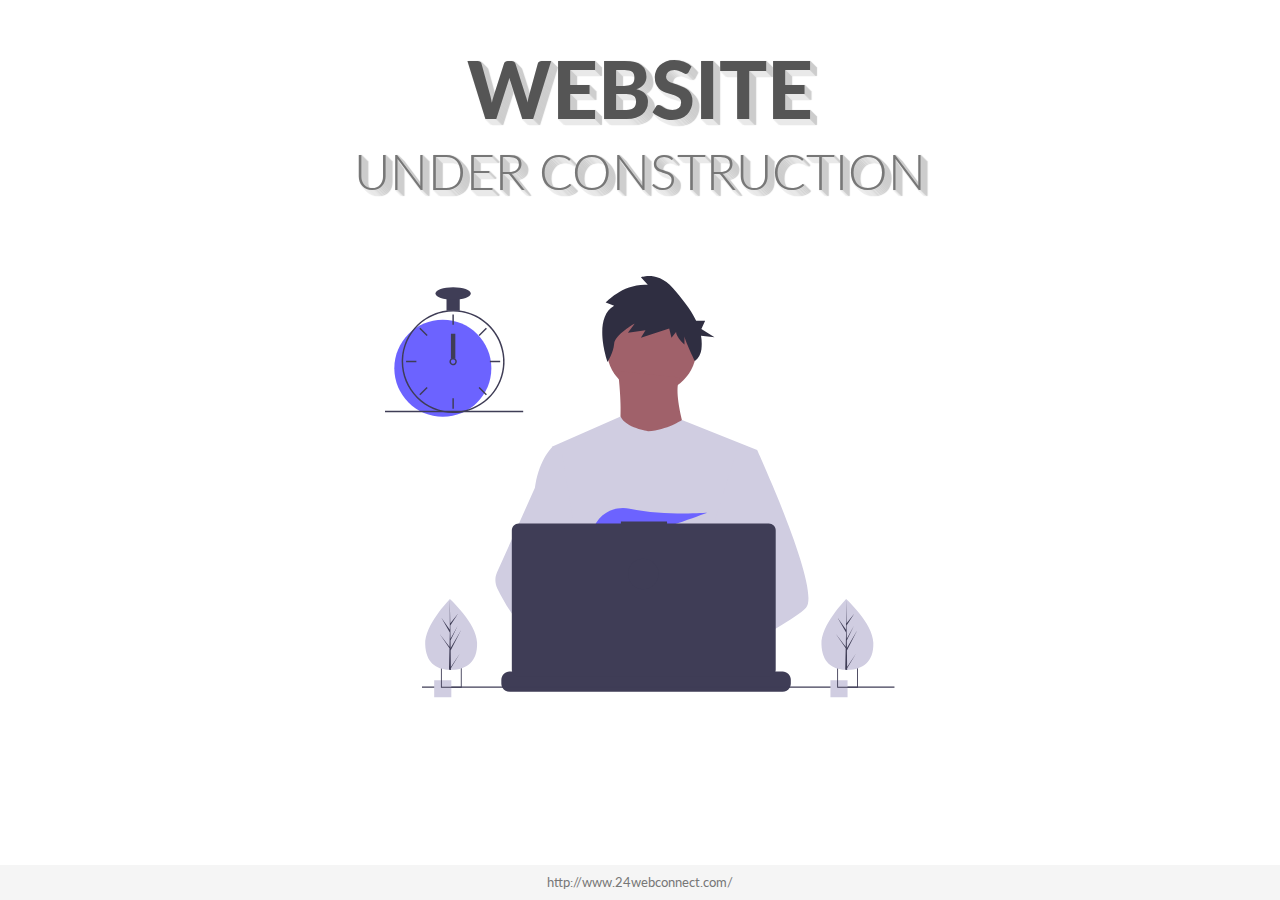
<file: index.html>
<!DOCTYPE html>
<html lang="en">
  <head>
    <meta charset="UTF-8" />
    <meta name="viewport" content="width=device-width, initial-scale=1.0" />
    <meta http-equiv="X-UA-Compatible" content="ie=edge" />

    <!-- Bootstrap -->
    <link
      rel="stylesheet"
      href="https://stackpath.bootstrapcdn.com/bootstrap/4.3.1/css/bootstrap.min.css"
      integrity="sha384-ggOyR0iXCbMQv3Xipma34MD+dH/1fQ784/j6cY/iJTQUOhcWr7x9JvoRxT2MZw1T"
      crossorigin="anonymous"
    />
    <!-- Fonts -->
    <link
      href="https://fonts.googleapis.com/css?family=Lato:400,900&display=swap"
      rel="stylesheet"
    />
    <!-- Material ui icons - google web fonts -->
    <link href="https://fonts.googleapis.com/icon?family=Material+Icons"
      rel="stylesheet">
    <!-- CSS -->
    <link rel="stylesheet" href="style.css" />
    <title>Document</title>
  </head>
  <body>
    <div class="container">
      <div class="row justify-content-center">
        <div class="col-md-10 main-title">
          <h1>Website</h1>
          <h2>under construction</h2>
        </div>
      </div>
      <div class="row align-items-center">
        <div class="col-sm-10 col-md-6 col-lg-6 svg-img p-5">
          <svg
            viewBox="0 0 834 690"
            fill="none"
            xmlns="http://www.w3.org/2000/svg"
          >
            <g id="undraw_dev_productivity_umsq 1" clip-path="url(#clip0)">
              <g id="man">
                <path
                  id="Vector"
                  d="M435.922 191.941C476.534 191.941 509.458 159.018 509.458 118.405C509.458 77.7923 476.534 44.869 435.922 44.869C395.309 44.869 362.385 77.7923 362.385 118.405C362.385 159.018 395.309 191.941 435.922 191.941Z"
                  fill="#A0616A"
                />
                <path
                  id="Vector_2"
                  d="M381.036 155.173C381.036 155.173 394.891 259.616 373.576 271.339C352.261 283.062 500.399 284.128 500.399 284.128C500.399 284.128 467.361 193.54 482.281 165.831L381.036 155.173Z"
                  fill="#A0616A"
                />
                <path
                  id="Vector_3"
                  d="M608.57 284.656L596.25 340.756L570.2 459.446L569.42 465.946L560.43 541.196L554.45 591.186L550.44 624.766C526.06 637.296 508.39 645.946 508.39 645.946C508.39 645.946 506.87 638.326 504.42 628.576C487.31 633.706 455.65 642.216 428.82 643.916C438.59 654.806 443.08 665.036 436.99 672.586C418.61 695.346 342.73 647.666 316.19 629.886C315.572 634.143 315.338 638.447 315.49 642.746L295.18 627.126L297.19 591.186L300.58 530.376L304.84 454.116C303.497 450.851 302.371 447.5 301.47 444.086C295.25 421.966 287.7 377.796 281.91 340.756C277.25 310.946 273.75 285.756 273.01 280.396C272.91 279.696 272.86 279.336 272.86 279.336L385.29 229.656C393.28 248.186 430.59 253.756 430.59 253.756C461.5 251.626 485.73 235.326 485.73 235.326L608.57 284.656Z"
                  fill="#D0CDE1"
                />
                <path
                  id="Vector_4"
                  d="M374.746 48.8468L360.997 43.3423C360.997 43.3423 389.746 11.6915 429.744 14.4439L418.494 2.05865C418.494 2.05865 445.993 -8.95021 470.992 19.9482C484.134 35.1394 499.339 52.996 508.817 73.1112H523.542L517.396 86.643L538.906 100.175L516.828 97.7442C518.144 105.154 518.346 112.719 517.428 120.189C516.48 127.661 512.667 134.473 506.793 139.187C506.793 139.187 489.741 103.891 489.741 98.387V112.148C489.741 112.148 475.992 99.7631 475.992 91.5065L468.492 101.139L464.742 86.0019L418.494 101.139L425.994 88.7543L397.245 92.8826L408.495 77.7452C408.495 77.7452 375.997 95.6348 374.746 110.772C373.497 125.909 363.984 140.253 363.984 140.253C363.984 140.253 338.498 69.4885 374.746 48.8468Z"
                  fill="#2F2E41"
                />
                <g id="rightHand">
                  <path
                    id="Vector_5"
                    d="M516.92 624.636C516.92 624.636 512.16 626.266 504.42 628.576C487.31 633.706 455.65 642.216 428.82 643.916C405.72 645.396 386.2 641.836 382.63 626.766C381.1 620.286 383.27 614.956 388 610.576C402.12 597.486 439 592.796 468.25 591.186C476.51 590.736 484.15 590.526 490.51 590.446C501.31 590.306 508.39 590.526 508.39 590.526L508.56 591.186L516.92 624.636Z"
                    fill="#A0616A"
                  />
                  <path
                    id="Vector_6"
                    d="M688.5 542.566C681.01 550.686 662.45 562.916 639.95 576.156C631.58 581.076 622.67 586.146 613.58 591.186C591.89 603.216 569.18 615.136 550.44 624.766C526.06 637.296 508.39 645.946 508.39 645.946C508.39 645.946 506.87 638.326 504.42 628.576C501.14 615.526 496.2 598.656 491.05 591.186C490.87 590.926 490.69 590.686 490.51 590.446C489.01 588.476 487.5 587.326 486.01 587.326L560.43 541.196L592.59 521.256L569.42 465.946L540.36 396.566L557.9 340.756L575.53 284.656H608.57C608.57 284.656 619.51 308.536 633.5 341.836C635.59 346.816 637.75 352.006 639.95 357.366C668.73 427.366 704.61 525.116 688.5 542.566Z"
                    fill="#D0CDE1"
                  />
                </g>
                <g id="leftHand">
                  <path
                    id="Vector_7"
                    d="M436.99 672.586C418.61 695.346 342.73 647.666 316.19 629.886C310.41 626.016 306.97 623.566 306.97 623.566L331.25 591.186L338.94 580.936C338.94 580.936 345.82 584.586 355.99 590.526C356.36 590.746 356.73 590.966 357.11 591.186C365.88 596.336 376.89 603.066 388 610.576C403.33 620.946 418.83 632.776 428.82 643.916C438.59 654.806 443.08 665.036 436.99 672.586Z"
                    fill="#A0616A"
                  />
                  <path
                    id="Vector_8"
                    d="M355.99 590.526C353.276 590.516 350.567 590.736 347.89 591.186C324.9 595.136 318.12 615.946 316.19 629.886C315.572 634.143 315.338 638.447 315.49 642.746L295.18 627.126L287.78 621.436C269.97 615.226 254.1 604.196 240.34 591.186C228.403 579.7 217.695 567.001 208.39 553.296C199.122 539.788 190.86 525.616 183.67 510.896C181.664 506.788 180.586 502.29 180.512 497.719C180.437 493.148 181.369 488.617 183.24 484.446L208.39 428.396L245.15 346.476C245.42 344.526 245.717 342.619 246.04 340.756C253.33 298.956 272.86 280.396 272.86 280.396H287.78L297.76 340.756L310.16 415.746L301.47 444.086L281.39 509.536L300.58 530.376L355.99 590.526Z"
                    fill="#D0CDE1"
                  />
                </g>
                <path
                  id="Vector_9"
                  d="M372.877 415.806L385.631 430.687C390.37 429.783 395.319 428.721 400.416 427.529L396.752 415.806L405.71 426.256C459.707 412.976 526.637 387.155 526.637 387.155C526.637 387.155 454.38 392.453 400.428 380.666C376.558 375.451 351.998 387.284 342.202 409.669C336.509 422.679 337.403 433.952 357.596 433.952C364.419 433.835 371.224 433.195 377.949 432.037L372.877 415.806Z"
                  fill="#6C63FF"
                />
              </g>
              <g id="allOther">
                <path
                  id="Vector_10"
                  d="M663.65 660.386V666.456C663.654 668.122 663.345 669.774 662.74 671.326C662.472 672.018 662.147 672.687 661.77 673.326C660.579 675.327 658.887 676.983 656.863 678.133C654.838 679.283 652.549 679.887 650.22 679.886H203.67C201.342 679.887 199.053 679.283 197.028 678.133C195.003 676.983 193.312 675.327 192.12 673.326C191.743 672.687 191.419 672.018 191.15 671.326C190.546 669.774 190.237 668.122 190.24 666.456V660.386C190.24 658.622 190.587 656.876 191.262 655.246C191.936 653.616 192.926 652.136 194.173 650.889C195.42 649.641 196.901 648.652 198.53 647.977C200.16 647.303 201.907 646.956 203.67 646.956H229.41V644.126C229.41 644.053 229.425 643.98 229.453 643.912C229.481 643.844 229.522 643.782 229.574 643.73C229.626 643.678 229.688 643.637 229.756 643.608C229.824 643.58 229.897 643.566 229.97 643.566H243.4C243.474 643.566 243.547 643.58 243.615 643.608C243.683 643.637 243.745 643.678 243.797 643.73C243.849 643.782 243.89 643.844 243.918 643.912C243.946 643.98 243.96 644.053 243.96 644.126V646.956H252.35V644.126C252.35 644.053 252.365 643.98 252.393 643.912C252.421 643.844 252.462 643.782 252.514 643.73C252.566 643.678 252.628 643.637 252.696 643.608C252.764 643.58 252.837 643.566 252.91 643.566H266.34C266.414 643.566 266.487 643.58 266.555 643.608C266.623 643.637 266.684 643.678 266.736 643.73C266.789 643.782 266.83 643.844 266.858 643.912C266.886 643.98 266.9 644.053 266.9 644.126V646.956H275.3V644.126C275.3 644.053 275.315 643.98 275.343 643.912C275.371 643.844 275.412 643.782 275.464 643.73C275.516 643.678 275.578 643.637 275.646 643.608C275.714 643.58 275.787 643.566 275.86 643.566H289.29C289.364 643.566 289.437 643.58 289.505 643.608C289.573 643.637 289.634 643.678 289.687 643.73C289.739 643.782 289.78 643.844 289.808 643.912C289.836 643.98 289.85 644.053 289.85 644.126V646.956H298.24V644.126C298.24 644.053 298.255 643.98 298.283 643.912C298.311 643.844 298.352 643.782 298.404 643.73C298.456 643.678 298.518 643.637 298.586 643.608C298.654 643.58 298.727 643.566 298.8 643.566H312.23C312.304 643.566 312.377 643.58 312.445 643.608C312.513 643.637 312.574 643.678 312.626 643.73C312.679 643.782 312.72 643.844 312.748 643.912C312.776 643.98 312.79 644.053 312.79 644.126V646.956H321.18V644.126C321.18 644.053 321.195 643.98 321.223 643.912C321.251 643.844 321.292 643.782 321.344 643.73C321.396 643.678 321.458 643.637 321.526 643.608C321.594 643.58 321.667 643.566 321.74 643.566H335.17C335.244 643.566 335.317 643.58 335.385 643.608C335.453 643.637 335.514 643.678 335.566 643.73C335.619 643.782 335.66 643.844 335.688 643.912C335.716 643.98 335.73 644.053 335.73 644.126V646.956H344.13V644.126C344.13 644.053 344.145 643.98 344.173 643.912C344.201 643.844 344.242 643.782 344.294 643.73C344.346 643.678 344.408 643.637 344.476 643.608C344.544 643.58 344.617 643.566 344.69 643.566H358.12C358.194 643.566 358.267 643.58 358.335 643.608C358.403 643.637 358.464 643.678 358.516 643.73C358.569 643.782 358.61 643.844 358.638 643.912C358.666 643.98 358.68 644.053 358.68 644.126V646.956H367.07V644.126C367.07 644.053 367.085 643.98 367.113 643.912C367.141 643.844 367.182 643.782 367.234 643.73C367.286 643.678 367.348 643.637 367.416 643.608C367.484 643.58 367.557 643.566 367.63 643.566H472.83C472.904 643.566 472.977 643.58 473.045 643.608C473.113 643.637 473.174 643.678 473.227 643.73C473.279 643.782 473.32 643.844 473.348 643.912C473.376 643.98 473.39 644.053 473.39 644.126V646.956H481.79V644.126C481.79 644.053 481.805 643.98 481.833 643.912C481.861 643.844 481.902 643.782 481.954 643.73C482.006 643.678 482.068 643.637 482.136 643.608C482.204 643.58 482.277 643.566 482.35 643.566H495.78C495.928 643.568 496.07 643.627 496.175 643.732C496.279 643.836 496.339 643.978 496.34 644.126V646.956H504.73V644.126C504.73 644.053 504.745 643.98 504.773 643.912C504.801 643.844 504.842 643.782 504.894 643.73C504.946 643.678 505.008 643.637 505.076 643.608C505.144 643.58 505.217 643.566 505.29 643.566H518.72C518.794 643.566 518.867 643.58 518.935 643.608C519.003 643.637 519.065 643.678 519.117 643.73C519.169 643.782 519.21 643.844 519.238 643.912C519.266 643.98 519.28 644.053 519.28 644.126V646.956H527.67V644.126C527.67 644.053 527.685 643.98 527.713 643.912C527.741 643.844 527.782 643.782 527.834 643.73C527.886 643.678 527.948 643.637 528.016 643.608C528.084 643.58 528.157 643.566 528.23 643.566H541.66C541.734 643.566 541.807 643.58 541.875 643.608C541.943 643.637 542.005 643.678 542.057 643.73C542.109 643.782 542.15 643.844 542.178 643.912C542.206 643.98 542.22 644.053 542.22 644.126V646.956H550.62V644.126C550.62 644.053 550.635 643.98 550.663 643.912C550.691 643.844 550.732 643.782 550.784 643.73C550.836 643.678 550.898 643.637 550.966 643.608C551.034 643.58 551.107 643.566 551.18 643.566H564.61C564.757 643.568 564.898 643.628 565.001 643.733C565.104 643.838 565.161 643.979 565.16 644.126V646.956H573.56V644.126C573.56 644.053 573.575 643.98 573.603 643.912C573.631 643.844 573.672 643.782 573.724 643.73C573.776 643.678 573.838 643.637 573.906 643.608C573.974 643.58 574.047 643.566 574.12 643.566H587.55C587.624 643.566 587.697 643.58 587.765 643.608C587.833 643.637 587.895 643.678 587.947 643.73C587.999 643.782 588.04 643.844 588.068 643.912C588.096 643.98 588.111 644.053 588.11 644.126V646.956H596.5V644.126C596.5 644.053 596.515 643.98 596.543 643.912C596.571 643.844 596.612 643.782 596.664 643.73C596.716 643.678 596.778 643.637 596.846 643.608C596.914 643.58 596.987 643.566 597.06 643.566H610.49C610.564 643.566 610.637 643.58 610.705 643.608C610.773 643.637 610.835 643.678 610.887 643.73C610.939 643.782 610.98 643.844 611.008 643.912C611.036 643.98 611.051 644.053 611.05 644.126V646.956H650.22C651.984 646.956 653.731 647.303 655.36 647.977C656.99 648.652 658.471 649.641 659.718 650.889C660.965 652.136 661.954 653.616 662.629 655.246C663.304 656.876 663.651 658.622 663.65 660.386Z"
                  fill="#3F3D56"
                />
                <path
                  id="Vector_11"
                  d="M833.5 671.326H60.5002V673.326H833.5V671.326Z"
                  fill="#3F3D56"
                />
                <path
                  id="Vector_12"
                  d="M627.695 404.757H461.252V401.326H385.78V404.757H218.651C215.665 404.757 212.801 405.943 210.69 408.054C208.579 410.166 207.392 413.029 207.392 416.015V643.927C207.392 646.913 208.578 649.776 210.69 651.888C212.801 653.999 215.665 655.185 218.651 655.185H627.695C630.68 655.185 633.544 653.999 635.656 651.888C637.767 649.776 638.953 646.913 638.953 643.927V416.015C638.953 414.537 638.662 413.073 638.096 411.707C637.53 410.341 636.701 409.1 635.656 408.054C634.61 407.009 633.369 406.179 632.003 405.614C630.637 405.048 629.173 404.757 627.695 404.757Z"
                  fill="#3F3D56"
                />
                <path
                  id="Vector_13"
                  d="M108.446 661.223H80.446V689.223H108.446V661.223Z"
                  fill="#D0CDE1"
                />
                <path
                  id="Vector_14"
                  d="M91.45 639.223V673.223H125.45V639.223H91.45ZM123.97 671.743H92.92V640.703H123.97V671.743Z"
                  fill="#3F3D56"
                />
                <path
                  id="Vector_15"
                  d="M756.446 661.223H728.446V689.223H756.446V661.223Z"
                  fill="#D0CDE1"
                />
                <path
                  id="Vector_16"
                  d="M739.45 639.223V673.223H773.45V639.223H739.45ZM771.97 671.743H740.92V640.703H771.97V671.743Z"
                  fill="#3F3D56"
                />
                <path
                  id="Vector_17"
                  d="M94.5801 230.113C138.399 230.113 173.921 194.591 173.921 150.773C173.921 106.954 138.399 71.4324 94.5801 71.4324C50.7616 71.4324 15.2396 106.954 15.2396 150.773C15.2396 194.591 50.7616 230.113 94.5801 230.113Z"
                  fill="#6C63FF"
                />
                <path
                  id="Vector_18"
                  d="M122.229 56.49C115.045 55.5764 107.775 55.5764 100.591 56.49C84.5863 58.5914 69.5206 65.2399 57.1812 75.6466C44.8419 86.0533 35.747 99.7814 30.9756 115.202C28.8056 122.229 27.5767 129.514 27.3211 136.864C27.2851 137.886 27.261 138.92 27.261 139.954C27.2833 162.265 36.1561 183.655 51.9323 199.431C67.7084 215.208 89.0991 224.08 111.41 224.103C113.201 224.103 114.992 224.043 116.759 223.934C120.908 223.674 125.03 223.103 129.093 222.227C148.495 218.055 165.798 207.161 177.947 191.468C190.096 175.776 196.308 156.295 195.487 136.467C194.666 116.638 186.864 97.7381 173.459 83.104C160.054 68.4699 141.909 59.0436 122.229 56.49H122.229ZM137.748 217.347H137.736C130.959 219.659 123.905 221.062 116.759 221.518C114.992 221.638 113.201 221.698 111.41 221.698C89.7379 221.672 68.9613 213.051 53.6369 197.727C38.3126 182.402 29.6917 161.626 29.6652 139.954C29.6652 138.92 29.6892 137.886 29.7253 136.864C30.5517 115.744 39.5159 95.7617 54.7414 81.1009C69.9669 66.4401 90.2733 58.2371 111.41 58.209C130.776 58.2101 149.513 65.0866 164.283 77.6132C179.052 90.1399 188.895 107.503 192.057 126.61C195.22 145.716 191.496 165.325 181.55 181.942C171.604 198.559 156.082 211.106 137.748 217.347H137.748Z"
                  fill="#3F3D56"
                />
                <path
                  id="Vector_19"
                  d="M112.612 63.0175H110.208V79.8473H112.612V63.0175Z"
                  fill="#3F3D56"
                />
                <path
                  id="Vector_20"
                  d="M57.8578 84.7016L56.1577 86.4017L68.0582 98.3021L69.7582 96.6021L57.8578 84.7016Z"
                  fill="#3F3D56"
                />
                <path
                  id="Vector_21"
                  d="M34.4738 138.752V141.156H51.3035V138.752H34.4738Z"
                  fill="#3F3D56"
                />
                <path
                  id="Vector_22"
                  d="M56.1577 193.506L57.8578 195.206L69.7582 183.305L68.0582 181.605L56.1577 193.506Z"
                  fill="#3F3D56"
                />
                <path
                  id="Vector_23"
                  d="M153.061 96.602L154.762 98.3021L166.662 86.4016L164.962 84.7016L153.061 96.602Z"
                  fill="#3F3D56"
                />
                <path
                  id="Vector_24"
                  d="M171.516 138.752V141.156H188.346V138.752H171.516Z"
                  fill="#3F3D56"
                />
                <path
                  id="Vector_25"
                  d="M154.762 181.605L153.061 183.305L164.962 195.206L166.662 193.506L154.762 181.605Z"
                  fill="#3F3D56"
                />
                <path
                  id="Vector_26"
                  d="M112.612 200.06H110.208V216.89H112.612V200.06Z"
                  fill="#3F3D56"
                />
                <path
                  id="Vector_27"
                  d="M122.229 35.3686H100.591V57.0069H122.229V35.3686Z"
                  fill="#3F3D56"
                />
                <path
                  id="Vector_28"
                  d="M111.41 38.975C127.344 38.975 140.261 34.4002 140.261 28.7569C140.261 23.1136 127.344 18.5388 111.41 18.5388C95.4759 18.5388 82.5588 23.1136 82.5588 28.7569C82.5588 34.4002 95.4759 38.975 111.41 38.975Z"
                  fill="#3F3D56"
                />
                <path
                  id="Vector_29"
                  d="M226 220.44H0V222.844H226V220.44Z"
                  fill="#3F3D56"
                />
              </g>
              <g id="clock">
                <path
                  id="Vector_30"
                  d="M115.016 94.2729H107.803V135.145H115.016V94.2729Z"
                  fill="#3F3D56"
                />
                <path
                  id="Vector_31"
                  d="M115.016 135.145C113.976 134.365 112.71 133.943 111.41 133.943C110.109 133.943 108.844 134.365 107.803 135.145C107.091 135.686 106.505 136.375 106.084 137.165C105.552 138.181 105.322 139.329 105.421 140.473C105.52 141.616 105.944 142.707 106.643 143.617C107.343 144.527 108.288 145.218 109.368 145.608C110.447 145.998 111.616 146.07 112.735 145.817C113.855 145.564 114.878 144.996 115.685 144.179C116.492 143.363 117.048 142.333 117.288 141.211C117.528 140.088 117.441 138.921 117.039 137.846C116.636 136.771 115.934 135.834 115.016 135.145H115.016ZM111.41 143.56C110.454 143.557 109.539 143.176 108.863 142.501C108.187 141.825 107.806 140.909 107.803 139.954C107.808 139.224 108.03 138.513 108.441 137.91C108.793 137.4 109.271 136.989 109.828 136.718C110.385 136.447 111.003 136.324 111.622 136.361C112.241 136.398 112.84 136.595 113.361 136.931C113.881 137.267 114.306 137.732 114.595 138.281C114.883 138.83 115.025 139.444 115.007 140.063C114.988 140.683 114.811 141.288 114.49 141.818C114.17 142.349 113.718 142.788 113.179 143.093C112.639 143.399 112.03 143.559 111.41 143.56V143.56Z"
                  fill="#3F3D56"
                />
              </g>
              <g id="leftTree">
                <path
                  id="Vector_32"
                  d="M150.594 599.754C151.527 631.704 132.859 643.413 109.43 644.097C108.886 644.113 108.345 644.123 107.805 644.126C106.719 644.135 105.643 644.117 104.577 644.072C83.3891 643.193 66.6173 631.945 65.7495 602.232C64.8515 571.482 103.018 531.529 105.882 528.574L105.887 528.571C105.996 528.458 106.052 528.402 106.052 528.402C106.052 528.402 149.661 567.807 150.594 599.754Z"
                  fill="#D0CDE1"
                />
                <path
                  id="Vector_33"
                  d="M107.744 639.255L122.626 617.124L107.774 641.636L107.805 644.126C106.719 644.135 105.643 644.117 104.577 644.072L105.316 612.06L105.295 611.813L105.323 611.766L105.393 608.741L89.0953 585.078L105.374 606.477L105.432 607.116L105.989 582.93L91.9123 558.397L106.029 578.681L105.882 528.574L105.882 528.407L105.887 528.571L106.822 568.062L119.651 552.021L106.864 571.464L107.144 593.098L118.949 571.984L107.187 596.279L107.343 608.309L124.512 578.897L107.395 612.505L107.744 639.255Z"
                  fill="#3F3D56"
                />
              </g>
              <g id="righTree">
                <path
                  id="Vector_34"
                  d="M798.594 599.754C799.527 631.704 780.859 643.413 757.43 644.097C756.886 644.113 756.345 644.123 755.805 644.126C754.719 644.135 753.643 644.117 752.577 644.072C731.389 643.193 714.617 631.945 713.75 602.232C712.852 571.482 751.018 531.529 753.882 528.574L753.887 528.571C753.996 528.458 754.052 528.402 754.052 528.402C754.052 528.402 797.661 567.807 798.594 599.754Z"
                  fill="#D0CDE1"
                />
                <path
                  id="Vector_35"
                  d="M755.744 639.255L770.626 617.124L755.774 641.636L755.805 644.126C754.719 644.135 753.643 644.117 752.577 644.072L753.316 612.06L753.295 611.813L753.323 611.766L753.393 608.741L737.095 585.078L753.374 606.477L753.432 607.116L753.989 582.93L739.912 558.397L754.029 578.681L753.882 528.574L753.882 528.407L753.887 528.571L754.822 568.062L767.651 552.021L754.864 571.464L755.144 593.098L766.949 571.984L755.187 596.279L755.343 608.309L772.512 578.897L755.395 612.505L755.744 639.255Z"
                  fill="#3F3D56"
                />
              </g>
              <g id="pc-circle">
                <path
                  id="Vector_36"
                  d="M422.5 512.326C436.307 512.326 447.5 501.133 447.5 487.326C447.5 473.519 436.307 462.326 422.5 462.326C408.693 462.326 397.5 473.519 397.5 487.326C397.5 501.133 408.693 512.326 422.5 512.326Z"
                  fill="#3F3D56"
                />
              </g>
            </g>
            <defs>
              <clipPath id="clip0">
                <rect width="833.5" height="689.223" fill="white" />
              </clipPath>
            </defs>
          </svg>
        </div>
      </div>
     
    </div>
      <footer class="footer">
        <div class="container text-center">
          <span>http://www.24webconnect.com/</span>
        </div>
      </footer>

    <!-- Optional JavaScript -->
    <!-- jQuery first, then Popper.js, then Bootstrap JS -->
    <script
      src="https://code.jquery.com/jquery-3.3.1.slim.min.js"
      integrity="sha384-q8i/X+965DzO0rT7abK41JStQIAqVgRVzpbzo5smXKp4YfRvH+8abtTE1Pi6jizo"
      crossorigin="anonymous"
    ></script>
    <script
      src="https://cdnjs.cloudflare.com/ajax/libs/popper.js/1.14.3/umd/popper.min.js"
      integrity="sha384-ZMP7rVo3mIykV+2+9J3UJ46jBk0WLaUAdn689aCwoqbBJiSnjAK/l8WvCWPIPm49"
      crossorigin="anonymous"
    ></script>
    <script
      src="https://stackpath.bootstrapcdn.com/bootstrap/4.1.3/js/bootstrap.min.js"
      integrity="sha384-ChfqqxuZUCnJSK3+MXmPNIyE6ZbWh2IMqE241rYiqJxyMiZ6OW/JmZQ5stwEULTy"
      crossorigin="anonymous"
    ></script>
  </body>
</html>
</file>
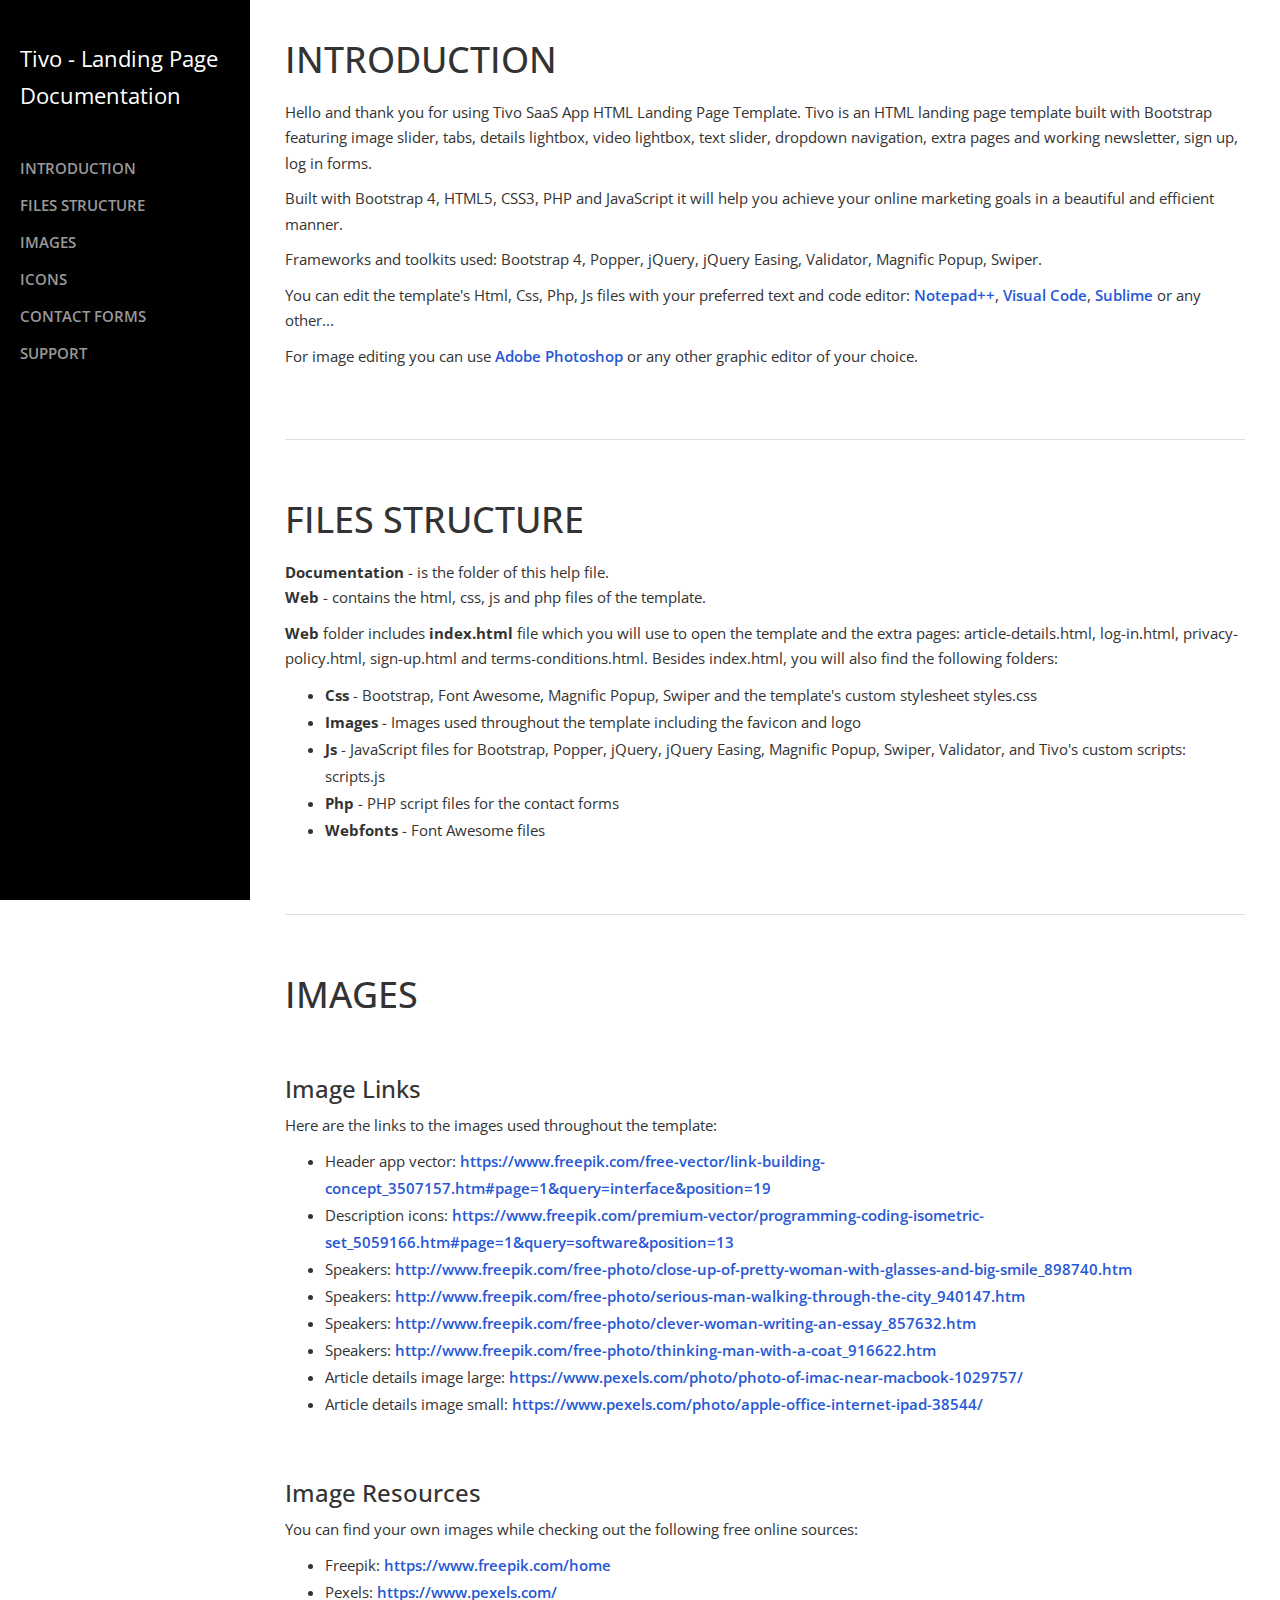
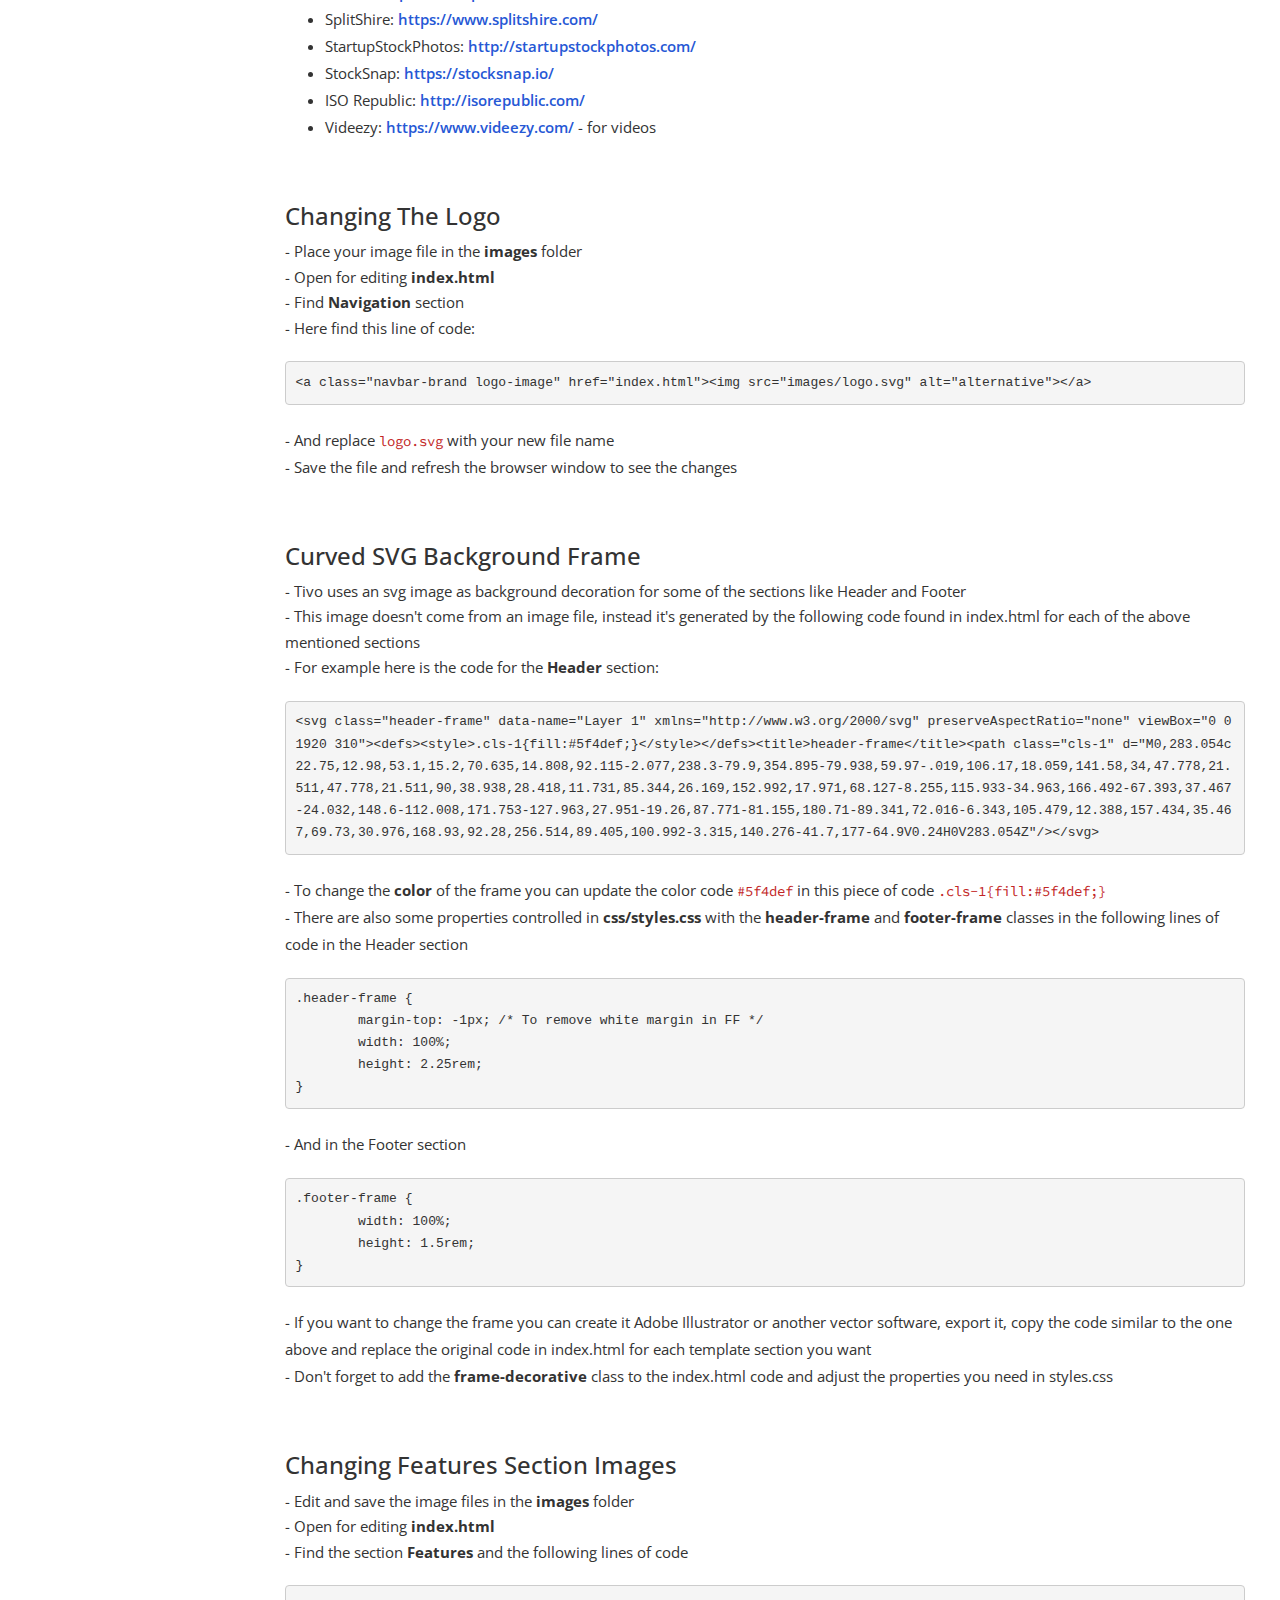
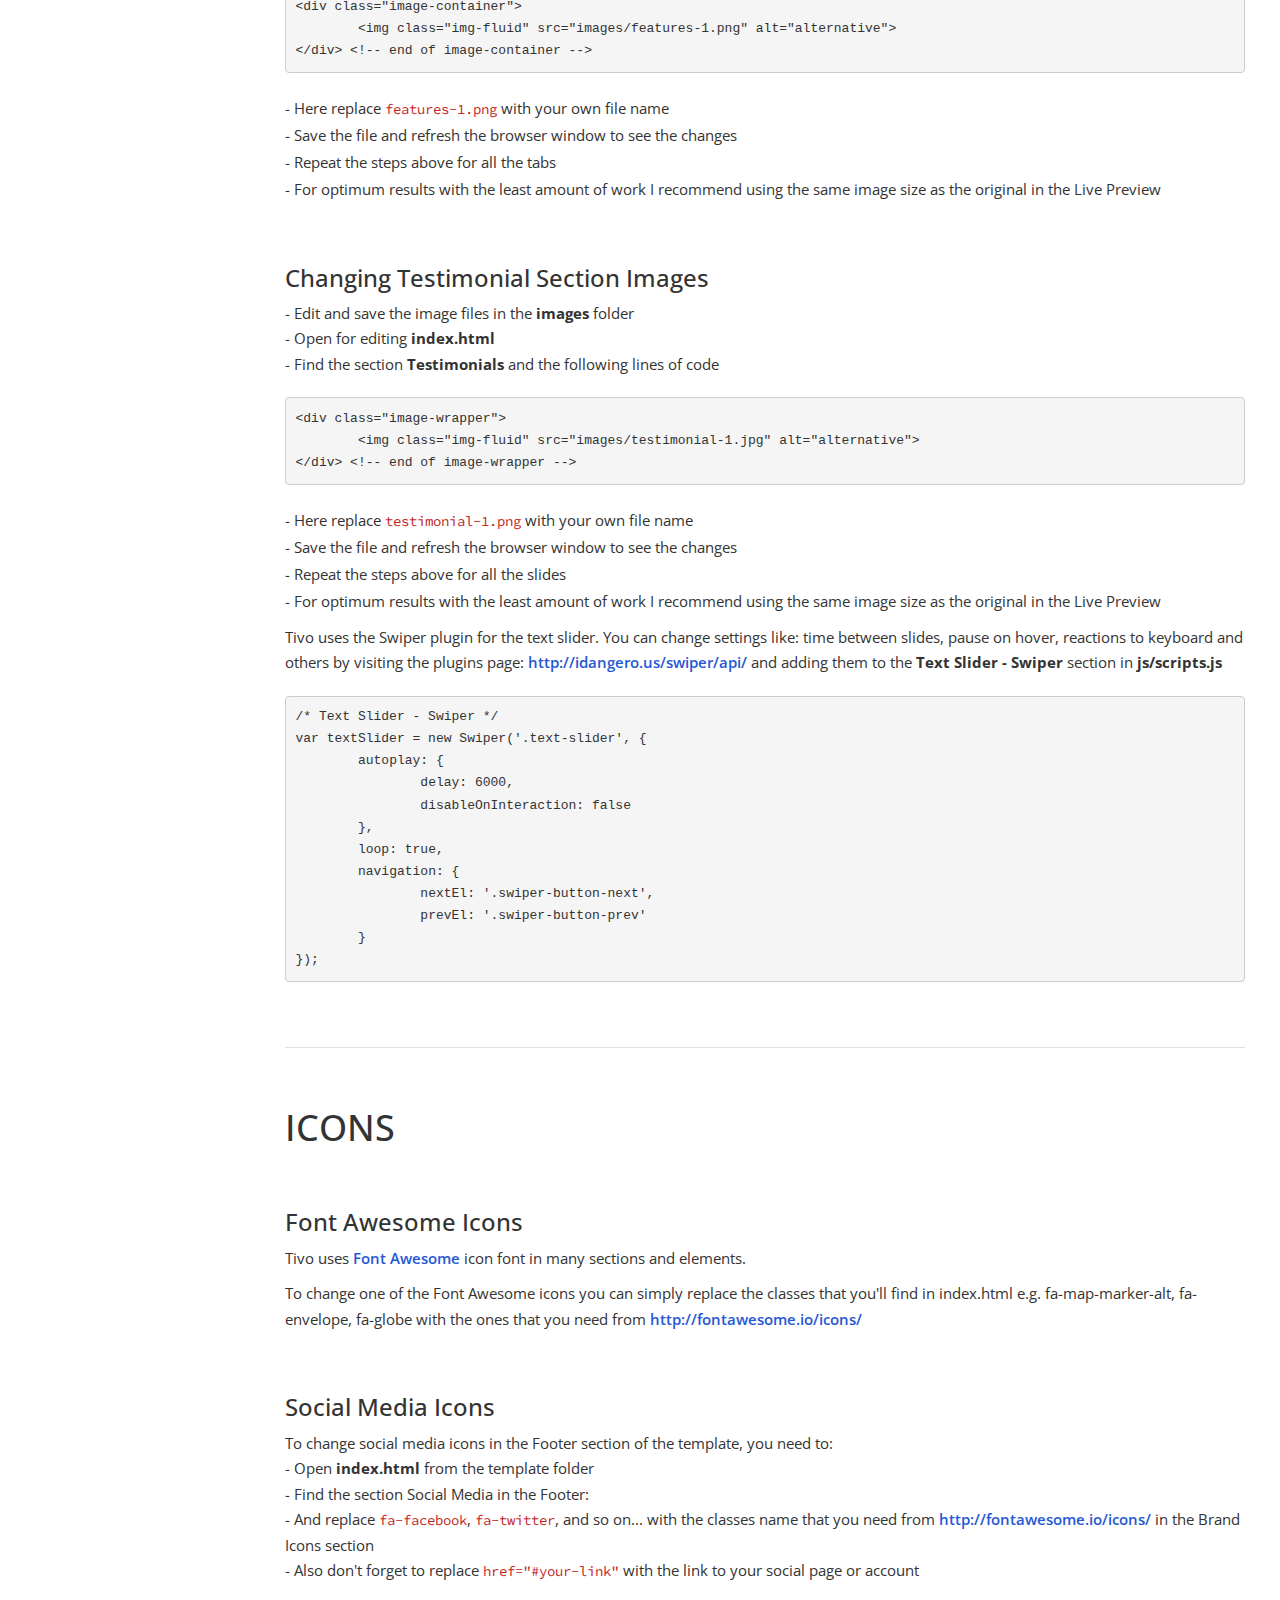
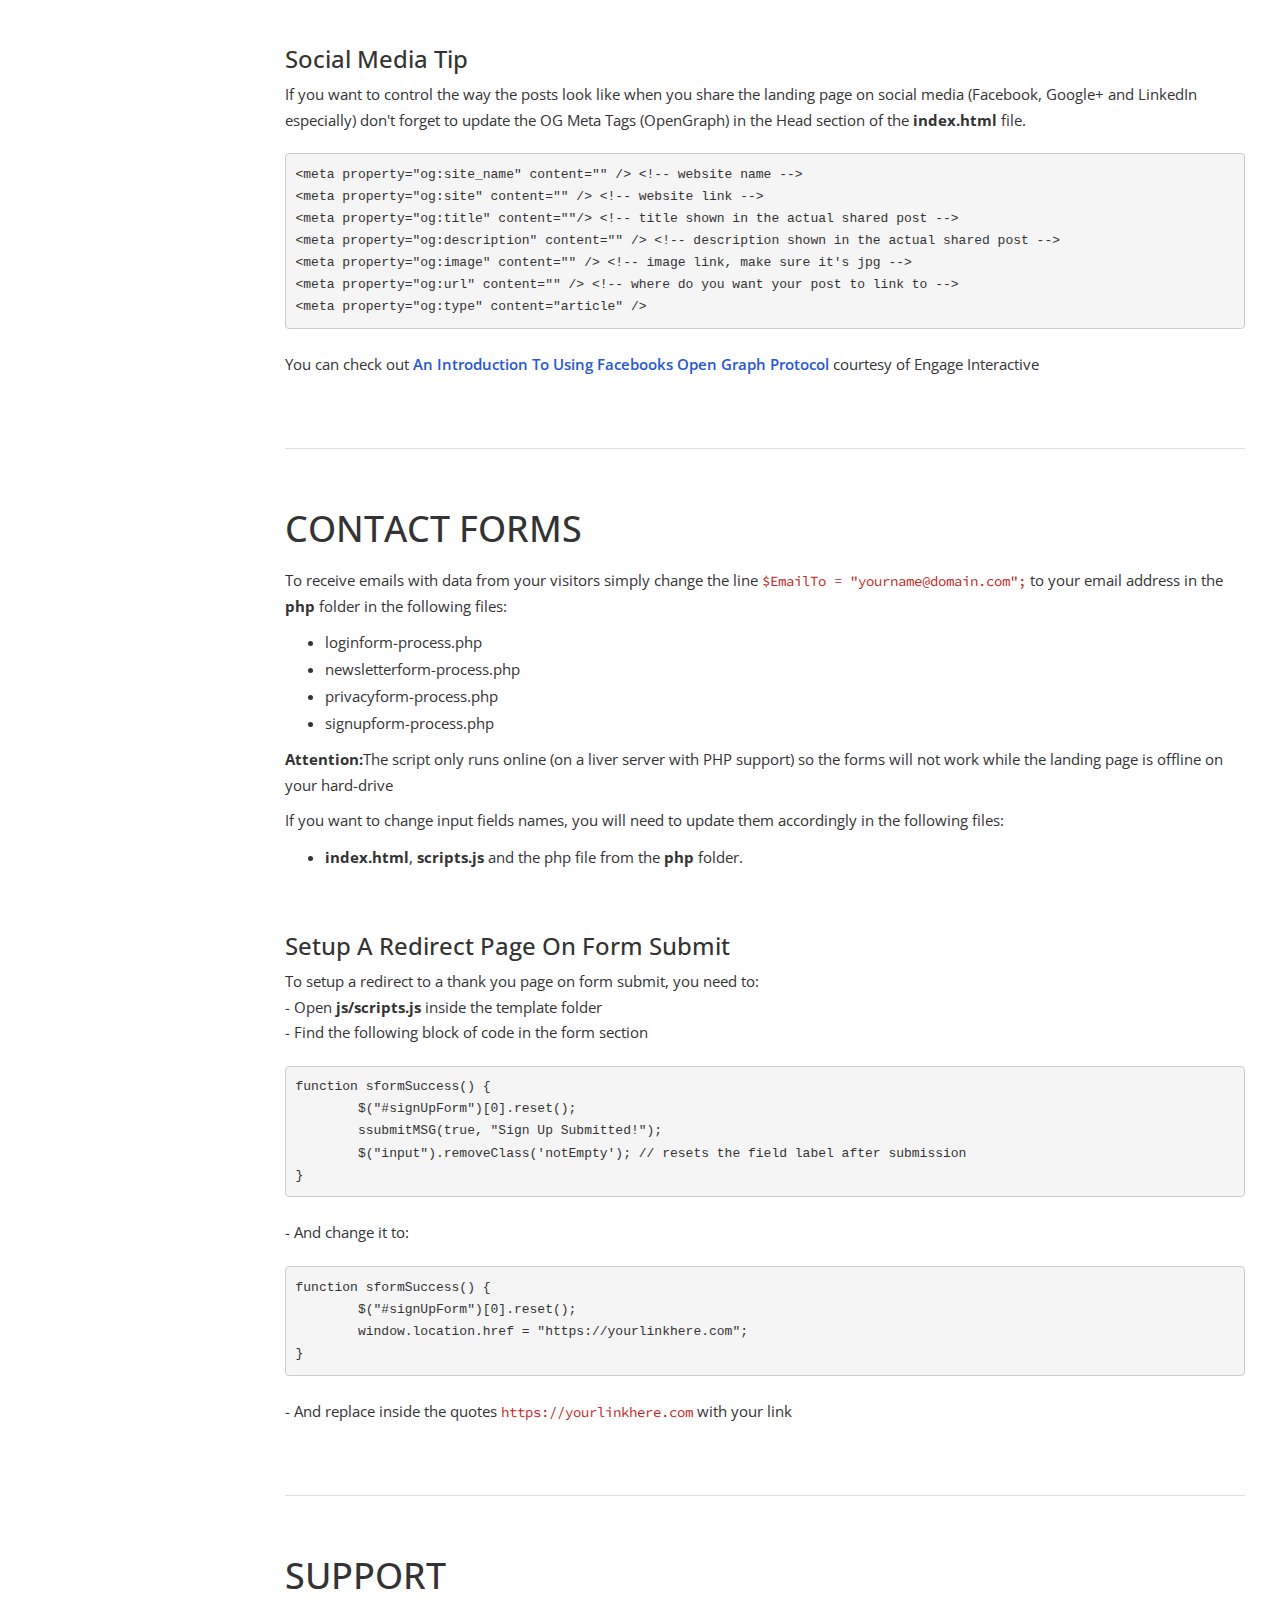
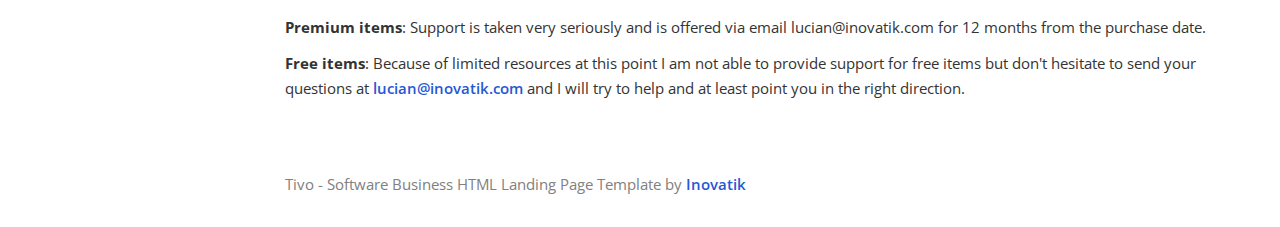
<file: documentation/index.html>
<!DOCTYPE html>
<html lang="en">
<head>

    <meta charset="utf-8">
    <meta http-equiv="X-UA-Compatible" content="IE=edge">
    <meta name="viewport" content="width=device-width, shrink-to-fit=no, initial-scale=1">
    <meta name="description" content="">
    <meta name="author" content="">
    <title>Documentation - Tivo SaaS App HTML Landing Page Template</title>

    <!-- Styles -->
	<link href="https://fonts.googleapis.com/css?family=Source+Code+Pro:300,400,600" rel="stylesheet">
	<link href="https://fonts.googleapis.com/css?family=Open+Sans:300,400,600" rel="stylesheet">
    <link href="css/bootstrap.min.css" rel="stylesheet">
    <link href="css/styles.css" rel="stylesheet">

    <!-- HTML5 Shim and Respond.js IE8 support of HTML5 elements and media queries -->
    <!-- WARNING: Respond.js doesn't work if you view the page via file:// -->
    <!--[if lt IE 9]>
        <script src="https://oss.maxcdn.com/libs/html5shiv/3.7.0/html5shiv.js"></script>
        <script src="https://oss.maxcdn.com/libs/respond.js/1.4.2/respond.min.js"></script>
    <![endif]-->

</head>
<body>
    <div id="wrapper">

        <!-- Sidebar -->
        <div id="sidebar-wrapper">
			<p>Tivo - Landing Page<br> Documentation</p>
            <ul class="sidebar-nav">
                <li class="sidebar-brand">
                </li>
                <li>
                    <a href="#introduction">INTRODUCTION</a>
                </li>
                <li>
                    <a href="#files">FILES STRUCTURE</a>
				</li>
				<li>
                    <a href="#images">IMAGES</a>
                </li>
                <li>
                    <a href="#icons">ICONS</a>
				</li>
				<li>
                    <a href="#forms">CONTACT FORMS</a>
                </li>
				<li>
                    <a href="#support">SUPPORT</a>
                </li>
            </ul>
        </div>
        <!-- end of sidebar wrapper -->


        <!-- Page Content -->
        <div id="page-content-wrapper">
            <div class="container-fluid">
                <div class="row">
                    <div id="introduction" class="col-lg-12">
                        <h1>INTRODUCTION</h1>
                        <p>Hello and thank you for using Tivo SaaS App HTML Landing Page Template. Tivo is an HTML landing page template built with Bootstrap featuring image slider, tabs, details lightbox, video lightbox, text slider, dropdown navigation, extra pages and working newsletter, sign up, log in forms.</p>
						<p>Built with Bootstrap 4, HTML5, CSS3, PHP and JavaScript it will help you achieve your online marketing goals in a beautiful and efficient manner.</p>
						<p>Frameworks and toolkits used: Bootstrap 4, Popper, jQuery, jQuery Easing, Validator, Magnific Popup, Swiper.</p>
						<p>You can edit the template's Html, Css, Php, Js files with your preferred text and code editor: <a href="https://notepad-plus-plus.org/">Notepad++</a>, <a href="https://code.visualstudio.com/">Visual Code</a>, <a href="https://www.sublimetext.com/">Sublime</a> or any other...</p>
						<p>For image editing you can use <a href="http://www.adobe.com/products/photoshop.html">Adobe Photoshop</a> or any other graphic editor of your choice.</p>
					</div> <!-- end of introduction -->
					
					
					<div class="col-lg-12"><hr></div> <!-- gray separator line -->
					
					
					<div id="files" class="col-lg-12">
                        <h1>FILES STRUCTURE</h1>
						<p>
							<b>Documentation</b> - is the folder of this help file.
							<br><b>Web</b> - contains the html, css, js and php files of the template.
						</p>
						<p><b>Web</b> folder includes <b>index.html</b> file which you will use to open the template and the extra pages: article-details.html, log-in.html, privacy-policy.html, sign-up.html and terms-conditions.html. Besides index.html, you will also find the following folders:
							<ul>
								<li><b>Css</b> - Bootstrap, Font Awesome, Magnific Popup, Swiper and the template's custom stylesheet styles.css</li>
								<li><b>Images</b> - Images used throughout the template including the favicon and logo</li>
								<li><b>Js</b> - JavaScript files for Bootstrap, Popper, jQuery, jQuery Easing, Magnific Popup, Swiper, Validator, and Tivo's custom scripts: scripts.js</li>
								<li><b>Php</b> - PHP script files for the contact forms</li>
								<li><b>Webfonts</b> - Font Awesome files</li>
							</ul>
						</p>
					</div> <!-- end of files structure -->


					<div class="col-lg-12"><hr></div> <!-- gray separator line -->


					<div id="images" class="col-lg-12">
						<h1>IMAGES</h1>
						<h3>Image Links</h3>
						<p>Here are the links to the images used throughout the template:
							<ul>
								<li>Header app vector: <a href="https://www.freepik.com/free-vector/link-building-concept_3507157.htm#page=1&query=interface&position=19">https://www.freepik.com/free-vector/link-building-concept_3507157.htm#page=1&query=interface&position=19</a></li>
								<li>Description icons: <a href="https://www.freepik.com/premium-vector/programming-coding-isometric-set_5059166.htm#page=1&query=software&position=13">https://www.freepik.com/premium-vector/programming-coding-isometric-set_5059166.htm#page=1&query=software&position=13</a></li>

								<li>Speakers: <a href="http://www.freepik.com/free-photo/close-up-of-pretty-woman-with-glasses-and-big-smile_898740.htm">http://www.freepik.com/free-photo/close-up-of-pretty-woman-with-glasses-and-big-smile_898740.htm</a></li>
								<li>Speakers: <a href="http://www.freepik.com/free-photo/serious-man-walking-through-the-city_940147.htm">http://www.freepik.com/free-photo/serious-man-walking-through-the-city_940147.htm</a></li>
								<li>Speakers: <a href="http://www.freepik.com/free-photo/clever-woman-writing-an-essay_857632.htm">http://www.freepik.com/free-photo/clever-woman-writing-an-essay_857632.htm</a></li>
								<li>Speakers: <a href="http://www.freepik.com/free-photo/thinking-man-with-a-coat_916622.htm">http://www.freepik.com/free-photo/thinking-man-with-a-coat_916622.htm</a></li>
								<li>Article details image large: <a href="https://www.pexels.com/photo/photo-of-imac-near-macbook-1029757/">https://www.pexels.com/photo/photo-of-imac-near-macbook-1029757/</a></li>
								<li>Article details image small: <a href="https://www.pexels.com/photo/apple-office-internet-ipad-38544/">https://www.pexels.com/photo/apple-office-internet-ipad-38544/</a></li>
							</ul>
						</p>
						
						<h3>Image Resources</h3>
						<p>You can find your own images while checking out the following free online sources:
							<ul>
								<li>Freepik: <a href="https://www.pexels.com/">https://www.freepik.com/home</a></li>
								<li>Pexels: <a href="https://www.pexels.com/">https://www.pexels.com/</a></li>
								<li>SplitShire: <a href="https://www.splitshire.com/">https://www.splitshire.com/</a></li>
								<li>StartupStockPhotos: <a href="http://startupstockphotos.com/">http://startupstockphotos.com/</a></li>
								<li>StockSnap: <a href="https://stocksnap.io/">https://stocksnap.io/</a></li>
								<li>ISO Republic: <a href="http://isorepublic.com/">http://isorepublic.com/</a></li>
								<li>Videezy: <a href="https://www.videezy.com/">https://www.videezy.com/</a> - for videos</li>
							</ul>
						</p>

						<h3>Changing The Logo</h3>
						<p>
							- Place your image file in the <b>images</b> folder
							<br>- Open for editing <b>index.html</b>
							<br>- Find <b>Navigation</b> section
							<br>- Here find this line of code:
<pre class="code-format">
&lt;a class=&quot;navbar-brand logo-image&quot; href=&quot;index.html&quot;&gt;&lt;img src=&quot;images/logo.svg&quot; alt=&quot;alternative&quot;&gt;&lt;/a&gt;
</pre>							
							<br>- And replace <span class="code">logo.svg</span> with your new file name
							<br>- Save the file and refresh the browser window to see the changes
						</p>
						
						<h3>Curved SVG Background Frame</h3>
						<p>
							- Tivo uses an svg image as background decoration for some of the sections like Header and Footer
							<br>- This image doesn't come from an image file, instead it's generated by the following code found in index.html for each of the above mentioned sections</b>
							<br>- For example here is the code for the <b>Header</b> section:
<pre class="code-format">
&lt;svg class=&quot;header-frame&quot; data-name=&quot;Layer 1&quot; xmlns=&quot;http://www.w3.org/2000/svg&quot; preserveAspectRatio=&quot;none&quot; viewBox=&quot;0 0 1920 310&quot;&gt;&lt;defs&gt;&lt;style&gt;.cls-1{fill:#5f4def;}&lt;/style&gt;&lt;/defs&gt;&lt;title&gt;header-frame&lt;/title&gt;&lt;path class=&quot;cls-1&quot; d=&quot;M0,283.054c22.75,12.98,53.1,15.2,70.635,14.808,92.115-2.077,238.3-79.9,354.895-79.938,59.97-.019,106.17,18.059,141.58,34,47.778,21.511,47.778,21.511,90,38.938,28.418,11.731,85.344,26.169,152.992,17.971,68.127-8.255,115.933-34.963,166.492-67.393,37.467-24.032,148.6-112.008,171.753-127.963,27.951-19.26,87.771-81.155,180.71-89.341,72.016-6.343,105.479,12.388,157.434,35.467,69.73,30.976,168.93,92.28,256.514,89.405,100.992-3.315,140.276-41.7,177-64.9V0.24H0V283.054Z&quot;/&gt;&lt;/svg&gt;
</pre>							
							<br>- To change the <b>color</b> of the frame you can update the color code <span class="code">#5f4def</span> in this piece of code <span class="code">.cls-1{fill:#5f4def;}</span>
							<br>- There are also some properties controlled in <b>css/styles.css</b> with the <b>header-frame</b> and <b>footer-frame</b> classes in the following lines of code in the Header section
<pre class="code-format">
.header-frame {
	margin-top: -1px; /* To remove white margin in FF */
	width: 100%;
	height: 2.25rem;
}
</pre>						
							<br>- And in the Footer section
<pre class="code-format">
.footer-frame {
	width: 100%;
	height: 1.5rem;
}
</pre>
							<br>- If you want to change the frame you can create it Adobe Illustrator or another vector software, export it, copy the code similar to the one above and replace the original code in index.html for each template section you want
							<br>- Don't forget to add the <b>frame-decorative</b> class to the index.html code and adjust the properties you need in styles.css
						</p>

						<h3>Changing Features Section Images</h3>
						<p>
							- Edit and save the image files in the <b>images</b> folder
							<br>- Open for editing <b>index.html</b>
							<br>- Find the section <b>Features</b> and the following lines of code
<pre class="code-format">
&lt;div class=&quot;image-container&quot;&gt;
	&lt;img class=&quot;img-fluid&quot; src=&quot;images/features-1.png&quot; alt=&quot;alternative&quot;&gt;
&lt;/div&gt; &lt;!-- end of image-container --&gt;
</pre>							
							<br>- Here replace <span class="code">features-1.png</span> with your own file name
							<br>- Save the file and refresh the browser window to see the changes
							<br>- Repeat the steps above for all the tabs
							<br>- For optimum results with the least amount of work I recommend using the same image size as the original in the Live Preview
						</p>

						<h3>Changing Testimonial Section Images</h3>
						<p>
							- Edit and save the image files in the <b>images</b> folder
							<br>- Open for editing <b>index.html</b>
							<br>- Find the section <b>Testimonials</b> and the following lines of code
<pre class="code-format">
&lt;div class=&quot;image-wrapper&quot;&gt;
	&lt;img class=&quot;img-fluid&quot; src=&quot;images/testimonial-1.jpg&quot; alt=&quot;alternative&quot;&gt;
&lt;/div&gt; &lt;!-- end of image-wrapper --&gt;
</pre>							
							<br>- Here replace <span class="code">testimonial-1.png</span> with your own file name
							<br>- Save the file and refresh the browser window to see the changes
							<br>- Repeat the steps above for all the slides
							<br>- For optimum results with the least amount of work I recommend using the same image size as the original in the Live Preview
						</p>
						<p>
							Tivo uses the Swiper plugin for the text slider. You can change settings like: time between slides, pause on hover, reactions to keyboard and others by visiting the plugins page: <a href="http://idangero.us/swiper/api/">http://idangero.us/swiper/api/</a> and adding them to the <b>Text Slider - Swiper</b> section in <b>js/scripts.js</b>
<pre class="code-format">
/* Text Slider - Swiper */
var textSlider = new Swiper('.text-slider', {
	autoplay: {
		delay: 6000,
		disableOnInteraction: false
	},
	loop: true,
	navigation: {
		nextEl: '.swiper-button-next',
		prevEl: '.swiper-button-prev'
	}
});
</pre>
						</p>
					</div> <!-- end of images -->


					<div class="col-lg-12"><hr></div> <!-- gray separator line -->
					
					
					<div id="icons" class="col-lg-12">
                        <h1>ICONS</h1>
						<h3>Font Awesome Icons</h3>
						<p>Tivo uses <a href="http://fontawesome.io/">Font Awesome</a> icon font in many sections and elements.
						<p>To change one of the Font Awesome icons you can simply replace the classes that you'll find in index.html e.g. fa-map-marker-alt, fa-envelope, fa-globe with the ones that you need from <a href="http://fontawesome.io/icons/">http://fontawesome.io/icons/</a></p>

						<h3>Social Media Icons</h3>
						<p>To change social media icons in the Footer section of the template, you need to: 
							<br>- Open <b>index.html</b> from the template folder
							<br>- Find the section Social Media in the Footer:
							<br>- And replace <span class="code">fa-facebook</span>, <span class="code">fa-twitter</span>, and so on... with the classes name that you need from <a href="http://fontawesome.io/icons/">http://fontawesome.io/icons/</a> in the Brand Icons section
							<br>- Also don't forget to replace <span class="code">href="#your-link"</span> with the link to your social page or account
						</p>

						<h3>Social Media Tip</h3>
						<p>If you want to control the way the posts look like when you share the landing page on social media (Facebook, Google+ and LinkedIn especially) don't forget to update the OG Meta Tags (OpenGraph) in the Head section of the <b>index.html</b> file.
<pre class="code-format">
&lt;meta property="og:site_name" content="" /&gt; &lt;!-- website name --&gt;
&lt;meta property="og:site" content="" /&gt; &lt;!-- website link --&gt;
&lt;meta property="og:title" content=""/&gt; &lt;!-- title shown in the actual shared post --&gt;
&lt;meta property="og:description" content="" /&gt; &lt;!-- description shown in the actual shared post --&gt;
&lt;meta property="og:image" content="" /&gt; &lt;!-- image link, make sure it's jpg --&gt;
&lt;meta property="og:url" content="" /&gt; &lt;!-- where do you want your post to link to --&gt;
&lt;meta property="og:type" content="article" /&gt;
</pre>
						<br>You can check out <a href="http://engageinteractive.co.uk/blog/an-introduction-to-using-facebooks-open-graph-protocol">An Introduction To Using Facebooks Open Graph Protocol</a> courtesy of Engage Interactive</p>
                    </div> <!-- end of icons -->
					

					<div class="col-lg-12"><hr></div> <!-- gray separator line -->
					

					<div id="forms" class="col-lg-12">
                        <h1>CONTACT FORMS</h1>
                        <p>To receive emails with data from your visitors simply change the line <span class="code">$EmailTo = "yourname@domain.com";</span> to your email address in the <b>php</b> folder in the following files:</p>
						<ul>
							<li>loginform-process.php</li>
							<li>newsletterform-process.php</li>
							<li>privacyform-process.php</li>
							<li>signupform-process.php</li>
						</ul>
						<p><b>Attention:</b>The script only runs online (on a liver server with PHP support) so the forms will not work while the landing page is offline on your hard-drive</p>
						<p>If you want to change input fields names, you will need to update them accordingly in the following files:</p>
						<ul>
							<li><b>index.html</b>, <b>scripts.js</b> and the php file from the <b>php</b> folder.</li>
						</ul>

						<h3>Setup A Redirect Page On Form Submit</h3>
						<p>
							To setup a redirect to a thank you page on form submit, you need to: 
							<br>- Open <b>js/scripts.js</b> inside the template folder
							<br>- Find the following block of code in the form section 
<pre class="code-format">
function sformSuccess() {
	$("#signUpForm")[0].reset();
	ssubmitMSG(true, "Sign Up Submitted!");
	$("input").removeClass('notEmpty'); // resets the field label after submission
}
</pre>
							<br>- And change it to:
<pre class="code-format">
function sformSuccess() {
	$("#signUpForm")[0].reset();
	window.location.href = "https://yourlinkhere.com";
}
</pre>
							<br>- And replace inside the quotes <span class="code">https://yourlinkhere.com</span> with your link
						</p>
					</div> <!-- end of contact form and privacy policy form -->
						
					
					<div class="col-lg-12"><hr></div> <!-- gray separator line -->

					
					<div id="support" class="col-lg-12">
						<h1>SUPPORT</h1>
						<p><b>Premium items</b>: Support is taken very seriously and is offered via email lucian@inovatik.com for 12 months from the purchase date.</p>
						<p><b>Free items</b>: Because of limited resources at this point I am not able to provide support for free items but don't hesitate to send your questions at <a href="mailto:lucian@inovatik.com">lucian@inovatik.com</a> and I will try to help and at least point you in the right direction.</p>
					</div> <!-- end of support -->
										
					<div class="col-lg-12">
						<p class="footer">Tivo - Software Business HTML Landing Page Template by <a href="https://inovatik.com">Inovatik</a></p>
					</div>
                </div>
            </div>
        </div> <!-- end of page content wrapper -->
    </div> <!-- end of wrapper -->
    

    <!-- Scripts Libraries -->
    <script src="js/jquery.js" type="text/javascript"></script>
    <script src="js/bootstrap.min.js" type="text/javascript"></script>

	
	<!-- Custom Scripts -->
    <script>
    <!-- Menu Toggle Script -->
	$("#menu-toggle").click(function(e) {
        e.preventDefault();
        $("#wrapper").toggleClass("toggled");
    });
	
	/* Smooth Scrolling To Anchors  */
		$(function() {
			$('a[href*="#"]:not([data-toggle="tab"])').click(function() {
				if (location.pathname.replace(/^\//,'') == this.pathname.replace(/^\//,'') && location.hostname == this.hostname) {
					var target = $(this.hash);
					target = target.length ? target : $('[name=' + this.hash.slice(1) +']');
					if (target.length) {
						$('html, body').animate({
							scrollTop: target.offset().top
						}, 700);
						return false;
					}
				}
			});
		});
	</script>

</body>
</html>
</file>
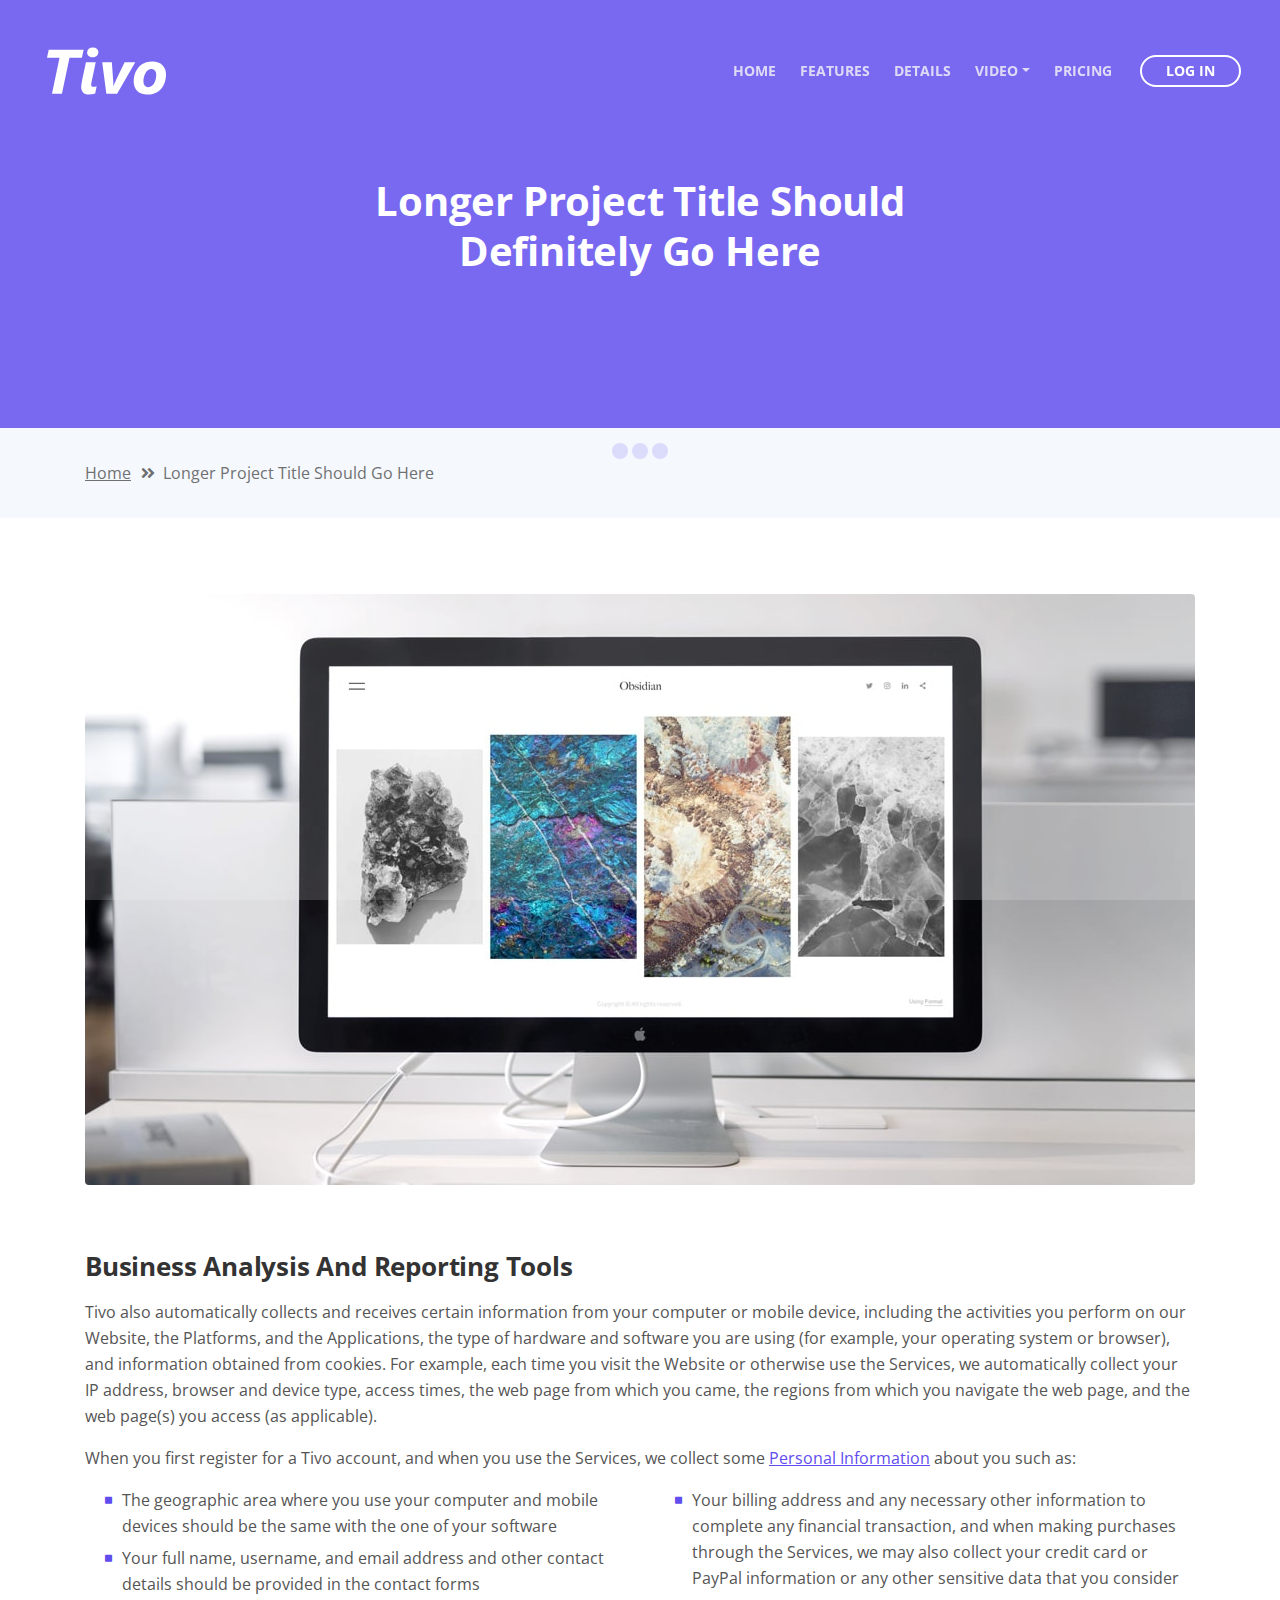
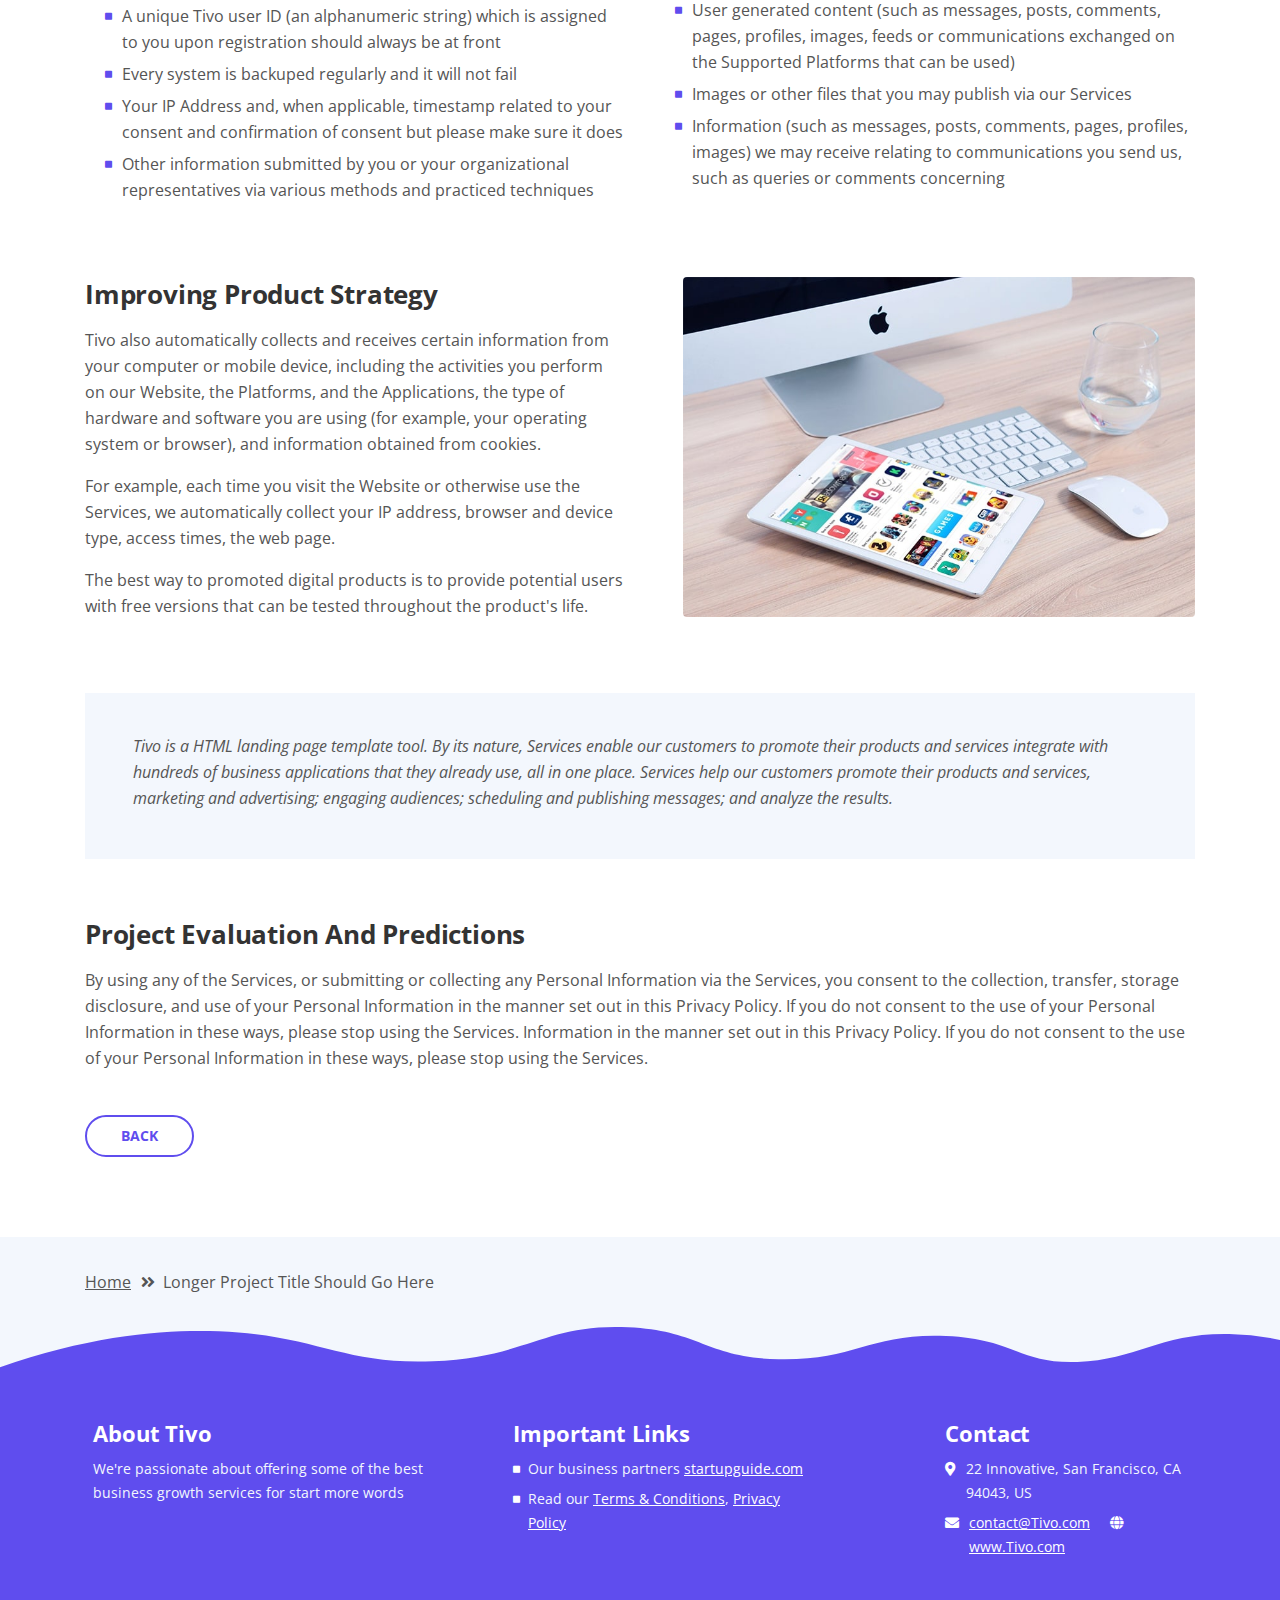
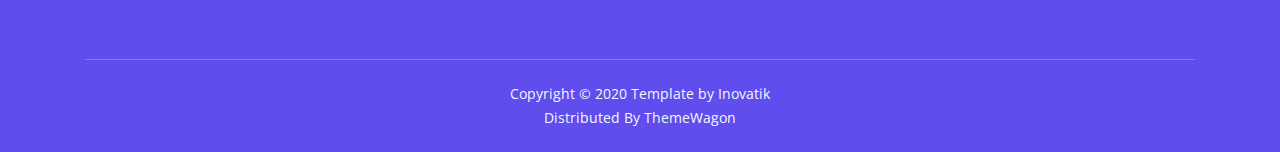
<file: article-details.html>
<!DOCTYPE html>
<html lang="en">
<head>
    <meta charset="utf-8">
    <meta name="viewport" content="width=device-width, initial-scale=1, shrink-to-fit=no">
    
    <!-- SEO Meta Tags -->
    <meta name="description" content="Tivo is a HTML landing page template built with Bootstrap to help you crate engaging presentations for SaaS apps and convert visitors into users.">
    <meta name="author" content="Inovatik">

    <!-- OG Meta Tags to improve the way the post looks when you share the page on LinkedIn, Facebook, Google+ -->
	<meta property="og:site_name" content="" /> <!-- website name -->
	<meta property="og:site" content="" /> <!-- website link -->
	<meta property="og:title" content=""/> <!-- title shown in the actual shared post -->
	<meta property="og:description" content="" /> <!-- description shown in the actual shared post -->
	<meta property="og:image" content="" /> <!-- image link, make sure it's jpg -->
	<meta property="og:url" content="" /> <!-- where do you want your post to link to -->
	<meta property="og:type" content="article" />

    <!-- Website Title -->
    <title>Article Details - Tivo - SaaS App HTML Landing Page Template</title>
    
    <!-- Styles -->
    <link href="https://fonts.googleapis.com/css?family=Open+Sans:400,400i,700&display=swap&subset=latin-ext" rel="stylesheet">
    <link href="css/bootstrap.css" rel="stylesheet">
    <link href="css/fontawesome-all.css" rel="stylesheet">
    <link href="css/swiper.css" rel="stylesheet">
	<link href="css/magnific-popup.css" rel="stylesheet">
    <link href="css/styles.css" rel="stylesheet">
	
	<!-- Favicon  -->
    <link rel="icon" href="images/favicon.png">
</head>
<body data-spy="scroll" data-target=".fixed-top">
    
    <!-- Preloader -->
	<div class="spinner-wrapper">
        <div class="spinner">
            <div class="bounce1"></div>
            <div class="bounce2"></div>
            <div class="bounce3"></div>
        </div>
    </div>
    <!-- end of preloader -->
    

    <!-- Navigation -->
    <nav class="navbar navbar-expand-lg navbar-dark navbar-custom fixed-top">
        <div class="container">

            <!-- Text Logo - Use this if you don't have a graphic logo -->
            <!-- <a class="navbar-brand logo-text page-scroll" href="index.html">Tivo</a> -->

            <!-- Image Logo -->
            <a class="navbar-brand logo-image" href="index.html"><img src="images/logo.svg" alt="alternative"></a> 
            
            <!-- Mobile Menu Toggle Button -->
            <button class="navbar-toggler" type="button" data-toggle="collapse" data-target="#navbarsExampleDefault" aria-controls="navbarsExampleDefault" aria-expanded="false" aria-label="Toggle navigation">
                <span class="navbar-toggler-awesome fas fa-bars"></span>
                <span class="navbar-toggler-awesome fas fa-times"></span>
            </button>
            <!-- end of mobile menu toggle button -->

            <div class="collapse navbar-collapse" id="navbarsExampleDefault">
                <ul class="navbar-nav ml-auto">
                    <li class="nav-item">
                        <a class="nav-link page-scroll" href="index.html#header">HOME <span class="sr-only">(current)</span></a>
                    </li>
                    <li class="nav-item">
                        <a class="nav-link page-scroll" href="index.html#features">FEATURES</a>
                    </li>
                    <li class="nav-item">
                        <a class="nav-link page-scroll" href="index.html#details">DETAILS</a>
                    </li>

                    <!-- Dropdown Menu -->          
                    <li class="nav-item dropdown">
                        <a class="nav-link dropdown-toggle page-scroll" href="index.html#video" id="navbarDropdown" role="button" aria-haspopup="true" aria-expanded="false">VIDEO</a>
                        <div class="dropdown-menu" aria-labelledby="navbarDropdown">
                            <a class="dropdown-item" href="article-details.html"><span class="item-text">ARTICLE DETAILS</span></a>
                            <div class="dropdown-items-divide-hr"></div>
                            <a class="dropdown-item" href="terms-conditions.html"><span class="item-text">TERMS CONDITIONS</span></a>
                            <div class="dropdown-items-divide-hr"></div>
                            <a class="dropdown-item" href="privacy-policy.html"><span class="item-text">PRIVACY POLICY</span></a>
                        </div>
                    </li>
                    <!-- end of dropdown menu -->

                    <li class="nav-item">
                        <a class="nav-link page-scroll" href="index.html#pricing">PRICING</a>
                    </li>
                </ul>
                <span class="nav-item">
                    <a class="btn-outline-sm" href="log-in.html">LOG IN</a>
                </span>
            </div>
        </div> <!-- end of container -->
    </nav> <!-- end of navbar -->
    <!-- end of navigation -->


    <!-- Header -->
    <header id="header" class="ex-header">
        <div class="container">
            <div class="row">
                <div class="col-md-12">
                    <h1>Longer Project Title Should Definitely Go Here</h1>
                </div> <!-- end of col -->
            </div> <!-- end of row -->
        </div> <!-- end of container -->
    </header> <!-- end of ex-header -->
    <!-- end of header -->


    <!-- Breadcrumbs -->
    <div class="ex-basic-1">
        <div class="container">
            <div class="row">
                <div class="col-lg-12">
                    <div class="breadcrumbs">
                        <a href="index.html">Home</a><i class="fa fa-angle-double-right"></i><span>Longer Project Title Should Go Here</span>
                    </div> <!-- end of breadcrumbs -->
                </div> <!-- end of col -->
            </div> <!-- end of row -->
        </div> <!-- end of container -->
    </div> <!-- end of ex-basic-1 -->
    <!-- end of breadcrumbs -->


    <!-- Privacy Content -->
    <div class="ex-basic-2">
        <div class="container">
            <div class="row">
                <div class="col-lg-12">
                    <div class="image-container-large">
                        <img class="img-fluid" src="images/article-details-large.jpg" alt="alternative">
                    </div> <!-- end of image-container-large -->
                    <div class="text-container">
                        <h3>Business Analysis And Reporting Tools</h3>
                        <p>Tivo also automatically collects and receives certain information from your computer or mobile device, including the activities you perform on our Website, the Platforms, and the Applications, the type of hardware and software you are using (for example, your operating system or browser), and information obtained from cookies. For example, each time you visit the Website or otherwise use the Services, we automatically collect your IP address, browser and device type, access times, the web page from which you came, the regions from which you navigate the web page, and the web page(s) you access (as applicable).</p>
                        <p>When you first register for a Tivo account, and when you use the Services, we collect some <a class="blue" href="#your-link">Personal Information</a> about you such as:</p>
                        <div class="row">
                            <div class="col-md-6">
                                <ul class="list-unstyled li-space-lg indent">
                                    <li class="media">
                                        <i class="fas fa-square"></i>
                                        <div class="media-body">The geographic area where you use your computer and mobile devices should be the same with the one of your software</div>
                                    </li>
                                    <li class="media">
                                        <i class="fas fa-square"></i>
                                        <div class="media-body">Your full name, username, and email address and other contact details should be provided in the contact forms</div>
                                    </li>
                                    <li class="media">
                                        <i class="fas fa-square"></i>
                                        <div class="media-body">A unique Tivo user ID (an alphanumeric string) which is assigned to you upon registration should always be at front</div>
                                    </li>
                                    <li class="media">
                                        <i class="fas fa-square"></i>
                                        <div class="media-body">Every system is backuped regularly and it will not fail</div>
                                    </li>
                                    <li class="media">
                                        <i class="fas fa-square"></i>
                                        <div class="media-body">Your IP Address and, when applicable, timestamp related to your consent and confirmation of consent but please make sure it does</div>
                                    </li>
                                    <li class="media">
                                        <i class="fas fa-square"></i>
                                        <div class="media-body">Other information submitted by you or your organizational representatives via various methods and practiced techniques</div>
                                    </li>
                                </ul>
                            </div> <!-- end of col -->

                            <div class="col-md-6">
                                <ul class="list-unstyled li-space-lg indent">
                                    <li class="media">
                                        <i class="fas fa-square"></i>
                                        <div class="media-body">Your billing address and any necessary other information to complete any financial transaction, and when making purchases through the Services, we may also collect your credit card or PayPal information or any other sensitive data that you consider</div>
                                    </li>
                                    <li class="media">
                                        <i class="fas fa-square"></i>
                                        <div class="media-body">User generated content (such as messages, posts, comments, pages, profiles, images, feeds or communications exchanged on the Supported Platforms that can be used)</div>
                                    </li>
                                    <li class="media">
                                        <i class="fas fa-square"></i>
                                        <div class="media-body">Images or other files that you may publish via our Services</div>
                                    </li>
                                    <li class="media">
                                        <i class="fas fa-square"></i>
                                        <div class="media-body">Information (such as messages, posts, comments, pages, profiles, images) we may receive relating to communications you send us, such as queries or comments concerning</div>
                                    </li>
                                </ul>
                            </div> <!-- end of col -->
                        </div> <!-- end of row -->
                    </div> <!-- end of text-container-->
                    
                    <div class="text-container">
                        <div class="row">
                            <div class="col-md-6">
                                <h3>Improving Product Strategy</h3>
                                <p>Tivo also automatically collects and receives certain information from your computer or mobile device, including the activities you perform on our Website, the Platforms, and the Applications, the type of hardware and software you are using (for example, your operating system or browser), and information obtained from cookies.</p>
                                <p>For example, each time you visit the Website or otherwise use the Services, we automatically collect your IP address, browser and device type, access times, the web page.</p>
                                <p>The best way to promoted digital products is to provide potential users with free versions that can be tested throughout the product's life.</p>
                            </div> <!-- end of col -->
                            <div class="col-md-6">
                                <div class="image-container-small">
                                    <img class="img-fluid" src="images/article-details-small.jpg" alt="alternative">
                                </div> <!-- end of image-container-small -->
                            </div> <!-- end of col -->
                        </div> <!-- end of row -->
                    </div> <!-- end of text-container -->

                    <div class="text-container dark">
                        <p class="testimonial-text">Tivo is a HTML landing page template tool. By its nature, Services enable our customers to promote their products and services integrate with hundreds of business applications that they already use, all in one place. Services help our customers promote their products and services, marketing and advertising; engaging audiences; scheduling and publishing messages; and analyze the results.</p>
                    </div> <!-- end of text container -->

                    <div class="text-container last">
                        <h3>Project Evaluation And Predictions</h3>
					    <p>By using any of the Services, or submitting or collecting any Personal Information via the Services, you consent to the collection, transfer, storage disclosure, and use of your Personal Information in the manner set out in this Privacy Policy. If you do not consent to the use of your Personal Information in these ways, please stop using the Services. Information in the manner set out in this Privacy Policy. If you do not consent to the use of your Personal Information in these ways, please stop using the Services.</p>
                    </div> <!-- end of text-container -->
                    <a class="btn-outline-reg" href="index.html">BACK</a>
                </div> <!-- end of col-->
            </div> <!-- end of row -->
        </div> <!-- end of container -->
    </div> <!-- end of ex-basic-2 -->
    <!-- end of privacy content -->


    <!-- Breadcrumbs -->
    <div class="ex-basic-1">
        <div class="container">
            <div class="row">
                <div class="col-lg-12">
                    <div class="breadcrumbs">
                        <a href="index.html">Home</a><i class="fa fa-angle-double-right"></i><span>Longer Project Title Should Go Here</span>
                    </div> <!-- end of breadcrumbs -->
                </div> <!-- end of col -->
            </div> <!-- end of row -->
        </div> <!-- end of container -->
    </div> <!-- end of ex-basic-1 -->
    <!-- end of breadcrumbs -->

    
    <!-- Footer -->
    <svg class="ex-footer-frame" data-name="Layer 2" xmlns="http://www.w3.org/2000/svg" preserveAspectRatio="none" viewBox="0 0 1920 79"><defs><style>.cls-2{fill:#5f4def;}</style></defs><title>footer-frame</title><path class="cls-2" d="M0,72.427C143,12.138,255.5,4.577,328.644,7.943c147.721,6.8,183.881,60.242,320.83,53.737,143-6.793,167.826-68.128,293-60.9,109.095,6.3,115.68,54.364,225.251,57.319,113.58,3.064,138.8-47.711,251.189-41.8,104.012,5.474,109.713,50.4,197.369,46.572,89.549-3.91,124.375-52.563,227.622-50.155A338.646,338.646,0,0,1,1920,23.467V79.75H0V72.427Z" transform="translate(0 -0.188)"/></svg>
    <div class="footer">
        <div class="container">
            <div class="row">
                <div class="col-md-4">
                    <div class="footer-col first">
                        <h4>About Tivo</h4>
                        <p class="p-small">We're passionate about offering some of the best business growth services for start more words</p>
                    </div>
                </div> <!-- end of col -->
                <div class="col-md-4">
                    <div class="footer-col middle">
                        <h4>Important Links</h4>
                        <ul class="list-unstyled li-space-lg p-small">
                            <li class="media">
                                <i class="fas fa-square"></i>
                                <div class="media-body">Our business partners <a class="white" href="#your-link">startupguide.com</a></div>
                            </li>
                            <li class="media">
                                <i class="fas fa-square"></i>
                                <div class="media-body">Read our <a class="white" href="terms-conditions.html">Terms & Conditions</a>, <a class="white" href="privacy-policy.html">Privacy Policy</a></div>
                            </li>
                        </ul>
                    </div>
                </div> <!-- end of col -->
                <div class="col-md-4">
                    <div class="footer-col last">
                        <h4>Contact</h4>
                        <ul class="list-unstyled li-space-lg p-small">
                            <li class="media">
                                <i class="fas fa-map-marker-alt"></i>
                                <div class="media-body">22 Innovative, San Francisco, CA 94043, US</div>
                            </li>
                            <li class="media">
                                <i class="fas fa-envelope"></i>
                                <div class="media-body"><a class="white" href="mailto:contact@Tivo.com">contact@Tivo.com</a> <i class="fas fa-globe"></i><a class="white" href="#your-link">www.Tivo.com</a></div>
                            </li>
                        </ul>
                    </div> 
                </div> <!-- end of col -->
            </div> <!-- end of row -->
        </div> <!-- end of container -->
    </div> <!-- end of footer -->  
    <!-- end of footer -->


    <!-- Copyright -->
    <div class="copyright">
        <div class="container">
            <div class="row">
                <div class="col-lg-12">
                    <p class="p-small">Copyright © 2020 <a href="https://inovatik.com">Template by Inovatik</a><br>
                        Distributed By <a href="https://themewagon.com" target="_blank">ThemeWagon</a>
                    </p>
                </div> <!-- end of col -->
            </div> <!-- enf of row -->
        </div> <!-- end of container -->
    </div> <!-- end of copyright --> 
    <!-- end of copyright -->
    
    	
    <!-- Scripts -->
    <script src="js/jquery.min.js"></script> <!-- jQuery for Bootstrap's JavaScript plugins -->
    <script src="js/popper.min.js"></script> <!-- Popper tooltip library for Bootstrap -->
    <script src="js/bootstrap.min.js"></script> <!-- Bootstrap framework -->
    <script src="js/jquery.easing.min.js"></script> <!-- jQuery Easing for smooth scrolling between anchors -->
    <script src="js/swiper.min.js"></script> <!-- Swiper for image and text sliders -->
    <script src="js/jquery.magnific-popup.js"></script> <!-- Magnific Popup for lightboxes -->
    <script src="js/validator.min.js"></script> <!-- Validator.js - Bootstrap plugin that validates forms -->
    <script src="js/scripts.js"></script> <!-- Custom scripts -->
</body>
</html>
</file>
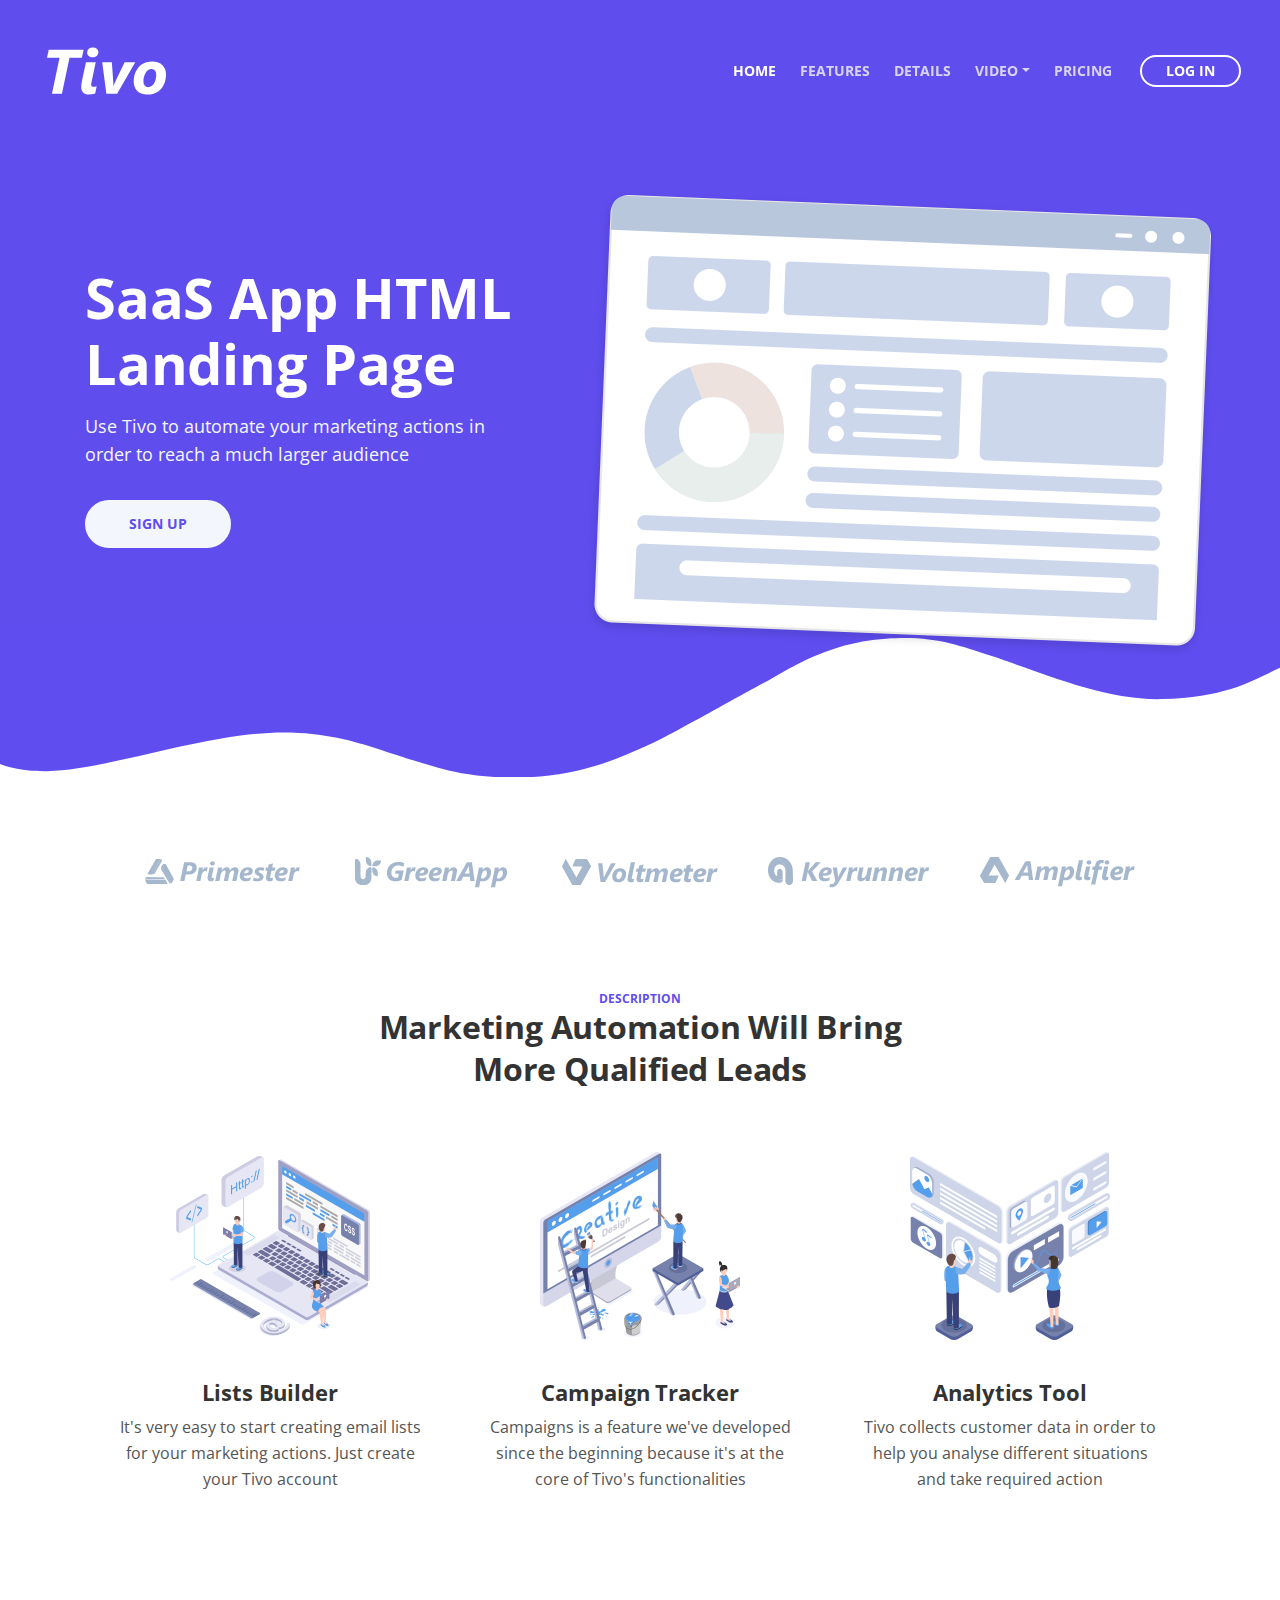
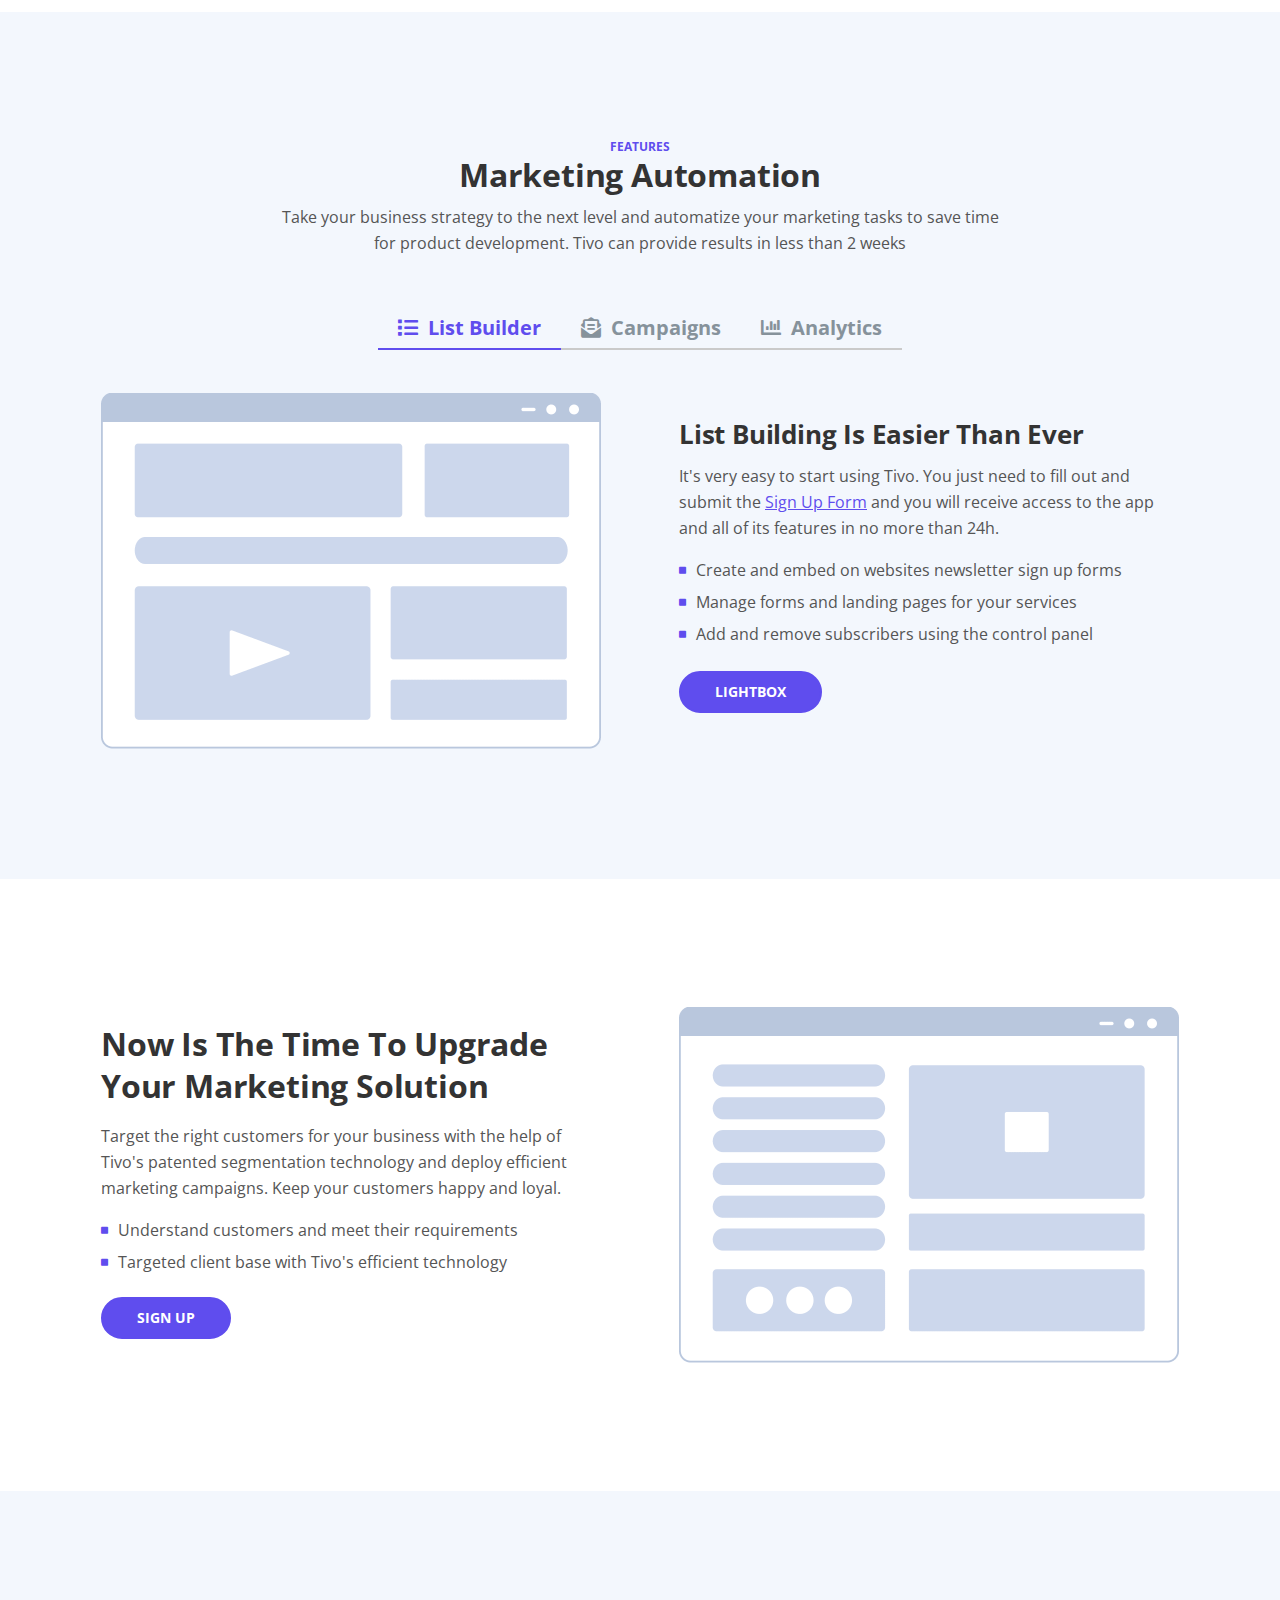
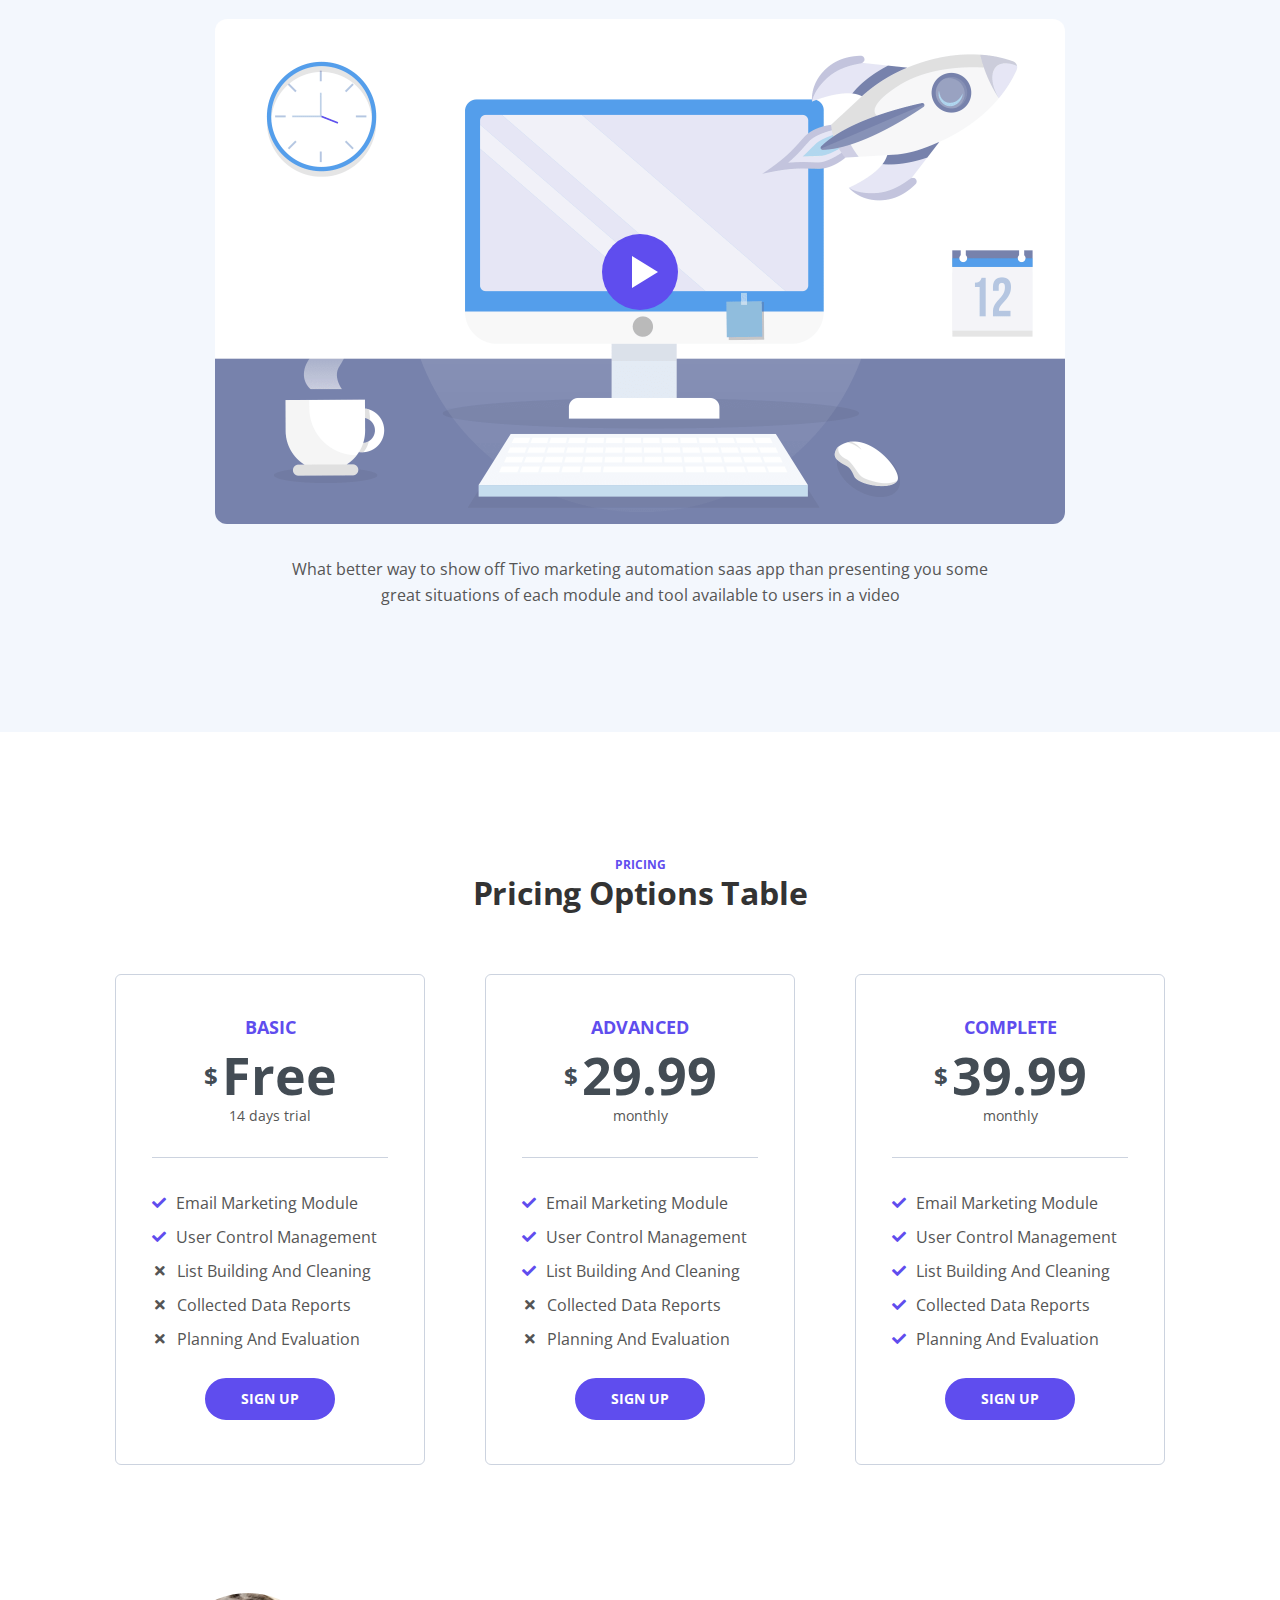
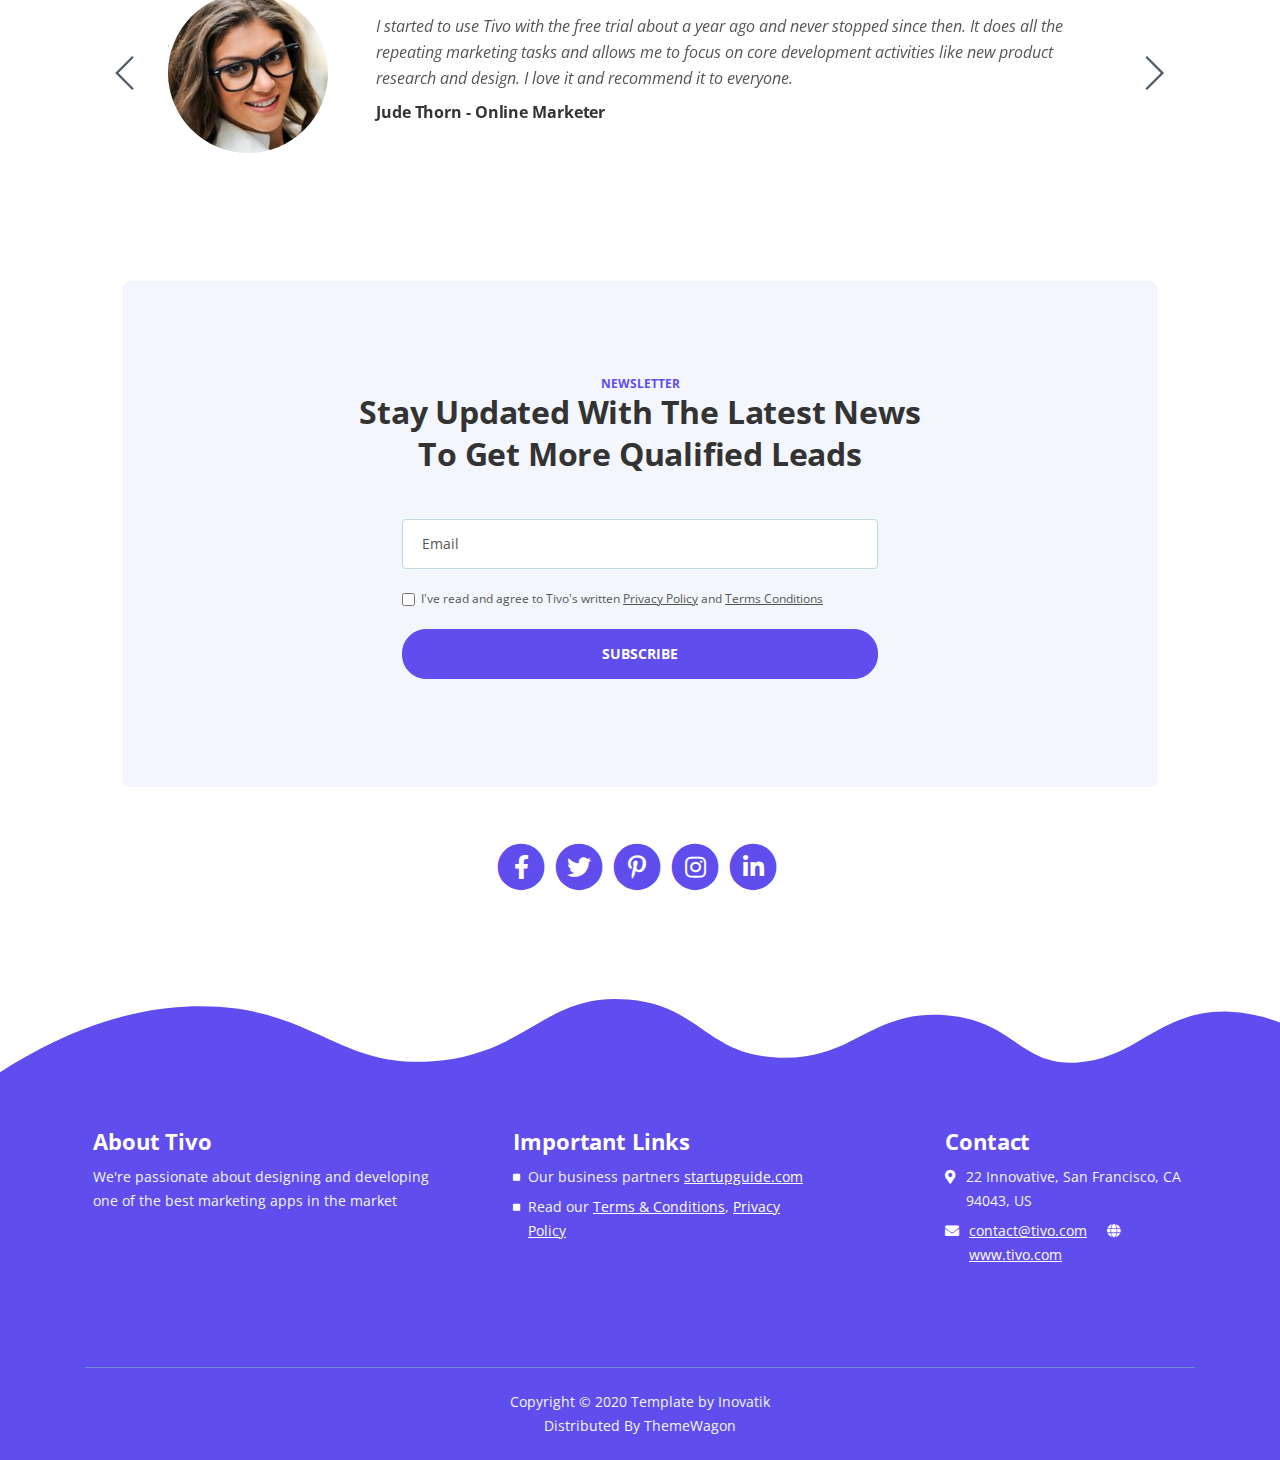
<file: index-original.html>
<!DOCTYPE html>
<html lang="en">
<head>
    <meta charset="utf-8">
    <meta name="viewport" content="width=device-width, initial-scale=1, shrink-to-fit=no">
    
    <!-- SEO Meta Tags -->
    <meta name="description" content="Tivo is a HTML landing page template built with Bootstrap to help you crate engaging presentations for SaaS apps and convert visitors into users.">
    <meta name="author" content="Inovatik">

    <!-- OG Meta Tags to improve the way the post looks when you share the page on LinkedIn, Facebook, Google+ -->
	<meta property="og:site_name" content="" /> <!-- website name -->
	<meta property="og:site" content="" /> <!-- website link -->
	<meta property="og:title" content=""/> <!-- title shown in the actual shared post -->
	<meta property="og:description" content="" /> <!-- description shown in the actual shared post -->
	<meta property="og:image" content="" /> <!-- image link, make sure it's jpg -->
	<meta property="og:url" content="" /> <!-- where do you want your post to link to -->
	<meta property="og:type" content="article" />

    <!-- Website Title -->
    <title>Tivo - SaaS App HTML Landing Page Template</title>
    
    <!-- Styles -->
    <link href="https://fonts.googleapis.com/css?family=Open+Sans:400,400i,700&display=swap&subset=latin-ext" rel="stylesheet">
    <link href="css/bootstrap.css" rel="stylesheet">
    <link href="css/fontawesome-all.css" rel="stylesheet">
    <link href="css/swiper.css" rel="stylesheet">
	<link href="css/magnific-popup.css" rel="stylesheet">
	<link href="css/styles.css" rel="stylesheet">
	
	<!-- Favicon  -->
    <link rel="icon" href="images/favicon.png">
</head>
<body data-spy="scroll" data-target=".fixed-top">
    
    <!-- Preloader -->
	<div class="spinner-wrapper">
        <div class="spinner">
            <div class="bounce1"></div>
            <div class="bounce2"></div>
            <div class="bounce3"></div>
        </div>
    </div>
    <!-- end of preloader -->
    

    <!-- Navigation -->
    <nav class="navbar navbar-expand-lg navbar-dark navbar-custom fixed-top">
        <div class="container">

            <!-- Text Logo - Use this if you don't have a graphic logo -->
            <!-- <a class="navbar-brand logo-text page-scroll" href="index.html">Tivo</a> -->

            <!-- Image Logo -->
            <a class="navbar-brand logo-image" href="index.html"><img src="images/logo.svg" alt="alternative"></a> 
            
            <!-- Mobile Menu Toggle Button -->
            <button class="navbar-toggler" type="button" data-toggle="collapse" data-target="#navbarsExampleDefault" aria-controls="navbarsExampleDefault" aria-expanded="false" aria-label="Toggle navigation">
                <span class="navbar-toggler-awesome fas fa-bars"></span>
                <span class="navbar-toggler-awesome fas fa-times"></span>
            </button>
            <!-- end of mobile menu toggle button -->

            <div class="collapse navbar-collapse" id="navbarsExampleDefault">
                <ul class="navbar-nav ml-auto">
                    <li class="nav-item">
                        <a class="nav-link page-scroll" href="#header">HOME <span class="sr-only">(current)</span></a>
                    </li>
                    <li class="nav-item">
                        <a class="nav-link page-scroll" href="#features">FEATURES</a>
                    </li>
                    <li class="nav-item">
                        <a class="nav-link page-scroll" href="#details">DETAILS</a>
                    </li>

                    <!-- Dropdown Menu -->          
                    <li class="nav-item dropdown">
                        <a class="nav-link dropdown-toggle page-scroll" href="#video" id="navbarDropdown" role="button" aria-haspopup="true" aria-expanded="false">VIDEO</a>
                        <div class="dropdown-menu" aria-labelledby="navbarDropdown">
                            <a class="dropdown-item" href="article-details.html"><span class="item-text">ARTICLE DETAILS</span></a>
                            <div class="dropdown-items-divide-hr"></div>
                            <a class="dropdown-item" href="terms-conditions.html"><span class="item-text">TERMS CONDITIONS</span></a>
                            <div class="dropdown-items-divide-hr"></div>
                            <a class="dropdown-item" href="privacy-policy.html"><span class="item-text">PRIVACY POLICY</span></a>
                        </div>
                    </li>
                    <!-- end of dropdown menu -->

                    <li class="nav-item">
                        <a class="nav-link page-scroll" href="#pricing">PRICING</a>
                    </li>
                </ul>
                <span class="nav-item">
                    <a class="btn-outline-sm" href="log-in.html">LOG IN</a>
                </span>
            </div>
        </div> <!-- end of container -->
    </nav> <!-- end of navbar -->
    <!-- end of navigation -->


    <!-- Header -->
    <header id="header" class="header">
        <div class="header-content">
            <div class="container">
                <div class="row">
                    <div class="col-lg-6 col-xl-5">
                        <div class="text-container">
                            <h1>SaaS App HTML Landing Page</h1>
                            <p class="p-large">Use Tivo to automate your marketing actions in order to reach a much larger audience</p>
                            <a class="btn-solid-lg page-scroll" href="sign-up.html">SIGN UP</a>
                        </div> <!-- end of text-container -->
                    </div> <!-- end of col -->
                    <div class="col-lg-6 col-xl-7">
                        <div class="image-container">
                            <div class="img-wrapper">
                                <img class="img-fluid" src="images/header-software-app.png" alt="alternative">
                            </div> <!-- end of img-wrapper -->
                        </div> <!-- end of image-container -->
                    </div> <!-- end of col -->
                </div> <!-- end of row -->
            </div> <!-- end of container -->
        </div> <!-- end of header-content -->
    </header> <!-- end of header -->
    <svg class="header-frame" data-name="Layer 1" xmlns="http://www.w3.org/2000/svg" preserveAspectRatio="none" viewBox="0 0 1920 310"><defs><style>.cls-1{fill:#5f4def;}</style></defs><title>header-frame</title><path class="cls-1" d="M0,283.054c22.75,12.98,53.1,15.2,70.635,14.808,92.115-2.077,238.3-79.9,354.895-79.938,59.97-.019,106.17,18.059,141.58,34,47.778,21.511,47.778,21.511,90,38.938,28.418,11.731,85.344,26.169,152.992,17.971,68.127-8.255,115.933-34.963,166.492-67.393,37.467-24.032,148.6-112.008,171.753-127.963,27.951-19.26,87.771-81.155,180.71-89.341,72.016-6.343,105.479,12.388,157.434,35.467,69.73,30.976,168.93,92.28,256.514,89.405,100.992-3.315,140.276-41.7,177-64.9V0.24H0V283.054Z"/></svg>
    <!-- end of header -->


    <!-- Customers -->
    <div class="slider-1">
        <div class="container">
            <div class="row">
                <div class="col-lg-12">
                    
                    <!-- Image Slider -->
                    <div class="slider-container">
                        <div class="swiper-container image-slider">
                            <div class="swiper-wrapper">
                                <div class="swiper-slide">
                                        <img class="img-fluid" src="images/customer-logo-1.png" alt="alternative">
                                </div>
                                <div class="swiper-slide">
                                        <img class="img-fluid" src="images/customer-logo-2.png" alt="alternative">
                                </div>
                                <div class="swiper-slide">
                                        <img class="img-fluid" src="images/customer-logo-3.png" alt="alternative">
                                </div>
                                <div class="swiper-slide">
                                        <img class="img-fluid" src="images/customer-logo-4.png" alt="alternative">
                                </div>
                                <div class="swiper-slide">
                                        <img class="img-fluid" src="images/customer-logo-5.png" alt="alternative">
                                </div>
                                <div class="swiper-slide">
                                        <img class="img-fluid" src="images/customer-logo-6.png" alt="alternative">
                                </div>
                            </div> <!-- end of swiper-wrapper -->
                        </div> <!-- end of swiper container -->
                    </div> <!-- end of slider-container -->
                    <!-- end of image slider -->

                </div> <!-- end of col -->
            </div> <!-- end of row -->
        </div> <!-- end of container -->
    </div> <!-- end of slider-1 -->
    <!-- end of customers -->


    <!-- Description -->
    <div class="cards-1">
        <div class="container">
            <div class="row">
                <div class="col-lg-12">
                    <div class="above-heading">DESCRIPTION</div>
                    <h2 class="h2-heading">Marketing Automation Will Bring More Qualified Leads</h2>
                </div> <!-- end of col -->
            </div> <!-- end of row -->
            <div class="row">
                <div class="col-lg-12">

                    <!-- Card -->
                    <div class="card">
                        <div class="card-image">
                            <img class="img-fluid" src="images/description-1.png" alt="alternative">
                        </div>
                        <div class="card-body">
                            <h4 class="card-title">Lists Builder</h4>
                            <p>It's very easy to start creating email lists for your marketing actions. Just create your Tivo account</p>
                        </div>
                    </div>
                    <!-- end of card -->

                    <!-- Card -->
                    <div class="card">
                        <div class="card-image">
                            <img class="img-fluid" src="images/description-2.png" alt="alternative">
                        </div>
                        <div class="card-body">
                            <h4 class="card-title">Campaign Tracker</h4>
                            <p>Campaigns is a feature we've developed since the beginning because it's at the core of Tivo's functionalities</p>
                        </div>
                    </div>
                    <!-- end of card -->

                    <!-- Card -->
                    <div class="card">
                        <div class="card-image">
                            <img class="img-fluid" src="images/description-3.png" alt="alternative">
                        </div>
                        <div class="card-body">
                            <h4 class="card-title">Analytics Tool</h4>
                            <p>Tivo collects customer data in order to help you analyse different situations and take required action</p>
                        </div>
                    </div>
                    <!-- end of card -->

                </div> <!-- end of col -->
            </div> <!-- end of row -->
        </div> <!-- end of container -->
    </div> <!-- end of cards-1 -->
    <!-- end of description -->


    <!-- Features -->
    <div id="features" class="tabs">
        <div class="container">
            <div class="row">
                <div class="col-lg-12">
                    <div class="above-heading">FEATURES</div>
                    <h2 class="h2-heading">Marketing Automation</h2>
                    <p class="p-heading">Take your business strategy to the next level and automatize your marketing tasks to save time for product development. Tivo can provide results in less than 2 weeks</p>
                </div> <!-- end of col -->
            </div> <!-- end of row -->
            <div class="row">
                <div class="col-lg-12">

                    <!-- Tabs Links -->
                    <ul class="nav nav-tabs" id="argoTabs" role="tablist">
                        <li class="nav-item">
                            <a class="nav-link active" id="nav-tab-1" data-toggle="tab" href="#tab-1" role="tab" aria-controls="tab-1" aria-selected="true"><i class="fas fa-list"></i>List Builder</a>
                        </li>
                        <li class="nav-item">
                            <a class="nav-link" id="nav-tab-2" data-toggle="tab" href="#tab-2" role="tab" aria-controls="tab-2" aria-selected="false"><i class="fas fa-envelope-open-text"></i>Campaigns</a>
                        </li>
                        <li class="nav-item">
                            <a class="nav-link" id="nav-tab-3" data-toggle="tab" href="#tab-3" role="tab" aria-controls="tab-3" aria-selected="false"><i class="fas fa-chart-bar"></i>Analytics</a>
                        </li>
                    </ul>
                    <!-- end of tabs links -->

                    <!-- Tabs Content -->
                    <div class="tab-content" id="argoTabsContent">

                        <!-- Tab -->
                        <div class="tab-pane fade show active" id="tab-1" role="tabpanel" aria-labelledby="tab-1">
                            <div class="row">
                                <div class="col-lg-6">
                                    <div class="image-container">
                                        <img class="img-fluid" src="images/features-1.png" alt="alternative">
                                    </div> <!-- end of image-container -->
                                </div> <!-- end of col -->
                                <div class="col-lg-6">
                                    <div class="text-container">
                                        <h3>List Building Is Easier Than Ever</h3>
                                        <p>It's very easy to start using Tivo. You just need to fill out and submit the <a class="blue page-scroll" href="sign-up.html">Sign Up Form</a> and you will receive access to the app and all of its features in no more than 24h.</p>
                                        <ul class="list-unstyled li-space-lg">
                                            <li class="media">
                                                <i class="fas fa-square"></i>
                                                <div class="media-body">Create and embed on websites newsletter sign up forms</div>
                                            </li>
                                            <li class="media">
                                                <i class="fas fa-square"></i>
                                                <div class="media-body">Manage forms and landing pages for your services</div>
                                            </li>
                                            <li class="media">
                                                <i class="fas fa-square"></i>
                                                <div class="media-body">Add and remove subscribers using the control panel</div>
                                            </li>
                                        </ul>
                                        <a class="btn-solid-reg popup-with-move-anim" href="#details-lightbox-1">LIGHTBOX</a>
                                    </div> <!-- end of text-container -->
                                </div> <!-- end of col -->
                            </div> <!-- end of row -->
                        </div> <!-- end of tab-pane -->
                        <!-- end of tab -->

                        <!-- Tab -->
                        <div class="tab-pane fade" id="tab-2" role="tabpanel" aria-labelledby="tab-2">
                            <div class="row">
                                <div class="col-lg-6">
                                    <div class="image-container">
                                        <img class="img-fluid" src="images/features-2.png" alt="alternative">
                                    </div> <!-- end of image-container -->
                                </div> <!-- end of col -->
                                <div class="col-lg-6">
                                    <div class="text-container">
                                        <h3>Campaigns Monitoring Tools</h3>
                                        <p>Campaigns monitoring is a feature we've developed since the beginning because it's at the core of Tivo and basically to any marketing activity focused on results.</p>
                                        <ul class="list-unstyled li-space-lg">
                                            <li class="media">
                                                <i class="fas fa-square"></i>
                                                <div class="media-body">Easily plan campaigns and schedule their starting date</div>
                                            </li>
                                            <li class="media">
                                                <i class="fas fa-square"></i>
                                                <div class="media-body">Start campaigns and follow their evolution closely</div>
                                            </li>
                                            <li class="media">
                                                <i class="fas fa-square"></i>
                                                <div class="media-body">Evaluate campaign results and optimize future actions</div>
                                            </li>
                                        </ul>
                                        <a class="btn-solid-reg popup-with-move-anim" href="#details-lightbox-2">LIGHTBOX</a>
                                    </div> <!-- end of text-container -->
                                </div> <!-- end of col -->
                            </div> <!-- end of row -->
                        </div> <!-- end of tab-pane -->
                        <!-- end of tab -->

                        <!-- Tab -->
                        <div class="tab-pane fade" id="tab-3" role="tabpanel" aria-labelledby="tab-3">
                            <div class="row">
                                <div class="col-lg-6">
                                    <div class="image-container">
                                        <img class="img-fluid" src="images/features-3.png" alt="alternative">
                                    </div> <!-- end of image-container -->
                                </div> <!-- end of col -->
                                <div class="col-lg-6">
                                    <div class="text-container">
                                        <h3>Analytics Control Panel</h3>
                                        <p>Analytics control  panel is important for every marketing team so it's beed implemented from the begging and designed to produce reports based on very little input information.</p>
                                        <ul class="list-unstyled li-space-lg">
                                            <li class="media">
                                                <i class="fas fa-square"></i>
                                                <div class="media-body">If you set it up correctly you will get acces to great intel</div>
                                            </li>
                                            <li class="media">
                                                <i class="fas fa-square"></i>
                                                <div class="media-body">Easy to integrate in your websites and landing pages</div>
                                            </li>
                                            <li class="media">
                                                <i class="fas fa-square"></i>
                                                <div class="media-body">The generated reports are important for your strategy</div>
                                            </li>
                                        </ul>
                                        <a class="btn-solid-reg popup-with-move-anim" href="#details-lightbox-3">LIGHTBOX</a>
                                    </div> <!-- end of text-container -->
                                </div> <!-- end of col -->
                            </div> <!-- end of row -->
                        </div> <!-- end of tab-pane -->
                        <!-- end of tab -->
                        
                    </div> <!-- end of tab content -->
                    <!-- end of tabs content -->

                </div> <!-- end of col -->
            </div> <!-- end of row -->
        </div> <!-- end of container -->
    </div> <!-- end of tabs -->
    <!-- end of features -->


    <!-- Details Lightboxes -->
    <!-- Details Lightbox 1 -->
	<div id="details-lightbox-1" class="lightbox-basic zoom-anim-dialog mfp-hide">
        <div class="container">
            <div class="row">
                <button title="Close (Esc)" type="button" class="mfp-close x-button">×</button>
                <div class="col-lg-8">
                    <div class="image-container">
                        <img class="img-fluid" src="images/details-lightbox.png" alt="alternative">
                    </div> <!-- end of image-container -->
                </div> <!-- end of col -->
                <div class="col-lg-4">
                    <h3>List Building</h3>
                    <hr>
                    <h5>Core service</h5>
                    <p>It's very easy to start using Tivo. You just need to fill out and submit the Sign Up Form and you will receive access to the app.</p>
                    <ul class="list-unstyled li-space-lg">
                        <li class="media">
                            <i class="fas fa-square"></i><div class="media-body">List building framework</div>
                        </li>
                        <li class="media">
                            <i class="fas fa-square"></i><div class="media-body">Easy database browsing</div>
                        </li>
                        <li class="media">
                            <i class="fas fa-square"></i><div class="media-body">User administration</div>
                        </li>
                        <li class="media">
                            <i class="fas fa-square"></i><div class="media-body">Automate user signup</div>
                        </li>
                        <li class="media">
                            <i class="fas fa-square"></i><div class="media-body">Quick formatting tools</div>
                        </li>
                        <li class="media">
                            <i class="fas fa-square"></i><div class="media-body">Fast email checking</div>
                        </li>
                    </ul>
                    <a class="btn-solid-reg mfp-close" href="sign-up.html">SIGN UP</a> <a class="btn-outline-reg mfp-close as-button" href="#screenshots">BACK</a>
                </div> <!-- end of col -->
            </div> <!-- end of row -->
        </div> <!-- end of container -->
    </div> <!-- end of lightbox-basic -->
    <!-- end of details lightbox 1 -->

    <!-- Details Lightbox 2 -->
	<div id="details-lightbox-2" class="lightbox-basic zoom-anim-dialog mfp-hide">
        <div class="container">
            <div class="row">
                <button title="Close (Esc)" type="button" class="mfp-close x-button">×</button>
                <div class="col-lg-8">
                    <div class="image-container">
                        <img class="img-fluid" src="images/details-lightbox.png" alt="alternative">
                    </div> <!-- end of image-container -->
                </div> <!-- end of col -->
                <div class="col-lg-4">
                    <h3>Campaign Monitoring</h3>
                    <hr>
                    <h5>Core service</h5>
                    <p>It's very easy to start using Tivo. You just need to fill out and submit the Sign Up Form and you will receive access to the app.</p>
                    <ul class="list-unstyled li-space-lg">
                        <li class="media">
                            <i class="fas fa-square"></i><div class="media-body">List building framework</div>
                        </li>
                        <li class="media">
                            <i class="fas fa-square"></i><div class="media-body">Easy database browsing</div>
                        </li>
                        <li class="media">
                            <i class="fas fa-square"></i><div class="media-body">User administration</div>
                        </li>
                        <li class="media">
                            <i class="fas fa-square"></i><div class="media-body">Automate user signup</div>
                        </li>
                        <li class="media">
                            <i class="fas fa-square"></i><div class="media-body">Quick formatting tools</div>
                        </li>
                        <li class="media">
                            <i class="fas fa-square"></i><div class="media-body">Fast email checking</div>
                        </li>
                    </ul>
                    <a class="btn-solid-reg mfp-close" href="sign-up.html">SIGN UP</a> <a class="btn-outline-reg mfp-close as-button" href="#screenshots">BACK</a>
                </div> <!-- end of col -->
            </div> <!-- end of row -->
        </div> <!-- end of container -->
    </div> <!-- end of lightbox-basic -->
    <!-- end of details lightbox 2 -->

    <!-- Details Lightbox 3 -->
	<div id="details-lightbox-3" class="lightbox-basic zoom-anim-dialog mfp-hide">
        <div class="container">
            <div class="row">
                <button title="Close (Esc)" type="button" class="mfp-close x-button">×</button>
                <div class="col-lg-8">
                    <div class="image-container">
                        <img class="img-fluid" src="images/details-lightbox.png" alt="alternative">
                    </div> <!-- end of image-container -->
                </div> <!-- end of col -->
                <div class="col-lg-4">
                    <h3>Analytics Tools</h3>
                    <hr>
                    <h5>Core service</h5>
                    <p>It's very easy to start using Tivo. You just need to fill out and submit the Sign Up Form and you will receive access to the app.</p>
                    <ul class="list-unstyled li-space-lg">
                        <li class="media">
                            <i class="fas fa-square"></i><div class="media-body">List building framework</div>
                        </li>
                        <li class="media">
                            <i class="fas fa-square"></i><div class="media-body">Easy database browsing</div>
                        </li>
                        <li class="media">
                            <i class="fas fa-square"></i><div class="media-body">User administration</div>
                        </li>
                        <li class="media">
                            <i class="fas fa-square"></i><div class="media-body">Automate user signup</div>
                        </li>
                        <li class="media">
                            <i class="fas fa-square"></i><div class="media-body">Quick formatting tools</div>
                        </li>
                        <li class="media">
                            <i class="fas fa-square"></i><div class="media-body">Fast email checking</div>
                        </li>
                    </ul>
                    <a class="btn-solid-reg mfp-close" href="sign-up.html">SIGN UP</a> <a class="btn-outline-reg mfp-close as-button" href="#screenshots">BACK</a>
                </div> <!-- end of col -->
            </div> <!-- end of row -->
        </div> <!-- end of container -->
    </div> <!-- end of lightbox-basic -->
    <!-- end of details lightbox 3 -->
    <!-- end of details lightboxes -->


    <!-- Details -->
    <div id="details" class="basic-1">
        <div class="container">
            <div class="row">
                <div class="col-lg-6">
                    <div class="text-container">
                        <h2>Now Is The Time To Upgrade Your Marketing Solution</h2>
                        <p>Target the right customers for your business with the help of Tivo's patented segmentation technology and deploy efficient marketing campaigns. Keep your customers happy and loyal.</p>
                        <ul class="list-unstyled li-space-lg">
                            <li class="media">
                                <i class="fas fa-square"></i>
                                <div class="media-body">Understand customers and meet their requirements</div>
                            </li>
                            <li class="media">
                                <i class="fas fa-square"></i>
                                <div class="media-body">Targeted client base with Tivo's efficient technology</div>
                            </li>
                        </ul>
                        <a class="btn-solid-reg page-scroll" href="sign-up.html">SIGN UP</a>
                    </div> <!-- end of text-container -->
                </div> <!-- end of col -->
                <div class="col-lg-6">
                    <div class="image-container">
                        <img class="img-fluid" src="images/details.png" alt="alternative">
                    </div> <!-- end of image-container -->
                </div> <!-- end of col -->
            </div> <!-- end of row -->
        </div> <!-- end of container -->
    </div> <!-- end of basic-1 -->
    <!-- end of details -->


    <!-- Video -->
    <div id="video" class="basic-2">
        <div class="container">
            <div class="row">
                <div class="col-lg-12">

                    <!-- Video Preview -->
                    <div class="image-container">
                        <div class="video-wrapper">
                            <a class="popup-youtube" href="https://www.youtube.com/watch?v=fLCjQJCekTs" data-effect="fadeIn">
                                <img class="img-fluid" src="images/video-image.png" alt="alternative">
                                <span class="video-play-button">
                                    <span></span>
                                </span>
                            </a>
                        </div> <!-- end of video-wrapper -->
                    </div> <!-- end of image-container -->
                    <!-- end of video preview -->

                    <div class="p-heading">What better way to show off Tivo marketing automation saas app than presenting you some great situations of each module and tool available to users in a video</div>        
                </div> <!-- end of col -->
            </div> <!-- end of row -->
        </div> <!-- end of container -->
    </div> <!-- end of basic-2 -->
    <!-- end of video -->


    <!-- Pricing -->
    <div id="pricing" class="cards-2">
        <div class="container">
            <div class="row">
                <div class="col-lg-12">
                    <div class="above-heading">PRICING</div>
                    <h2 class="h2-heading">Pricing Options Table</h2>
                </div> <!-- end of col -->
            </div> <!-- end of row -->
            <div class="row">
                <div class="col-lg-12">

                    <!-- Card-->
                    <div class="card">
                        <div class="card-body">
                            <div class="card-title">BASIC</div>
                            <div class="price"><span class="currency">$</span><span class="value">Free</span></div>
                            <div class="frequency">14 days trial</div>
                            <div class="divider"></div>
                            <ul class="list-unstyled li-space-lg">
                                <li class="media">
                                    <i class="fas fa-check"></i><div class="media-body">Email Marketing Module</div>
                                </li>
                                <li class="media">
                                    <i class="fas fa-check"></i><div class="media-body">User Control Management</div>
                                </li>
                                <li class="media">
                                    <i class="fas fa-times"></i><div class="media-body">List Building And Cleaning</div>
                                </li>
                                <li class="media">
                                    <i class="fas fa-times"></i><div class="media-body">Collected Data Reports</div>
                                </li>
                                <li class="media">
                                    <i class="fas fa-times"></i><div class="media-body">Planning And Evaluation</div>
                                </li>
                            </ul>
                            <div class="button-wrapper">
                                <a class="btn-solid-reg page-scroll" href="sign-up.html">SIGN UP</a>
                            </div>
                        </div>
                    </div> <!-- end of card -->
                    <!-- end of card -->

                    <!-- Card-->
                    <div class="card">
                        <div class="card-body">
                            <div class="card-title">ADVANCED</div>
                            <div class="price"><span class="currency">$</span><span class="value">29.99</span></div>
                            <div class="frequency">monthly</div>
                            <div class="divider"></div>
                            <ul class="list-unstyled li-space-lg">
                                <li class="media">
                                    <i class="fas fa-check"></i><div class="media-body">Email Marketing Module</div>
                                </li>
                                <li class="media">
                                    <i class="fas fa-check"></i><div class="media-body">User Control Management</div>
                                </li>
                                <li class="media">
                                    <i class="fas fa-check"></i><div class="media-body">List Building And Cleaning</div>
                                </li>
                                <li class="media">
                                    <i class="fas fa-times"></i><div class="media-body">Collected Data Reports</div>
                                </li>
                                <li class="media">
                                    <i class="fas fa-times"></i><div class="media-body">Planning And Evaluation</div>
                                </li>
                            </ul>
                            <div class="button-wrapper">
                                <a class="btn-solid-reg page-scroll" href="sign-up.html">SIGN UP</a>
                            </div>
                        </div>
                    </div> <!-- end of card -->
                    <!-- end of card -->

                    <!-- Card-->
                    <div class="card">
                        <!--<div class="label">
                            <p class="best-value">Best Value</p>
                        </div> -->
                        <div class="card-body">
                            <div class="card-title">COMPLETE</div>
                            <div class="price"><span class="currency">$</span><span class="value">39.99</span></div>
                            <div class="frequency">monthly</div>
                            <div class="divider"></div>
                            <ul class="list-unstyled li-space-lg">
                                <li class="media">
                                    <i class="fas fa-check"></i><div class="media-body">Email Marketing Module</div>
                                </li>
                                <li class="media">
                                    <i class="fas fa-check"></i><div class="media-body">User Control Management</div>
                                </li>
                                <li class="media">
                                    <i class="fas fa-check"></i><div class="media-body">List Building And Cleaning</div>
                                </li>
                                <li class="media">
                                    <i class="fas fa-check"></i><div class="media-body">Collected Data Reports</div>
                                </li>
                                <li class="media">
                                    <i class="fas fa-check"></i><div class="media-body">Planning And Evaluation</div>
                                </li>
                            </ul>
                            <div class="button-wrapper">
                                <a class="btn-solid-reg page-scroll" href="sign-up.html">SIGN UP</a>
                            </div>
                        </div>
                    </div> <!-- end of card -->
                    <!-- end of card -->

                </div> <!-- end of col -->
            </div> <!-- end of row -->
        </div> <!-- end of container -->
    </div> <!-- end of cards-2 -->
    <!-- end of pricing -->


    <!-- Testimonials -->
    <div class="slider-2">
        <div class="container">
            <div class="row">
                <div class="col-lg-12">      
                    
                    <!-- Text Slider -->
                    <div class="slider-container">
                        <div class="swiper-container text-slider">
                            <div class="swiper-wrapper">
                                
                                <!-- Slide -->
                                <div class="swiper-slide">
                                    <div class="image-wrapper">
                                        <img class="img-fluid" src="images/testimonial-1.jpg" alt="alternative">
                                    </div> <!-- end of image-wrapper -->
                                    <div class="text-wrapper">
                                        <div class="testimonial-text">I started to use Tivo with the free trial about a year ago and never stopped since then. It does all the repeating marketing tasks and allows me to focus on core development activities like new product research and design. I love it and recommend it to everyone.</div>
                                        <div class="testimonial-author">Jude Thorn - Online Marketer</div>
                                    </div> <!-- end of text-wrapper -->
                                </div> <!-- end of swiper-slide -->
                                <!-- end of slide -->

                                <!-- Slide -->
                                <div class="swiper-slide">
                                    <div class="image-wrapper">
                                        <img class="img-fluid" src="images/testimonial-2.jpg" alt="alternative">
                                    </div> <!-- end of image-wrapper -->
                                    <div class="text-wrapper">
                                        <div class="testimonial-text">Awesome features for the money. I never thought such a low ammount of money would bring me so many leads per month. Before Tivo I used the services of an agency which cost 10x more and delivered far less. Highly recommended to marketers focused on results.</div>
                                        <div class="testimonial-author">Roy Smith - Developer</div>
                                    </div> <!-- end of text-wrapper -->
                                </div> <!-- end of swiper-slide -->
                                <!-- end of slide -->

                                <!-- Slide -->
                                <div class="swiper-slide">
                                    <div class="image-wrapper">
                                        <img class="img-fluid" src="images/testimonial-3.jpg" alt="alternative">
                                    </div> <!-- end of image-wrapper -->
                                    <div class="text-wrapper">
                                        <div class="testimonial-text">Tivo is the best marketing automation app for small and medium sized business. It understands the mindset of young entrepreneurs and provides the necessary data for wise marketing decisions. Just give it a try and you will definitely not regret spending your time.</div>
                                        <div class="testimonial-author">Marsha Singer - Online Marketer</div>
                                    </div> <!-- end of text-wrapper -->
                                </div> <!-- end of swiper-slide -->
                                <!-- end of slide -->

                                <!-- Slide -->
                                <div class="swiper-slide">
                                    <div class="image-wrapper">
                                        <img class="img-fluid" src="images/testimonial-4.jpg" alt="alternative">
                                    </div> <!-- end of image-wrapper -->
                                    <div class="text-wrapper">
                                        <div class="testimonial-text">Tivo is one of the greatest marketing automation apps out there. I especially love the Reporting Tools module because it gives me such a great amount of information based on little amounts of input gathered in just few weeks of light weight usage. Recommended!</div>
                                        <div class="testimonial-author">Ronda Louis - Online Marketer</div>
                                    </div> <!-- end of text-wrapper -->
                                </div> <!-- end of swiper-slide -->
                                <!-- end of slide -->

                            </div> <!-- end of swiper-wrapper -->
                            
                            <!-- Add Arrows -->
                            <div class="swiper-button-next"></div>
                            <div class="swiper-button-prev"></div>
                            <!-- end of add arrows -->

                        </div> <!-- end of swiper-container -->
                    </div> <!-- end of slider-container -->
                    <!-- end of text slider -->

                </div> <!-- end of col -->
            </div> <!-- end of row -->
        </div> <!-- end of container -->
    </div> <!-- end of slider-2 -->
    <!-- end of testimonials -->


    <!-- Newsletter -->
    <div class="form">
        <div class="container">
            <div class="row">
                <div class="col-lg-12">
                    <div class="text-container">
                        <div class="above-heading">NEWSLETTER</div>
                        <h2>Stay Updated With The Latest News To Get More Qualified Leads</h2>

                        <!-- Newsletter Form -->
                        <form id="newsletterForm" data-toggle="validator" data-focus="false">
                            <div class="form-group">
                                <input type="email" class="form-control-input" id="nemail" required>
                                <label class="label-control" for="nemail">Email</label>
                                <div class="help-block with-errors"></div>
                            </div>
                            <div class="form-group checkbox">
                                <input type="checkbox" id="nterms" value="Agreed-to-Terms" required>I've read and agree to Tivo's written <a href="privacy-policy.html">Privacy Policy</a> and <a href="terms-conditions.html">Terms Conditions</a> 
                                <div class="help-block with-errors"></div>
                            </div>
                            <div class="form-group">
                                <button type="submit" class="form-control-submit-button">SUBSCRIBE</button>
                            </div>
                            <div class="form-message">
                                <div id="nmsgSubmit" class="h3 text-center hidden"></div>
                            </div>
                        </form>
                        <!-- end of newsletter form -->

                    </div> <!-- end of text-container -->
                </div> <!-- end of col -->
            </div> <!-- end of row -->
            <div class="row">
                <div class="col-lg-12">
                    <div class="icon-container">
                        <span class="fa-stack">
                            <a href="#your-link">
                                <i class="fas fa-circle fa-stack-2x"></i>
                                <i class="fab fa-facebook-f fa-stack-1x"></i>
                            </a>
                        </span>
                        <span class="fa-stack">
                            <a href="#your-link">
                                <i class="fas fa-circle fa-stack-2x"></i>
                                <i class="fab fa-twitter fa-stack-1x"></i>
                            </a>
                        </span>
                        <span class="fa-stack">
                            <a href="#your-link">
                                <i class="fas fa-circle fa-stack-2x"></i>
                                <i class="fab fa-pinterest-p fa-stack-1x"></i>
                            </a>
                        </span>
                        <span class="fa-stack">
                            <a href="#your-link">
                                <i class="fas fa-circle fa-stack-2x"></i>
                                <i class="fab fa-instagram fa-stack-1x"></i>
                            </a>
                        </span>
                        <span class="fa-stack">
                            <a href="#your-link">
                                <i class="fas fa-circle fa-stack-2x"></i>
                                <i class="fab fa-linkedin-in fa-stack-1x"></i>
                            </a>
                        </span>
                    </div> <!-- end of col -->
                </div> <!-- end of col -->
            </div> <!-- end of row -->
        </div> <!-- end of container -->
    </div> <!-- end of form -->
    <!-- end of newsletter -->


    <!-- Footer -->
    <svg class="footer-frame" data-name="Layer 2" xmlns="http://www.w3.org/2000/svg" preserveAspectRatio="none" viewBox="0 0 1920 79"><defs><style>.cls-2{fill:#5f4def;}</style></defs><title>footer-frame</title><path class="cls-2" d="M0,72.427C143,12.138,255.5,4.577,328.644,7.943c147.721,6.8,183.881,60.242,320.83,53.737,143-6.793,167.826-68.128,293-60.9,109.095,6.3,115.68,54.364,225.251,57.319,113.58,3.064,138.8-47.711,251.189-41.8,104.012,5.474,109.713,50.4,197.369,46.572,89.549-3.91,124.375-52.563,227.622-50.155A338.646,338.646,0,0,1,1920,23.467V79.75H0V72.427Z" transform="translate(0 -0.188)"/></svg>
    <div class="footer">
        <div class="container">
            <div class="row">
                <div class="col-md-4">
                    <div class="footer-col first">
                        <h4>About Tivo</h4>
                        <p class="p-small">We're passionate about designing and developing one of the best marketing apps in the market</p>
                    </div>
                </div> <!-- end of col -->
                <div class="col-md-4">
                    <div class="footer-col middle">
                        <h4>Important Links</h4>
                        <ul class="list-unstyled li-space-lg p-small">
                            <li class="media">
                                <i class="fas fa-square"></i>
                                <div class="media-body">Our business partners <a class="white" href="#your-link">startupguide.com</a></div>
                            </li>
                            <li class="media">
                                <i class="fas fa-square"></i>
                                <div class="media-body">Read our <a class="white" href="terms-conditions.html">Terms & Conditions</a>, <a class="white" href="privacy-policy.html">Privacy Policy</a></div>
                            </li>
                        </ul>
                    </div>
                </div> <!-- end of col -->
                <div class="col-md-4">
                    <div class="footer-col last">
                        <h4>Contact</h4>
                        <ul class="list-unstyled li-space-lg p-small">
                            <li class="media">
                                <i class="fas fa-map-marker-alt"></i>
                                <div class="media-body">22 Innovative, San Francisco, CA 94043, US</div>
                            </li>
                            <li class="media">
                                <i class="fas fa-envelope"></i>
                                <div class="media-body"><a class="white" href="mailto:contact@tivo.com">contact@tivo.com</a> <i class="fas fa-globe"></i><a class="white" href="#your-link">www.tivo.com</a></div>
                            </li>
                        </ul>
                    </div> 
                </div> <!-- end of col -->
            </div> <!-- end of row -->
        </div> <!-- end of container -->
    </div> <!-- end of footer -->  
    <!-- end of footer -->


    <!-- Copyright -->
    <div class="copyright">
        <div class="container">
            <div class="row">
                <div class="col-lg-12">
                    <p class="p-small">Copyright © 2020 <a href="https://inovatik.com">Template by Inovatik</a><br>
                        Distributed By <a href="https://themewagon.com" target="_blank">ThemeWagon</a>
                    </p>
                </div> <!-- end of col -->
            </div> <!-- enf of row -->
        </div> <!-- end of container -->
    </div> <!-- end of copyright --> 
    <!-- end of copyright -->
    
    	
    <!-- Scripts -->
    <script src="js/jquery.min.js"></script> <!-- jQuery for Bootstrap's JavaScript plugins -->
    <script src="js/popper.min.js"></script> <!-- Popper tooltip library for Bootstrap -->
    <script src="js/bootstrap.min.js"></script> <!-- Bootstrap framework -->
    <script src="js/jquery.easing.min.js"></script> <!-- jQuery Easing for smooth scrolling between anchors -->
    <script src="js/swiper.min.js"></script> <!-- Swiper for image and text sliders -->
    <script src="js/jquery.magnific-popup.js"></script> <!-- Magnific Popup for lightboxes -->
    <script src="js/validator.min.js"></script> <!-- Validator.js - Bootstrap plugin that validates forms -->
    <script src="js/scripts.js"></script> <!-- Custom scripts -->
</body>
</html>
</file>
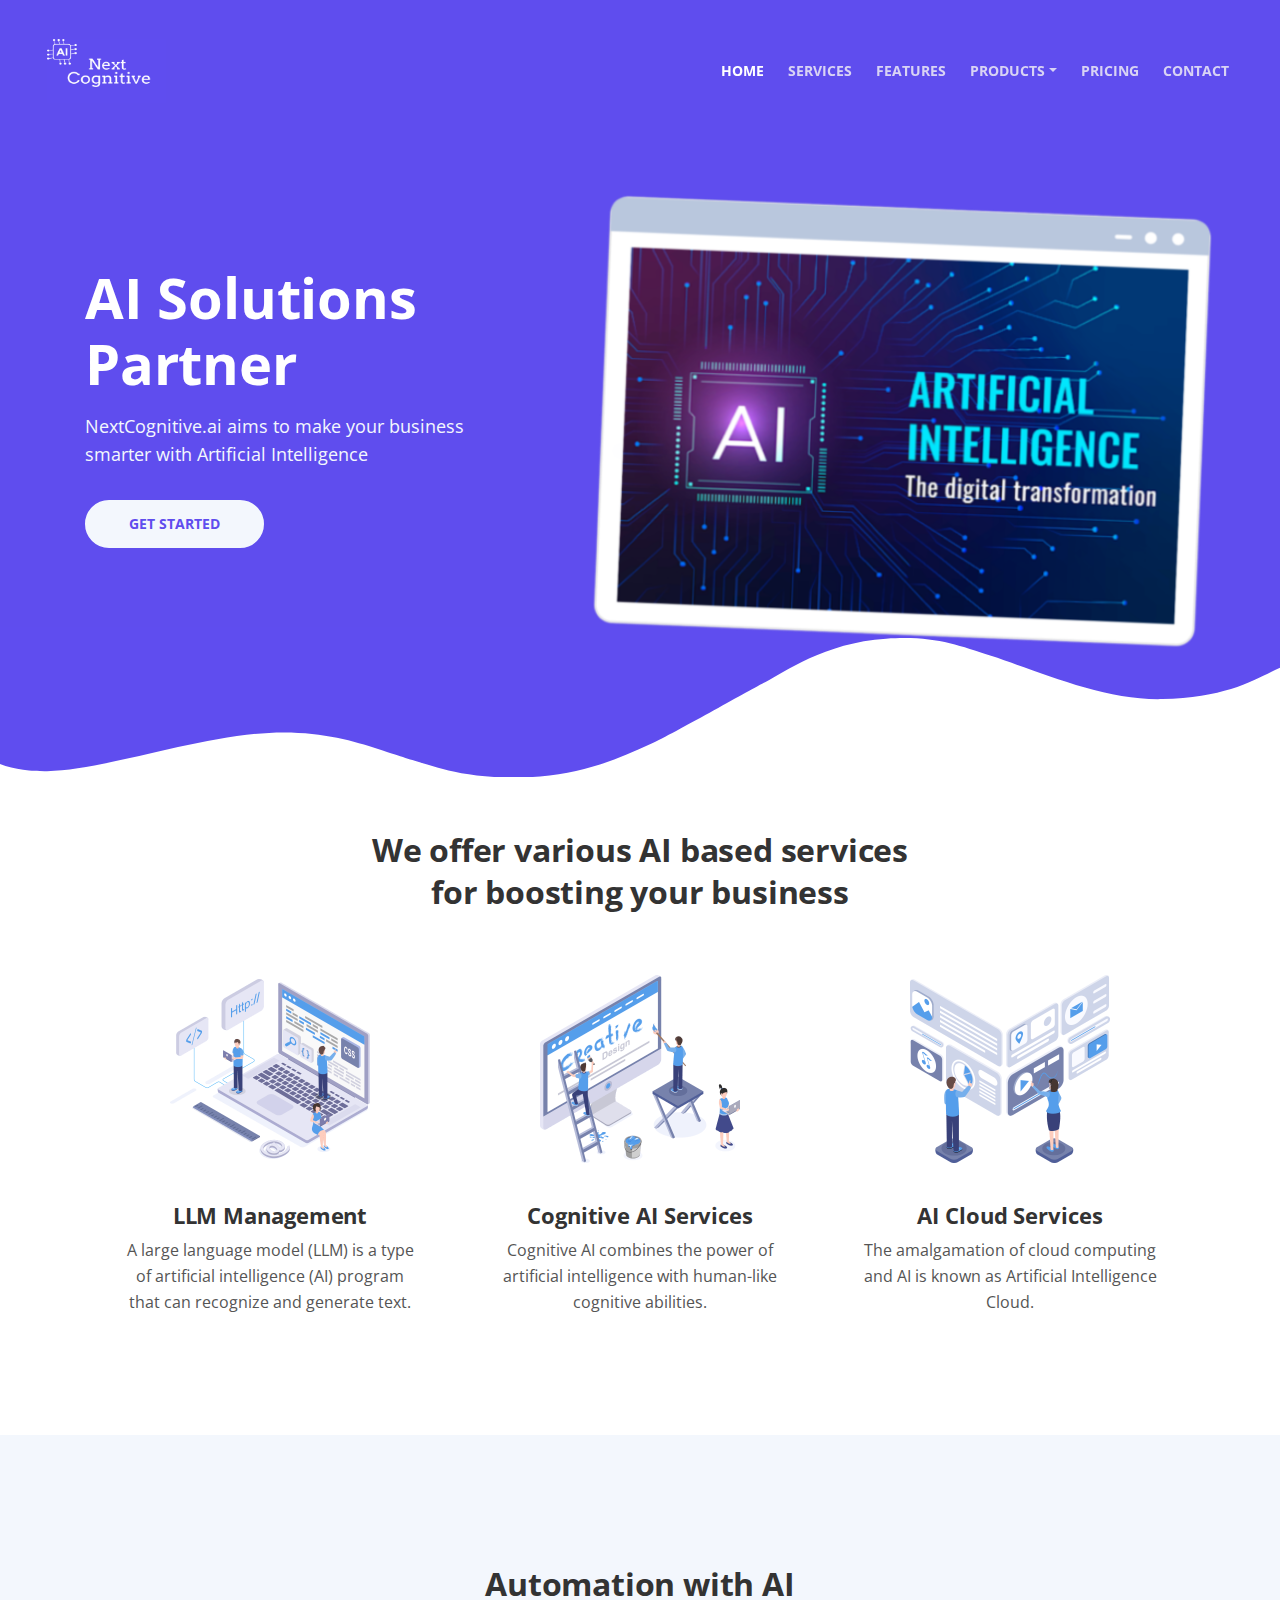
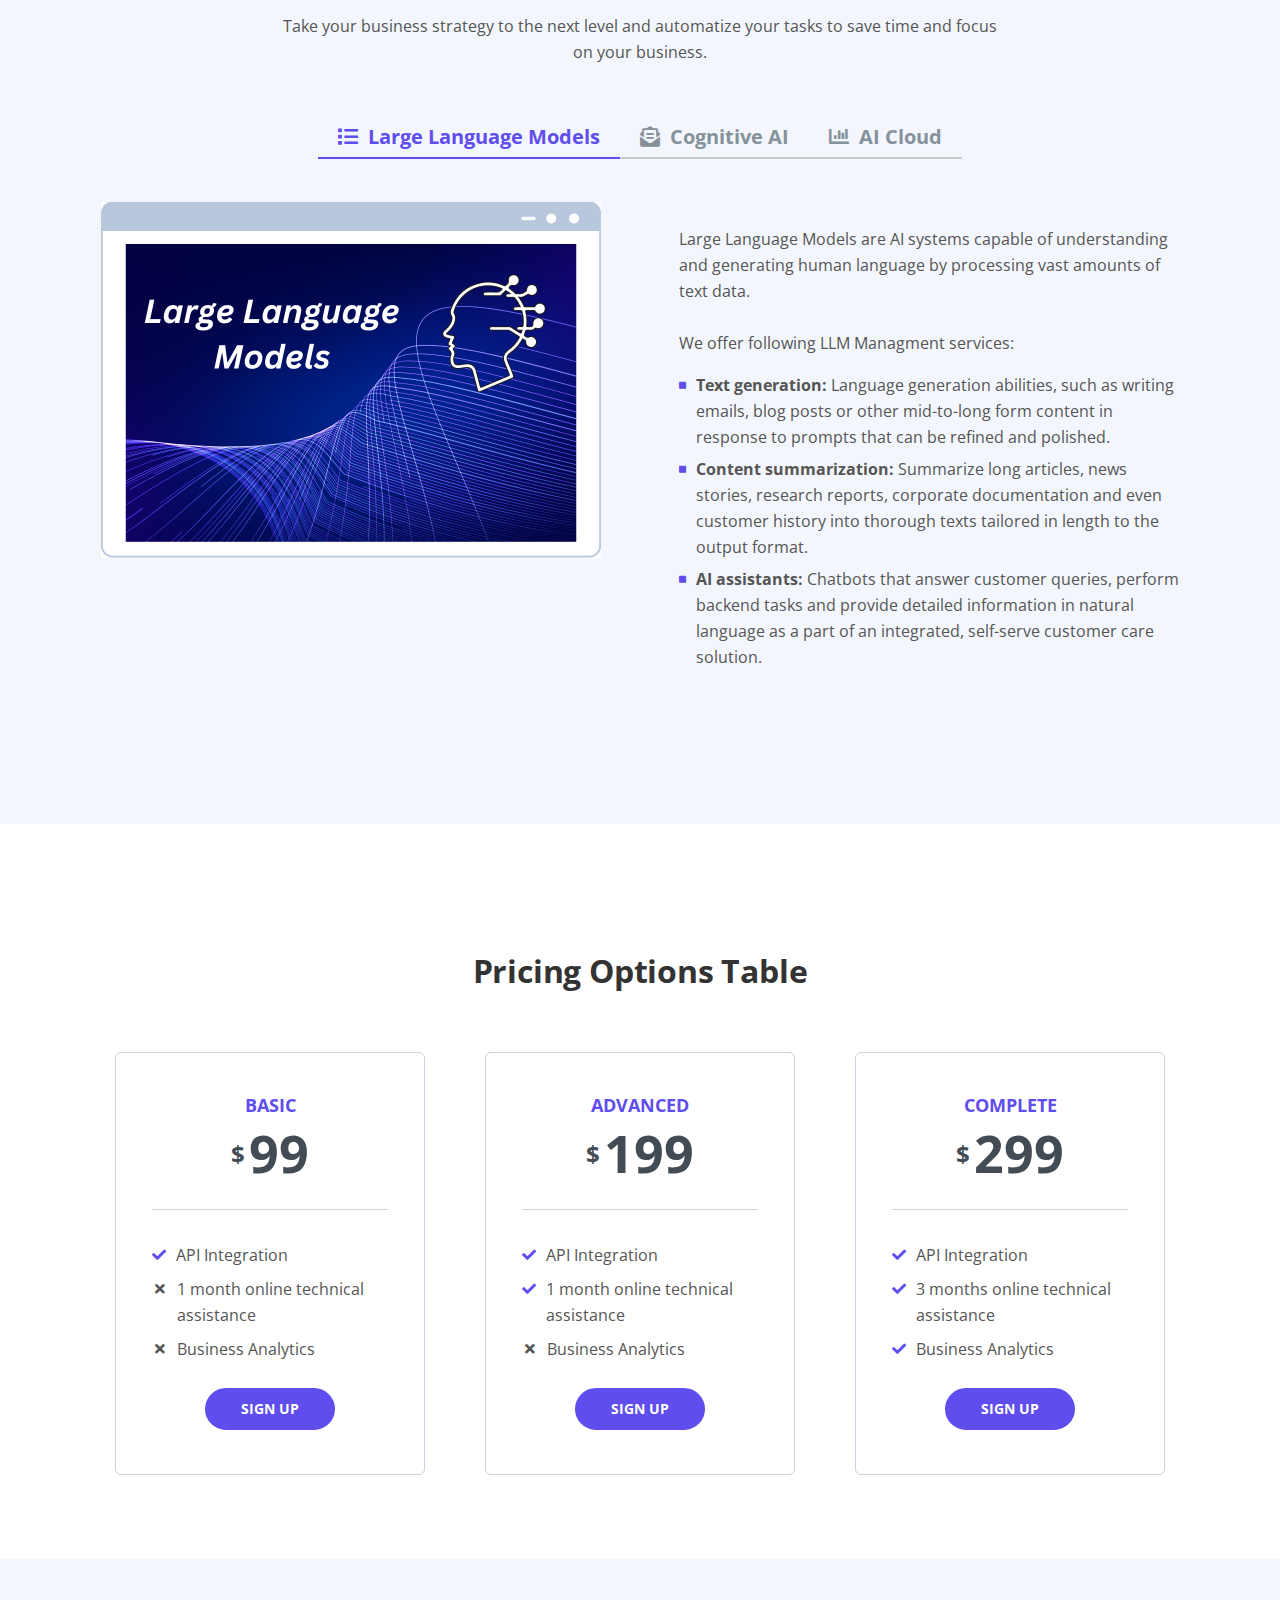
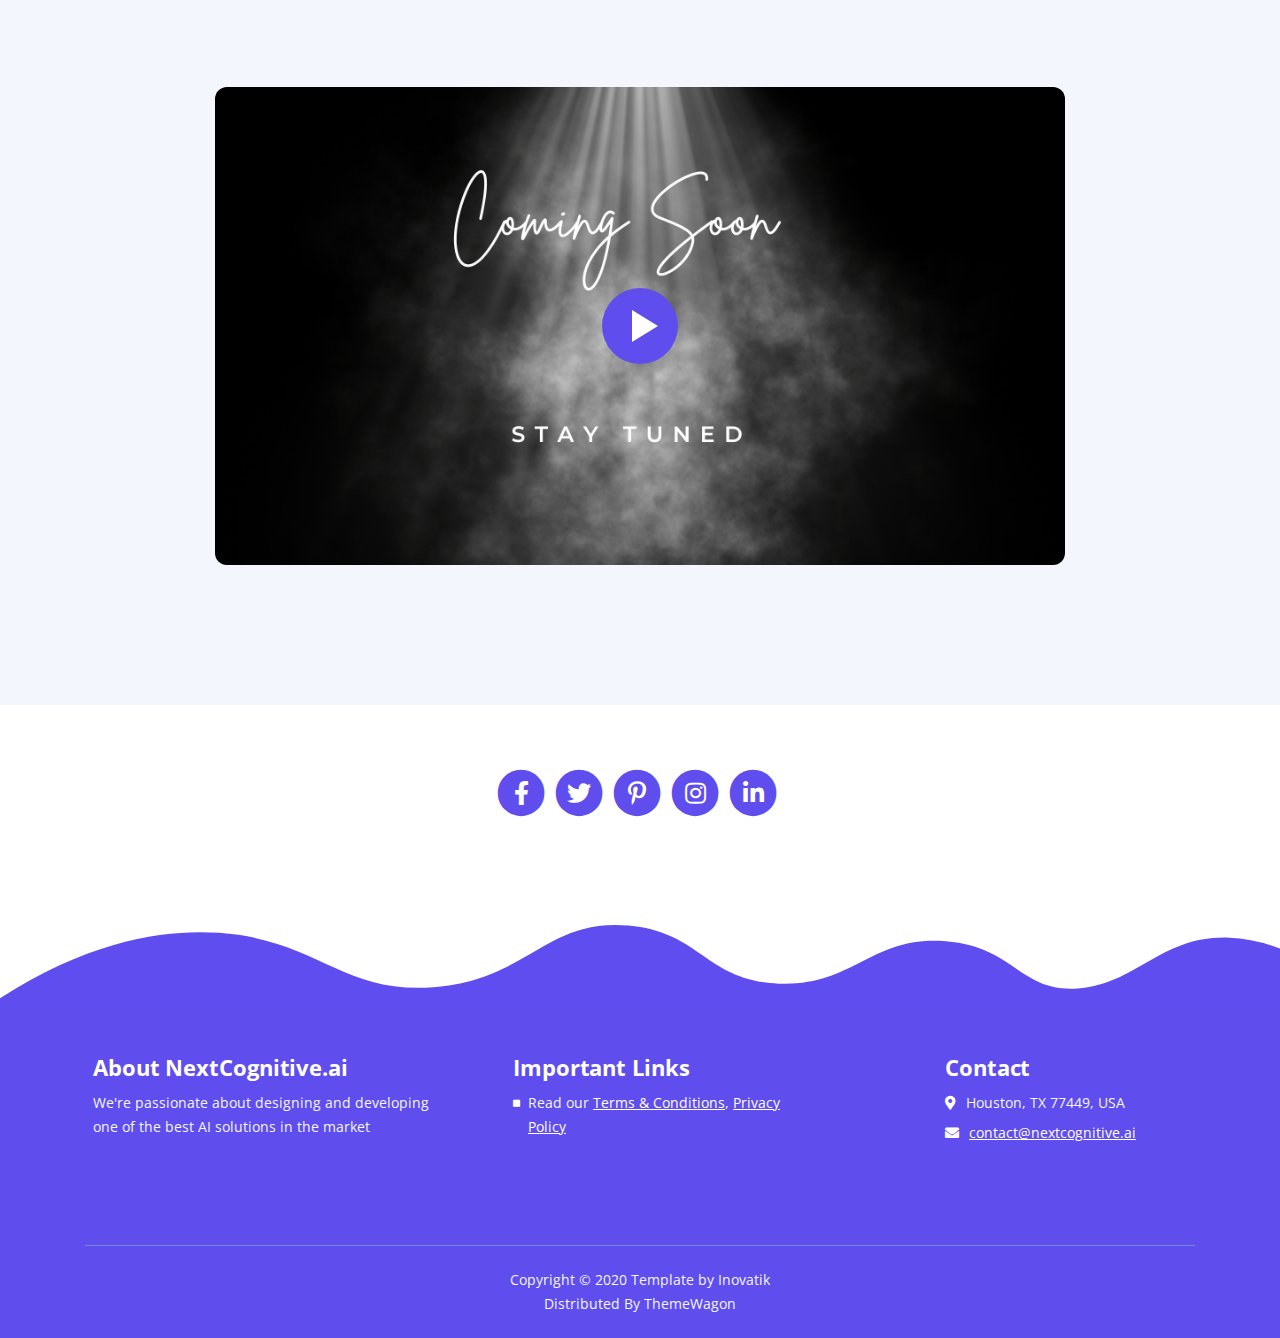
<file: index-stage.html>
<!DOCTYPE html>
<html lang="en">

<head>
    <meta charset="utf-8">
    <meta name="viewport" content="width=device-width, initial-scale=1, shrink-to-fit=no">

    <!-- SEO Meta Tags -->
    <meta name="description"
        content="Tivo is a HTML landing page template built with Bootstrap to help you crate engaging presentations for SaaS apps and convert visitors into users.">
    <meta name="author" content="Inovatik">

    <!-- OG Meta Tags to improve the way the post looks when you share the page on LinkedIn, Facebook, Google+ -->
    <meta property="og:site_name" content="" /> <!-- website name -->
    <meta property="og:site" content="" /> <!-- website link -->
    <meta property="og:title" content="" /> <!-- title shown in the actual shared post -->
    <meta property="og:description" content="" /> <!-- description shown in the actual shared post -->
    <meta property="og:image" content="" /> <!-- image link, make sure it's jpg -->
    <meta property="og:url" content="" /> <!-- where do you want your post to link to -->
    <meta property="og:type" content="article" />

    <!-- Website Title -->
    <title>NextCognitive</title>

    <!-- Styles -->
    <link href="https://fonts.googleapis.com/css?family=Open+Sans:400,400i,700&display=swap&subset=latin-ext"
        rel="stylesheet">
    <link href="css/bootstrap.css" rel="stylesheet">
    <link href="css/fontawesome-all.css" rel="stylesheet">
    <link href="css/swiper.css" rel="stylesheet">
    <link href="css/magnific-popup.css" rel="stylesheet">
    <link href="css/styles.css" rel="stylesheet">

    <!-- Favicon  -->
    <link rel="icon" href="images/logo.png">
</head>

<body data-spy="scroll" data-target=".fixed-top">

    <!-- Preloader -->
    <div class="spinner-wrapper">
        <div class="spinner">
            <div class="bounce1"></div>
            <div class="bounce2"></div>
            <div class="bounce3"></div>
        </div>
    </div>
    <!-- end of preloader -->


    <!-- Navigation -->
    <nav class="navbar navbar-expand-lg navbar-dark navbar-custom fixed-top">
        <div class="container">

            <!-- Text Logo - Use this if you don't have a graphic logo -->
            <!-- <a class="navbar-brand logo-text page-scroll" href="index.html">Tivo</a> -->

            <!-- Image Logo -->
            <a class="navbar-brand logo-image" href="index.html"><img src="images/AI.png" alt="alternative"></a>

            <!-- Mobile Menu Toggle Button -->
            <button class="navbar-toggler" type="button" data-toggle="collapse" data-target="#navbarsExampleDefault"
                aria-controls="navbarsExampleDefault" aria-expanded="false" aria-label="Toggle navigation">
                <span class="navbar-toggler-awesome fas fa-bars"></span>
                <span class="navbar-toggler-awesome fas fa-times"></span>
            </button>
            <!-- end of mobile menu toggle button -->

            <div class="collapse navbar-collapse" id="navbarsExampleDefault">
                <ul class="navbar-nav ml-auto">
                    <li class="nav-item">
                        <a class="nav-link page-scroll" href="#header">HOME <span class="sr-only">(current)</span></a>
                    </li>
                    <li class="nav-item">
                        <a class="nav-link page-scroll" href="#services">SERVICES</a>
                    </li>
                    <li class="nav-item">
                        <a class="nav-link page-scroll" href="#features">FEATURES</a>
                    </li>
                    <!-- <li class="nav-item">
                        <a class="nav-link page-scroll" href="#details">DETAILS</a>
                    </li> -->

                    <!-- Dropdown Menu -->
                    <li class="nav-item dropdown">
                        <a class="nav-link dropdown-toggle page-scroll" id="navbarDropdown" role="button"
                            aria-haspopup="true" aria-expanded="false">PRODUCTS</a>
                        <div class="dropdown-menu" aria-labelledby="navbarDropdown">
                            <a class="dropdown-item" href="article-details.html"><span class="item-text">PRODUCT
                                    A</span></a>
                            <div class="dropdown-items-divide-hr"></div>
                            <a class="dropdown-item" href="terms-conditions.html"><span class="item-text"> PRODUCT
                                    B</span></a>
                            <div class="dropdown-items-divide-hr"></div>
                            <a class="dropdown-item" href="privacy-policy.html"><span class="item-text"> PRODUCT
                                    C</span></a>
                        </div>
                    </li>
                    <!-- end of dropdown menu -->

                    <li class="nav-item">
                        <a class="nav-link page-scroll" href="#pricing">PRICING</a>
                    </li>
                    <li class="nav-item">
                        <a class="nav-link page-scroll" href="#contact">CONTACT</a>
                    </li>

                </ul>
                <!-- <span class="nav-item">
                    <a class="btn-outline-sm" href="log-in.html">LOG IN</a>
                </span> -->
            </div>
        </div> <!-- end of container -->
    </nav> <!-- end of navbar -->
    <!-- end of navigation -->


    <!-- Header -->
    <header id="header" class="header">
        <div class="header-content">
            <div class="container">
                <div class="row">
                    <div class="col-lg-6 col-xl-5">
                        <div class="text-container">
                            <h1> AI Solutions Partner</h1>
                            <p class="p-large">NextCognitive.ai aims to make your business smarter with Artificial
                                Intelligence</p>
                            <a class="btn-solid-lg page-scroll" href="#pricing">GET STARTED</a>
                        </div> <!-- end of text-container -->
                    </div> <!-- end of col -->
                    <div class="col-lg-6 col-xl-7">
                        <div class="image-container">
                            <div class="img-wrapper">
                                <img class="img-fluid" src="images/finalremovedbg.png" alt="alternative">
                            </div> <!-- end of img-wrapper -->
                        </div> <!-- end of image-container -->
                    </div> <!-- end of col -->
                </div> <!-- end of row -->
            </div> <!-- end of container -->
        </div> <!-- end of header-content -->
    </header> <!-- end of header -->
    <svg class="header-frame" data-name="Layer 1" xmlns="http://www.w3.org/2000/svg" preserveAspectRatio="none"
        viewBox="0 0 1920 310">
        <defs>
            <style>
                .cls-1 {
                    fill: #5f4def;
                }
            </style>
        </defs>
        <title>header-frame</title>
        <path class="cls-1"
            d="M0,283.054c22.75,12.98,53.1,15.2,70.635,14.808,92.115-2.077,238.3-79.9,354.895-79.938,59.97-.019,106.17,18.059,141.58,34,47.778,21.511,47.778,21.511,90,38.938,28.418,11.731,85.344,26.169,152.992,17.971,68.127-8.255,115.933-34.963,166.492-67.393,37.467-24.032,148.6-112.008,171.753-127.963,27.951-19.26,87.771-81.155,180.71-89.341,72.016-6.343,105.479,12.388,157.434,35.467,69.73,30.976,168.93,92.28,256.514,89.405,100.992-3.315,140.276-41.7,177-64.9V0.24H0V283.054Z" />
    </svg>
    <!-- end of header -->


    <!-- Customers -->
    <!-- <div class="slider-1">
        <div class="container">
            <div class="row">
                <div class="col-lg-12">

    <-- Image Slider -->
    <!-- <div class="slider-container">
                        <div class="swiper-container image-slider">
                            <div class="swiper-wrapper">
                                <div class="swiper-slide">
                                    <img class="img-fluid" src="images/customer-logo-1.png" alt="alternative">
                                </div>
                                <div class="swiper-slide">
                                    <img class="img-fluid" src="images/customer-logo-2.png" alt="alternative">
                                </div>
                                <div class="swiper-slide">
                                    <img class="img-fluid" src="images/customer-logo-3.png" alt="alternative">
                                </div>
                                <div class="swiper-slide">
                                    <img class="img-fluid" src="images/customer-logo-4.png" alt="alternative">
                                </div>
                                <div class="swiper-slide">
                                    <img class="img-fluid" src="images/customer-logo-5.png" alt="alternative">
                                </div>
                                <div class="swiper-slide">
                                    <img class="img-fluid" src="images/customer-logo-6.png" alt="alternative">
                                </div> -->
    <!-- </div> end of swiper-wrapper -->
    <!-- </div> end of swiper container -->
    <!-- </div> end of slider-container -->
    <!-- end of image slider -->

    <!-- </div> end of col -->
    <!-- </div> end of row -->
    <!-- </div> end of container -->
    <!-- </div> end of slider-1 -->
    <!-- end of customers -->


    <!-- Description -->
    <div class="cards-1" id="services">
        <div class="container">
            <div class="row">
                <div class="col-lg-12">
                    <!-- <div class="above-heading">DESCRIPTION</div> -->
                    <h2 class="h2-heading">We offer various AI based services for boosting your business</h2>
                </div> <!-- end of col -->
            </div> <!-- end of row -->
            <div class="row">
                <div class="col-lg-12">

                    <!-- Card -->
                    <div class="card">
                        <div class="card-image">
                            <img class="img-fluid" src="images/description-1.png" alt="alternative">
                        </div>
                        <div class="card-body">
                            <h4 class="card-title">LLM Management</h4>
                            <p>A large language model (LLM) is a type of artificial intelligence (AI) program that can
                                recognize and generate text.</p>
                        </div>
                    </div>
                    <!-- end of card -->

                    <!-- Card -->
                    <div class="card">
                        <div class="card-image">
                            <img class="img-fluid" src="images/description-2.png" alt="alternative">
                        </div>
                        <div class="card-body">
                            <h4 class="card-title">Cognitive AI Services</h4>
                            <p>Cognitive AI combines the power of artificial
                                intelligence with human-like cognitive abilities.</p>
                        </div>
                    </div>
                    <!-- end of card -->

                    <!-- Card -->
                    <div class="card">
                        <div class="card-image">
                            <img class="img-fluid" src="images/description-3.png" alt="alternative">
                        </div>
                        <div class="card-body">
                            <h4 class="card-title">AI Cloud Services</h4>
                            <p>
                                The amalgamation of cloud computing and AI is known as Artificial Intelligence Cloud.
                            </p>
                        </div>
                        <!-- <div class="card">
                            <div class="card-image">
                                <img class="img-fluid" src="images/description-3.png" alt="alternative">
                            </div>
                            <div class="card-body">
                                <h4 class="card-title">Cost Effective AI Services</h4>
                                <p>Tivo collects customer data in order to help you analyse different situations and
                                    take
                                    required action</p> -->
                    </div>
                </div>
                <!-- end of card -->

            </div> <!-- end of col -->
        </div> <!-- end of row -->
    </div> <!-- end of container -->
    </div> <!-- end of cards-1 -->
    <!-- end of description -->


    <!-- Features -->
    <div id="features" class="tabs">
        <div class="container">
            <div class="row">
                <div class="col-lg-12">
                    <!-- <div class="above-heading">FEATURES</div> -->
                    <h2 class="h2-heading">Automation with AI</h2>
                    <p class="p-heading">Take your business strategy to the next level and automatize your
                        tasks to save time and focus on your business.
                    </p>
                </div> <!-- end of col -->
            </div> <!-- end of row -->
            <div class="row">
                <div class="col-lg-12">

                    <!-- Tabs Links -->
                    <ul class="nav nav-tabs" id="argoTabs" role="tablist">
                        <li class="nav-item">
                            <a class="nav-link active" id="nav-tab-1" data-toggle="tab" href="#tab-1" role="tab"
                                aria-controls="tab-1" aria-selected="true"><i class="fas fa-list"></i>Large Language
                                Models</a>
                        </li>
                        <li class="nav-item">
                            <a class="nav-link" id="nav-tab-2" data-toggle="tab" href="#tab-2" role="tab"
                                aria-controls="tab-2" aria-selected="false"><i
                                    class="fas fa-envelope-open-text"></i>Cognitive AI</a>
                        </li>
                        <li class="nav-item">
                            <a class="nav-link" id="nav-tab-3" data-toggle="tab" href="#tab-3" role="tab"
                                aria-controls="tab-3" aria-selected="false"><i class="fas fa-chart-bar"></i>AI Cloud</a>
                        </li>
                    </ul>
                    <!-- end of tabs links -->

                    <!-- Tabs Content -->
                    <div class="tab-content" id="argoTabsContent">

                        <!-- Tab -->
                        <div class="tab-pane fade show active" id="tab-1" role="tabpanel" aria-labelledby="tab-1">
                            <div class="row">
                                <div class="col-lg-6">
                                    <div class="image-container">
                                        <img class="img-fluid" src="images/LLMremake.png" alt="alternative">
                                    </div> <!-- end of image-container -->
                                </div> <!-- end of col -->
                                <div class="col-lg-6">
                                    <div class="text-container">
                                        <!-- <h3>List Building Is Easier Than Ever</h3> -->
                                        <p>Large Language Models are AI systems capable of understanding and generating
                                            human language by processing vast amounts of text data.
                                            </br></br>We offer following LLM Managment services:
                                        </p>
                                        <ul class="list-unstyled li-space-lg">
                                            <li class="media">
                                                <i class="fas fa-square"></i>
                                                <div class="media-body"><b>Text generation:</b> Language generation
                                                    abilities,
                                                    such as writing emails, blog posts or other mid-to-long form content
                                                    in response to prompts that can be refined and polished.</div>
                                            </li>
                                            <li class="media">
                                                <i class="fas fa-square"></i>
                                                <div class="media-body"><b>Content summarization:</b> Summarize long
                                                    articles,
                                                    news stories, research reports, corporate documentation and even
                                                    customer history into thorough texts tailored in length to the
                                                    output format.
                                                </div>
                                            </li>
                                            <li class="media">
                                                <i class="fas fa-square"></i>
                                                <div class="media-body"><b>AI assistants:</b> Chatbots that answer
                                                    customer
                                                    queries, perform backend tasks and provide detailed information in
                                                    natural language as a part of an integrated, self-serve customer
                                                    care solution. </div>
                                            </li>
                                        </ul>
                                        <!-- <a class="btn-solid-reg popup-with-move-anim"
                                            href="#details-lightbox-1">LIGHTBOX</a> -->
                                    </div> <!-- end of text-container -->
                                </div> <!-- end of col -->
                            </div> <!-- end of row -->
                        </div> <!-- end of tab-pane -->
                        <!-- end of tab -->

                        <!-- Tab -->
                        <div class="tab-pane fade" id="tab-2" role="tabpanel" aria-labelledby="tab-2">
                            <div class="row">
                                <div class="col-lg-6">
                                    <div class="image-container">
                                        <img class="img-fluid" src="images/cognitiveremake.png" alt="alternative">
                                    </div> <!-- end of image-container -->
                                </div> <!-- end of col -->
                                <div class="col-lg-6">
                                    <div class="text-container">
                                        <!-- <h3>Campaigns Monitoring Tools</h3> -->
                                        <p>Cognitive AI deals with artificially intelligent systems that mimic human
                                            behavior. It uses multiple advanced learning algorithms to learn from its
                                            surroundings with time and improves itself by learning from its experience.
                                            </br></br>We offer following Cognitive AI services:
                                        </p>
                                        <ul class="list-unstyled li-space-lg">
                                            <li class="media">
                                                <i class="fas fa-square"></i>
                                                <div class="media-body"><b>Web Search:</b> Search and find relevant
                                                    information, retrieve robust statistics for planning and decision
                                                    making from text, images, news and videos, enhance the search with
                                                    analytics to identify and interpret trends and relationships.
                                                </div>
                                            </li>
                                            <li class="media">
                                                <i class="fas fa-square"></i>
                                                <div class="media-body"><b>Speech Recognition:</b> Integrate speech
                                                    processing into apps and services with speech translation fully
                                                    integrated, customized text to speech solutions that sound naturally
                                                    human and appropriate for your business.</div>
                                            </li>
                                            <li class="media">
                                                <i class="fas fa-square"></i>
                                                <div class="media-body"><b>Computer Vision:</b> Analyze content in
                                                    images by quickly extracting key information from documents and
                                                    converting to usable business data, identifying and comparing human
                                                    faces, aggregating similar faces and tracking previously identified
                                                    people. </div>
                                            </li>
                                        </ul>
                                        <!-- <a class="btn-solid-reg popup-with-move-anim"
                                            href="#details-lightbox-2">LIGHTBOX</a> -->
                                    </div> <!-- end of text-container -->
                                </div> <!-- end of col -->
                            </div> <!-- end of row -->
                        </div> <!-- end of tab-pane -->
                        <!-- end of tab -->

                        <!-- Tab -->
                        <div class="tab-pane fade" id="tab-3" role="tabpanel" aria-labelledby="tab-3">
                            <div class="row">
                                <div class="col-lg-6">
                                    <div class="image-container">
                                        <img class="img-fluid" src="images/cloudremake.png" alt="alternative">
                                    </div> <!-- end of image-container -->
                                </div> <!-- end of col -->
                                <div class="col-lg-6">
                                    <div class="text-container">
                                        <!-- <h3>Analytics Control Panel</h3> -->
                                        <p>A primary benefit of AI Cloud lies in its capacity to process extensive
                                            datasets rapidly and efficiently. With AI
                                            Cloud, businesses can leverage AI tools and capabilities in the cloud
                                            without the need for significant investments in development or maintaining
                                            additional hardware.
                                            </br></br>We offer following AI Cloud services:
                                        </p>
                                        <ul class="list-unstyled li-space-lg">
                                            <li class="media">
                                                <i class="fas fa-square"></i>
                                                <div class="media-body"><b>AI APIs:</b> Cloud providers offer pre-built
                                                    AI
                                                    models and APIs for application integration. These APIs analyze
                                                    images, videos, voice, languages, and sentiment.</div>
                                            </li>
                                            <li class="media">
                                                <i class="fas fa-square"></i>
                                                <div class="media-body"><b>Predictive Analytics:</b> Cloud-based AI
                                                    services
                                                    can foresee trends, optimize operations, and make data-driven
                                                    choices. AI algorithms can forecast revenue, consumer behavior, and
                                                    equipment maintenance using past data.</div>
                                            </li>
                                            <li class="media">
                                                <i class="fas fa-square"></i>
                                                <div class="media-body"><b>Natural Language Processing (NLP):</b> NLP
                                                    cloud
                                                    services allow for speech and text analysis. Language translation,
                                                    chatbots, sentiment analysis, and content summarizing are uses.
                                                </div>
                                            </li>
                                            <li class="media">
                                                <i class="fas fa-square"></i>
                                                <div class="media-body"><b>Anomaly Detection:</b> AI models in the cloud
                                                    can
                                                    detect abnormalities in data, which is useful for fraud detection,
                                                    cybersecurity, and quality control in various sectors.
                                                </div>
                                            </li>
                                            <li class="media">
                                                <i class="fas fa-square"></i>
                                                <div class="media-body"><b>Content Creation:</b> Text, photos, and music
                                                    may
                                                    all be created with cloud-based AI. AI can write news stories,
                                                    describe products, and produce music.
                                                </div>
                                            </li>
                                            <li class="media">
                                                <i class="fas fa-square"></i>
                                                <div class="media-body"><b>Data Processing and Integration:</b> Cloud
                                                    systems
                                                    simplify massive and complicated datasets using AI capabilities for
                                                    data preparation, cleansing, and integration.
                                                </div>
                                            </li>
                                            <li class="media">
                                                <i class="fas fa-square"></i>
                                                <div class="media-body"><b>Chatbots and Virtual Assistants:</b>
                                                    Automates
                                                    customer service, information retrieval, and job automation in
                                                    numerous applications.
                                                </div>
                                            </li>
                                            <li class="media">
                                                <i class="fas fa-square"></i>
                                                <div class="media-body"><b>Data Security:</b> Detects threats and
                                                    secures data.
                                                    AI algorithms may detect odd network traffic patterns that may
                                                    suggest security vulnerabilities.
                                                </div>
                                            </li>
                                        </ul>
                                        <!-- <a class="btn-solid-reg popup-with-move-anim"
                                            href="#details-lightbox-3">LIGHTBOX</a> -->
                                    </div> <!-- end of text-container -->
                                </div> <!-- end of col -->
                            </div> <!-- end of row -->
                        </div> <!-- end of tab-pane -->
                        <!-- end of tab -->

                    </div> <!-- end of tab content -->
                    <!-- end of tabs content -->

                </div> <!-- end of col -->
            </div> <!-- end of row -->
        </div> <!-- end of container -->
    </div> <!-- end of tabs -->
    <!-- end of features -->


    <!-- Details Lightboxes -->
    <!-- Details Lightbox 1 -->
    <div id="details-lightbox-1" class="lightbox-basic zoom-anim-dialog mfp-hide">
        <div class="container">
            <div class="row">
                <button title="Close (Esc)" type="button" class="mfp-close x-button">×</button>
                <div class="col-lg-8">
                    <div class="image-container">
                        <img class="img-fluid" src="images/details-lightbox.png" alt="alternative">
                    </div> <!-- end of image-container -->
                </div> <!-- end of col -->
                <div class="col-lg-4">
                    <h3>List Building</h3>
                    <hr>
                    <h5>Core service</h5>
                    <p>It's very easy to start using Tivo. You just need to fill out and submit the Sign Up Form and
                        you
                        will receive access to the app.</p>
                    <ul class="list-unstyled li-space-lg">
                        <li class="media">
                            <i class="fas fa-square"></i>
                            <div class="media-body">List building framework</div>
                        </li>
                        <li class="media">
                            <i class="fas fa-square"></i>
                            <div class="media-body">Easy database browsing</div>
                        </li>
                        <li class="media">
                            <i class="fas fa-square"></i>
                            <div class="media-body">User administration</div>
                        </li>
                        <li class="media">
                            <i class="fas fa-square"></i>
                            <div class="media-body">Automate user signup</div>
                        </li>
                        <li class="media">
                            <i class="fas fa-square"></i>
                            <div class="media-body">Quick formatting tools</div>
                        </li>
                        <li class="media">
                            <i class="fas fa-square"></i>
                            <div class="media-body">Fast email checking</div>
                        </li>
                    </ul>
                    <a class="btn-solid-reg mfp-close" href="sign-up.html">SIGN UP</a> <a
                        class="btn-outline-reg mfp-close as-button" href="#screenshots">BACK</a>
                </div> <!-- end of col -->
            </div> <!-- end of row -->
        </div> <!-- end of container -->
    </div> <!-- end of lightbox-basic -->
    <!-- end of details lightbox 1 -->

    <!-- Details Lightbox 2 -->
    <div id="details-lightbox-2" class="lightbox-basic zoom-anim-dialog mfp-hide">
        <div class="container">
            <div class="row">
                <button title="Close (Esc)" type="button" class="mfp-close x-button">×</button>
                <div class="col-lg-8">
                    <div class="image-container">
                        <img class="img-fluid" src="images/details-lightbox.png" alt="alternative">
                    </div> <!-- end of image-container -->
                </div> <!-- end of col -->
                <div class="col-lg-4">
                    <h3>Campaign Monitoring</h3>
                    <hr>
                    <h5>Core service</h5>
                    <p>It's very easy to start using Tivo. You just need to fill out and submit the Sign Up Form and
                        you
                        will receive access to the app.</p>
                    <ul class="list-unstyled li-space-lg">
                        <li class="media">
                            <i class="fas fa-square"></i>
                            <div class="media-body">List building framework</div>
                        </li>
                        <li class="media">
                            <i class="fas fa-square"></i>
                            <div class="media-body">Easy database browsing</div>
                        </li>
                        <li class="media">
                            <i class="fas fa-square"></i>
                            <div class="media-body">User administration</div>
                        </li>
                        <li class="media">
                            <i class="fas fa-square"></i>
                            <div class="media-body">Automate user signup</div>
                        </li>
                        <li class="media">
                            <i class="fas fa-square"></i>
                            <div class="media-body">Quick formatting tools</div>
                        </li>
                        <li class="media">
                            <i class="fas fa-square"></i>
                            <div class="media-body">Fast email checking</div>
                        </li>
                    </ul>
                    <a class="btn-solid-reg mfp-close" href="sign-up.html">SIGN UP</a> <a
                        class="btn-outline-reg mfp-close as-button" href="#screenshots">BACK</a>
                </div> <!-- end of col -->
            </div> <!-- end of row -->
        </div> <!-- end of container -->
    </div> <!-- end of lightbox-basic -->
    <!-- end of details lightbox 2 -->

    <!-- Details Lightbox 3 -->
    <div id="details-lightbox-3" class="lightbox-basic zoom-anim-dialog mfp-hide">
        <div class="container">
            <div class="row">
                <button title="Close (Esc)" type="button" class="mfp-close x-button">×</button>
                <div class="col-lg-8">
                    <div class="image-container">
                        <img class="img-fluid" src="images/details-lightbox.png" alt="alternative">
                    </div> <!-- end of image-container -->
                </div> <!-- end of col -->
                <div class="col-lg-4">
                    <h3>Analytics Tools</h3>
                    <hr>
                    <h5>Core service</h5>
                    <p>It's very easy to start using Tivo. You just need to fill out and submit the Sign Up Form and
                        you
                        will receive access to the app.</p>
                    <ul class="list-unstyled li-space-lg">
                        <li class="media">
                            <i class="fas fa-square"></i>
                            <div class="media-body">List building framework</div>
                        </li>
                        <li class="media">
                            <i class="fas fa-square"></i>
                            <div class="media-body">Easy database browsing</div>
                        </li>
                        <li class="media">
                            <i class="fas fa-square"></i>
                            <div class="media-body">User administration</div>
                        </li>
                        <li class="media">
                            <i class="fas fa-square"></i>
                            <div class="media-body">Automate user signup</div>
                        </li>
                        <li class="media">
                            <i class="fas fa-square"></i>
                            <div class="media-body">Quick formatting tools</div>
                        </li>
                        <li class="media">
                            <i class="fas fa-square"></i>
                            <div class="media-body">Fast email checking</div>
                        </li>
                    </ul>
                    <a class="btn-solid-reg mfp-close" href="sign-up.html">SIGN UP</a> <a
                        class="btn-outline-reg mfp-close as-button" href="#screenshots">BACK</a>
                </div> <!-- end of col -->
            </div> <!-- end of row -->
        </div> <!-- end of container -->
    </div> <!-- end of lightbox-basic -->
    <!-- end of details lightbox 3 -->
    <!-- end of details lightboxes -->


    <!-- Details -->
    <!-- <div id="details" class="basic-1">
        <div class="container">
            <div class="row">
                <div class="col-lg-6">
                    <div class="text-container">
                        <h2>Now Is The Time To Upgrade Your Marketing Solution</h2>
                        <p>Target the right customers for your business with the help of NextCognitive.ai patented
                            segmentation
                            technology and deploy efficient marketing campaigns. Keep your customers happy and
                            loyal.
                        </p>
                        <ul class="list-unstyled li-space-lg">
                            <li class="media">
                                <i class="fas fa-square"></i>
                                <div class="media-body">Understand customers and meet their requirements</div>
                            </li>
                            <li class="media">
                                <i class="fas fa-square"></i>
                                <div class="media-body">Targeted client base with NextCognitive.ai</div>
                            </li>
                        </ul> -->
    <!-- <a class="btn-solid-reg page-scroll" href="sign-up.html">SIGN UP</a> -->
    <!-- </div> end of text-container -->
    <!-- </div> end of col -->
    <!-- <div class="col-lg-6">
                    <div class="image-container">
                        <img class="img-fluid" src="images/marketing.jpg" alt="alternative"> -->
    <!-- </div> end of image-container -->
    <!-- </div> end of col -->
    <!-- </div> end of row -->
    <!-- </div> end of container -->
    <!-- </div> end of basic-1 -->
    <!-- end of details -->

    <!-- Pricing -->
    <div id="pricing" class="cards-2">
        <div class="container">
            <div class="row">
                <div class="col-lg-12">
                    <!-- <div class="above-heading">PRICING</div> -->
                    <h2 class="h2-heading">Pricing Options Table</h2>
                </div> <!-- end of col -->
            </div> <!-- end of row -->
            <div class="row">
                <div class="col-lg-12">

                    <!-- Card-->
                    <div class="card">
                        <div class="card-body">
                            <div class="card-title">BASIC</div>
                            <div class="price"><span class="currency">$</span><span class="value">99</span></div>
                            <div class="frequency"></div>
                            <div class="divider"></div>
                            <ul class="list-unstyled li-space-lg">
                                <li class="media">
                                    <i class="fas fa-check"></i>
                                    <div class="media-body">API Integration</div>
                                </li>
                                <li class="media">
                                    <i class="fas fa-times"></i>
                                    <div class="media-body">1 month online technical assistance </div>
                                </li>
                                <li class="media">
                                    <i class="fas fa-times"></i>
                                    <div class="media-body">Business Analytics</div>
                                </li>
                                <!-- <li class="media">
                                    <i class="fas fa-times"></i>
                                    <div class="media-body">Collected Data Reports</div>
                                </li>
                                <li class="media">
                                    <i class="fas fa-times"></i>
                                    <div class="media-body">Planning And Evaluation</div>
                                </li> -->
                            </ul>
                            <div class="button-wrapper">
                                <a class="btn-solid-reg page-scroll" href="sign-up.html">SIGN UP</a>
                            </div>
                        </div>
                    </div> <!-- end of card -->
                    <!-- end of card -->

                    <!-- Card-->
                    <div class="card">
                        <div class="card-body">
                            <div class="card-title">ADVANCED</div>
                            <div class="price"><span class="currency">$</span><span class="value">199</span></div>
                            <div class="frequency"></div>
                            <div class="divider"></div>
                            <ul class="list-unstyled li-space-lg">
                                <li class="media">
                                    <i class="fas fa-check"></i>
                                    <div class="media-body">API Integration</div>
                                </li>
                                <li class="media">
                                    <i class="fas fa-check"></i>
                                    <div class="media-body">1 month online technical assistance</div>
                                </li>
                                <li class="media">
                                    <i class="fas fa-times"></i>
                                    <div class="media-body">Business Analytics</div>
                                </li>
                                <!-- <li class="media">
                                    <i class="fas fa-times"></i>
                                    <div class="media-body">Collected Data Reports</div>
                                </li>
                                <li class="media">
                                    <i class="fas fa-times"></i>
                                    <div class="media-body">Planning And Evaluation</div>
                                </li> -->
                            </ul>
                            <div class="button-wrapper">
                                <a class="btn-solid-reg page-scroll" href="sign-up.html">SIGN UP</a>
                            </div>
                        </div>
                    </div> <!-- end of card -->
                    <!-- end of card -->

                    <!-- Card-->
                    <div class="card">
                        <!--<div class="label">
                            <p class="best-value">Best Value</p>
                        </div> -->
                        <div class="card-body">
                            <div class="card-title">COMPLETE</div>
                            <div class="price"><span class="currency">$</span><span class="value">299</span></div>
                            <div class="frequency"></div>
                            <div class="divider"></div>
                            <ul class="list-unstyled li-space-lg">
                                <li class="media">
                                    <i class="fas fa-check"></i>
                                    <div class="media-body">API Integration</div>
                                </li>
                                <li class="media">
                                    <i class="fas fa-check"></i>
                                    <div class="media-body">3 months online technical assistance </div>
                                </li>
                                <li class="media">
                                    <i class="fas fa-check"></i>
                                    <div class="media-body">Business Analytics</div>
                                </li>
                                <!-- <li class="media">
                                    <i class="fas fa-check"></i>
                                    <div class="media-body">Collected Data Reports</div>
                                </li>
                                <li class="media">
                                    <i class="fas fa-check"></i>
                                    <div class="media-body">Planning And Evaluation</div>
                                </li> -->
                            </ul>
                            <div class="button-wrapper">
                                <a class="btn-solid-reg page-scroll" href="sign-up.html">SIGN UP</a>
                            </div>
                        </div>
                    </div> <!-- end of card -->
                    <!-- end of card -->

                </div> <!-- end of col -->
            </div> <!-- end of row -->
        </div> <!-- end of container -->
    </div> <!-- end of cards-2 -->
    <!-- end of pricing -->

    <!-- Video -->
    <div id="video" class="basic-2">
        <div class="container">
            <div class="row">
                <div class="col-lg-12">

                    <!-- Video Preview -->
                    <div class="image-container">
                        <div class="video-wrapper">
                            <a class="popup-youtube" href="images/teaser.mp4" data-effect="fadeIn">
                                <img class="img-fluid" src="images/coverpage.png" alt="alternative">
                                <span class="video-play-button">
                                    <span></span>
                                </span>
                            </a>
                        </div> <!-- end of video-wrapper -->
                    </div> <!-- end of image-container -->
                    <!-- end of video preview -->

                    <!-- <div class="p-heading">What better way to show off Tivo marketing automation saas app than
                        presenting you some great situations of each module and tool available to users in a video
                    </div> -->
                </div> <!-- end of col -->
            </div> <!-- end of row -->
        </div> <!-- end of container -->
    </div> <!-- end of basic-2 -->
    <!-- end of video -->
    <!-- Testimonials -->
    <!-- <div class="slider-2">
        <div class="container">
            <div class="row">
                <div class="col-lg-12"> -->

    <!-- Text Slider -->
    <!-- <div class="slider-container">
                        <div class="swiper-container text-slider">
                            <div class="swiper-wrapper"> -->

    <!-- Slide -->
    <!-- <div class="swiper-slide">
                                    <div class="image-wrapper">
                                        <img class="img-fluid" src="images/testimonial-1.jpg" alt="alternative"> -->
    <!-- </div> end of image-wrapper -->
    <!-- <div class="text-wrapper">
                                        <div class="testimonial-text">I started to use Tivo with the free trial about a
                                            year ago and never stopped since then. It does all the repeating marketing
                                            tasks and allows me to focus on core development activities like new product
                                            research and design. I love it and recommend it to everyone.</div>
                                        <div class="testimonial-author">Jude Thorn - Online Marketer</div> -->
    <!-- </div> end of text-wrapper -->
    <!-- </div> end of swiper-slide -->
    <!-- end of slide -->

    <!-- Slide -->
    <!-- <div class="swiper-slide">
                                    <div class="image-wrapper">
                                        <img class="img-fluid" src="images/testimonial-2.jpg" alt="alternative">
                                    </div> end of image-wrapper -->
    <!-- <div class="text-wrapper">
                                        <div class="testimonial-text">Awesome features for the money. I never thought
                                            such a low ammount of money would bring me so many leads per month. Before
                                            Tivo I used the services of an agency which cost 10x more and delivered far
                                            less. Highly recommended to marketers focused on results.</div>
                                        <div class="testimonial-author">Roy Smith - Developer</div> -->
    <!-- </div> end of text-wrapper -->
    <!-- </div> end of swiper-slide -->
    <!-- end of slide -->

    <!-- Slide -->
    <!-- <div class="swiper-slide">
                                    <div class="image-wrapper">
                                        <img class="img-fluid" src="images/testimonial-3.jpg" alt="alternative"> -->
    <!-- </div> end of image-wrapper -->
    <!-- <div class="text-wrapper">
                                        <div class="testimonial-text">Tivo is the best marketing automation app for
                                            small and medium sized business. It understands the mindset of young
                                            entrepreneurs and provides the necessary data for wise marketing decisions.
                                            Just give it a try and you will definitely not regret spending your time.
                                        </div> -->
    <!-- <div class="testimonial-author">Marsha Singer - Online Marketer</div> -->
    <!-- </div> end of text-wrapper -->
    <!-- </div> end of swiper-slide -->
    <!-- end of slide -->

    <!-- Slide -->
    <!-- <div class="swiper-slide">
                                    <div class="image-wrapper">
                                        <img class="img-fluid" src="images/testimonial-4.jpg" alt="alternative"> -->
    <!-- </div> end of image-wrapper -->
    <!-- <div class="text-wrapper">
                                        <div class="testimonial-text">Tivo is one of the greatest marketing automation
                                            apps out there. I especially love the Reporting Tools module because it
                                            gives me such a great amount of information based on little amounts of input
                                            gathered in just few weeks of light weight usage. Recommended!</div>
                                        <div class="testimonial-author">Ronda Louis - Online Marketer</div> -->
    <!-- </div> end of text-wrapper -->
    <!-- </div> end of swiper-slide -->
    <!-- end of slide -->

    <!-- </div> end of swiper-wrapper -->

    <!-- Add Arrows -->
    <!-- <div class="swiper-button-next"></div>
                            <div class="swiper-button-prev"></div> -->
    <!-- end of add arrows -->

    <!-- </div> end of swiper-container -->
    <!-- </div> end of slider-container -->
    <!-- end of text slider -->

    <!-- </div> end of col -->
    <!-- </div> end of row -->
    <!-- </div> end of container -->
    <!-- </div> end of slider-2 -->
    <!-- end of testimonials -->


    <!-- Newsletter -->
    <div class="form">
        <div class="container">
            <div class="row">
                <div class="col-lg-12">
                    <!-- <div class="text-container"> -->
                    <!-- <div class="above-heading">NEWSLETTER</div>
                        <h2>Stay Updated With The Latest News To Get More Qualified Leads</h2> -->

                    <!-- Newsletter Form -->
                    <!-- <form id="newsletterForm" data-toggle="validator" data-focus="false">
                            <div class="form-group">
                                <input type="email" class="form-control-input" id="nemail" required>
                                <label class="label-control" for="nemail">Email</label>
                                <div class="help-block with-errors"></div>
                            </div>
                            <div class="form-group checkbox">
                                <input type="checkbox" id="nterms" value="Agreed-to-Terms" required>I've read and agree
                                to Tivo's written <a href="privacy-policy.html">Privacy Policy</a> and <a
                                    href="terms-conditions.html">Terms Conditions</a>
                                <div class="help-block with-errors"></div>
                            </div>
                            <div class="form-group">
                                <button type="submit" class="form-control-submit-button">SUBSCRIBE</button>
                            </div>
                            <div class="form-message">
                                <div id="nmsgSubmit" class="h3 text-center hidden"></div>
                            </div>
                        </form> -->
                    <!-- end of newsletter form -->

                </div> <!-- end of text-container -->
            </div> <!-- end of col -->
        </div> <!-- end of row -->
        <div class="row">
            <div class="col-lg-12">
                <div class="icon-container">
                    <span class="fa-stack">
                        <!-- <a href="#your-link"> -->
                        <i class="fas fa-circle fa-stack-2x"></i>
                        <i class="fab fa-facebook-f fa-stack-1x"></i>
                        </a>
                    </span>
                    <span class="fa-stack">
                        <!-- <a href="#your-link"> -->
                        <i class="fas fa-circle fa-stack-2x"></i>
                        <i class="fab fa-twitter fa-stack-1x"></i>
                        </a>
                    </span>
                    <span class="fa-stack">
                        <!-- <a href="#your-link"> -->
                        <i class="fas fa-circle fa-stack-2x"></i>
                        <i class="fab fa-pinterest-p fa-stack-1x"></i>
                        </a>
                    </span>
                    <span class="fa-stack">
                        <!-- <a href="#your-link"> -->
                        <i class="fas fa-circle fa-stack-2x"></i>
                        <i class="fab fa-instagram fa-stack-1x"></i>
                        </a>
                    </span>
                    <span class="fa-stack">
                        <!-- <a href="#your-link"> -->
                        <i class="fas fa-circle fa-stack-2x"></i>
                        <i class="fab fa-linkedin-in fa-stack-1x"></i>
                        </a>
                    </span>
                </div> <!-- end of col -->
            </div> <!-- end of col -->
        </div> <!-- end of row -->
    </div> <!-- end of container -->
    </div> <!-- end of form -->
    <!-- end of newsletter -->


    <!-- Footer -->
    <svg class="footer-frame" data-name="Layer 2" xmlns="http://www.w3.org/2000/svg" preserveAspectRatio="none"
        viewBox="0 0 1920 79">
        <defs>
            <style>
                .cls-2 {
                    fill: #5f4def;
                }
            </style>
        </defs>
        <title>footer-frame</title>
        <path class="cls-2"
            d="M0,72.427C143,12.138,255.5,4.577,328.644,7.943c147.721,6.8,183.881,60.242,320.83,53.737,143-6.793,167.826-68.128,293-60.9,109.095,6.3,115.68,54.364,225.251,57.319,113.58,3.064,138.8-47.711,251.189-41.8,104.012,5.474,109.713,50.4,197.369,46.572,89.549-3.91,124.375-52.563,227.622-50.155A338.646,338.646,0,0,1,1920,23.467V79.75H0V72.427Z"
            transform="translate(0 -0.188)" />
    </svg>
    <div class="footer">
        <div class="container">
            <div class="row">
                <div class="col-md-4">
                    <div class="footer-col first">
                        <h4>About NextCognitive.ai</h4>
                        <p class="p-small">We're passionate about designing and developing one of the best AI
                            solutions in the market</p>
                    </div>
                </div> <!-- end of col -->
                <div class="col-md-4">
                    <div class="footer-col middle">
                        <h4>Important Links</h4>
                        <ul class="list-unstyled li-space-lg p-small">
                            <!-- <li class="media">
                                    <i class="fas fa-square"></i>
                                    <div class="media-body">Our business partners <a class="white"
                                            href="#your-link">startupguide.com</a></div>
                                </li> -->
                            <li class="media">
                                <i class="fas fa-square"></i>
                                <div class="media-body">Read our <a class="white" href="terms-conditions.html">Terms
                                        &
                                        Conditions</a>, <a class="white" href="privacy-policy.html">Privacy
                                        Policy</a>
                                </div>
                            </li>
                        </ul>
                    </div>
                </div> <!-- end of col -->
                <div id="contact" class="col-md-4">
                    <div class="footer-col last">
                        <h4>Contact</h4>
                        <ul class="list-unstyled li-space-lg p-small">
                            <li class="media">
                                <i class="fas fa-map-marker-alt"></i>
                                <div class="media-body">Houston, TX 77449, USA</div>
                            </li>
                            <li class="media">
                                <i class="fas fa-envelope"></i>
                                <div class="media-body"><a class="white"
                                        href="mailto:contact@nextcognitive.ai">contact@nextcognitive.ai</a>
                                    <!-- <i class="fas fa-globe"></i><a class="white"
                                            href="#your-link">www.nextcognitive.ai</a> -->
                                </div>
                            </li>
                        </ul>
                    </div>
                </div> <!-- end of col -->
            </div> <!-- end of row -->
        </div> <!-- end of container -->
    </div> <!-- end of footer -->
    <!-- end of footer -->


    <!-- Copyright -->
    <div class="copyright">
        <div class="container">
            <div class="row">
                <div class="col-lg-12">
                    <p class="p-small">Copyright © 2020 Template by Inovatik<br>
                        Distributed By ThemeWagon
                    </p>
                </div> <!-- end of col -->
            </div> <!-- enf of row -->
        </div> <!-- end of container -->
    </div> <!-- end of copyright -->
    <!-- end of copyright -->


    <!-- Scripts -->
    <script src="js/jquery.min.js"></script> <!-- jQuery for Bootstrap's JavaScript plugins -->
    <script src="js/popper.min.js"></script> <!-- Popper tooltip library for Bootstrap -->
    <script src="js/bootstrap.min.js"></script> <!-- Bootstrap framework -->
    <script src="js/jquery.easing.min.js"></script> <!-- jQuery Easing for smooth scrolling between anchors -->
    <script src="js/swiper.min.js"></script> <!-- Swiper for image and text sliders -->
    <script src="js/jquery.magnific-popup.js"></script> <!-- Magnific Popup for lightboxes -->
    <script src="js/validator.min.js"></script> <!-- Validator.js - Bootstrap plugin that validates forms -->
    <script src="js/scripts.js"></script> <!-- Custom scripts -->
</body>

</html>
</file>
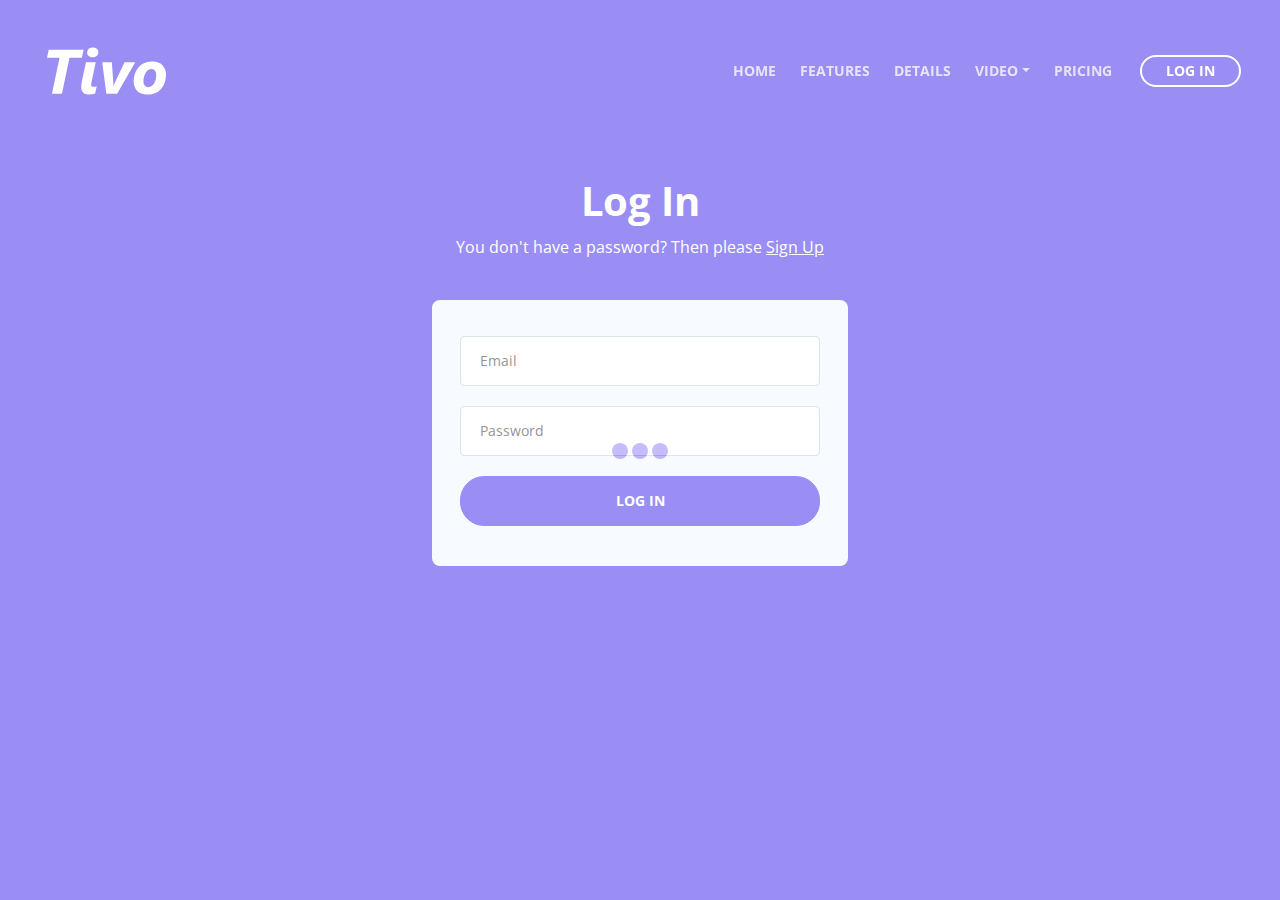
<file: log-in.html>
<!DOCTYPE html>
<html lang="en">
<head>
    <meta charset="utf-8">
    <meta name="viewport" content="width=device-width, initial-scale=1, shrink-to-fit=no">
    
    <!-- SEO Meta Tags -->
    <meta name="description" content="Tivo is a HTML landing page template built with Bootstrap to help you crate engaging presentations for SaaS apps and convert visitors into users.">
    <meta name="author" content="Inovatik">

    <!-- OG Meta Tags to improve the way the post looks when you share the page on LinkedIn, Facebook, Google+ -->
	<meta property="og:site_name" content="" /> <!-- website name -->
	<meta property="og:site" content="" /> <!-- website link -->
	<meta property="og:title" content=""/> <!-- title shown in the actual shared post -->
	<meta property="og:description" content="" /> <!-- description shown in the actual shared post -->
	<meta property="og:image" content="" /> <!-- image link, make sure it's jpg -->
	<meta property="og:url" content="" /> <!-- where do you want your post to link to -->
	<meta property="og:type" content="article" />

    <!-- Website Title -->
    <title>Log In - Tivo - SaaS App HTML Landing Page Template</title>
    
    <!-- Styles -->
    <link href="https://fonts.googleapis.com/css?family=Open+Sans:400,400i,700&display=swap&subset=latin-ext" rel="stylesheet">
    <link href="css/bootstrap.css" rel="stylesheet">
    <link href="css/fontawesome-all.css" rel="stylesheet">
    <link href="css/swiper.css" rel="stylesheet">
	<link href="css/magnific-popup.css" rel="stylesheet">
	<link href="css/styles.css" rel="stylesheet">
	
	<!-- Favicon  -->
    <link rel="icon" href="images/favicon.png">
</head>
<body data-spy="scroll" data-target=".fixed-top">
    
    <!-- Preloader -->
	<div class="spinner-wrapper">
        <div class="spinner">
            <div class="bounce1"></div>
            <div class="bounce2"></div>
            <div class="bounce3"></div>
        </div>
    </div>
    <!-- end of preloader -->
    

    <!-- Navigation -->
    <nav class="navbar navbar-expand-lg navbar-dark navbar-custom fixed-top">
        <div class="container">

            <!-- Text Logo - Use this if you don't have a graphic logo -->
            <!-- <a class="navbar-brand logo-text page-scroll" href="index.html">Tivo</a> -->

            <!-- Image Logo -->
            <a class="navbar-brand logo-image" href="index.html"><img src="images/logo.svg" alt="alternative"></a> 
            
            <!-- Mobile Menu Toggle Button -->
            <button class="navbar-toggler" type="button" data-toggle="collapse" data-target="#navbarsExampleDefault" aria-controls="navbarsExampleDefault" aria-expanded="false" aria-label="Toggle navigation">
                <span class="navbar-toggler-awesome fas fa-bars"></span>
                <span class="navbar-toggler-awesome fas fa-times"></span>
            </button>
            <!-- end of mobile menu toggle button -->

            <div class="collapse navbar-collapse" id="navbarsExampleDefault">
                <ul class="navbar-nav ml-auto">
                    <li class="nav-item">
                        <a class="nav-link page-scroll" href="index.html#header">HOME <span class="sr-only">(current)</span></a>
                    </li>
                    <li class="nav-item">
                        <a class="nav-link page-scroll" href="index.html#features">FEATURES</a>
                    </li>
                    <li class="nav-item">
                        <a class="nav-link page-scroll" href="index.html#details">DETAILS</a>
                    </li>

                    <!-- Dropdown Menu -->          
                    <li class="nav-item dropdown">
                        <a class="nav-link dropdown-toggle page-scroll" href="index.html#video" id="navbarDropdown" role="button" aria-haspopup="true" aria-expanded="false">VIDEO</a>
                        <div class="dropdown-menu" aria-labelledby="navbarDropdown">
                            <a class="dropdown-item" href="article-details.html"><span class="item-text">ARTICLE DETAILS</span></a>
                            <div class="dropdown-items-divide-hr"></div>
                            <a class="dropdown-item" href="terms-conditions.html"><span class="item-text">TERMS CONDITIONS</span></a>
                            <div class="dropdown-items-divide-hr"></div>
                            <a class="dropdown-item" href="privacy-policy.html"><span class="item-text">PRIVACY POLICY</span></a>
                        </div>
                    </li>
                    <!-- end of dropdown menu -->

                    <li class="nav-item">
                        <a class="nav-link page-scroll" href="index.html#pricing">PRICING</a>
                    </li>
                </ul>
                <span class="nav-item">
                    <a class="btn-outline-sm" href="log-in.html">LOG IN</a>
                </span>
            </div>
        </div> <!-- end of container -->
    </nav> <!-- end of navbar -->
    <!-- end of navigation -->


    <!-- Header -->
    <header id="header" class="ex-2-header">
        <div class="container">
            <div class="row">
                <div class="col-lg-12">
                    <h1>Log In</h1>
                   <p>You don't have a password? Then please <a class="white" href="sign-up.html">Sign Up</a></p> 
                    <!-- Sign Up Form -->
                    <div class="form-container">
                        <form id="logInForm" data-toggle="validator" data-focus="false">
                            <div class="form-group">
                                <input type="email" class="form-control-input" id="lemail" required>
                                <label class="label-control" for="lemail">Email</label>
                                <div class="help-block with-errors"></div>
                            </div>
                            <div class="form-group">
                                <input type="text" class="form-control-input" id="lpassword" required>
                                <label class="label-control" for="lpassword">Password</label>
                                <div class="help-block with-errors"></div>
                            </div>
                            <div class="form-group">
                                <button type="submit" class="form-control-submit-button">LOG IN</button>
                            </div>
                            <div class="form-message">
                                <div id="lmsgSubmit" class="h3 text-center hidden"></div>
                            </div>
                        </form>
                    </div> <!-- end of form container -->
                    <!-- end of sign up form -->

                </div> <!-- end of col -->
            </div> <!-- end of row -->
        </div> <!-- end of container -->
    </header> <!-- end of ex-header -->
    <!-- end of header -->


    <!-- Scripts -->
    <script src="js/jquery.min.js"></script> <!-- jQuery for Bootstrap's JavaScript plugins -->
    <script src="js/popper.min.js"></script> <!-- Popper tooltip library for Bootstrap -->
    <script src="js/bootstrap.min.js"></script> <!-- Bootstrap framework -->
    <script src="js/jquery.easing.min.js"></script> <!-- jQuery Easing for smooth scrolling between anchors -->
    <script src="js/swiper.min.js"></script> <!-- Swiper for image and text sliders -->
    <script src="js/jquery.magnific-popup.js"></script> <!-- Magnific Popup for lightboxes -->
    <script src="js/validator.min.js"></script> <!-- Validator.js - Bootstrap plugin that validates forms -->
    <script src="js/scripts.js"></script> <!-- Custom scripts -->
</body>
</html>
</file>
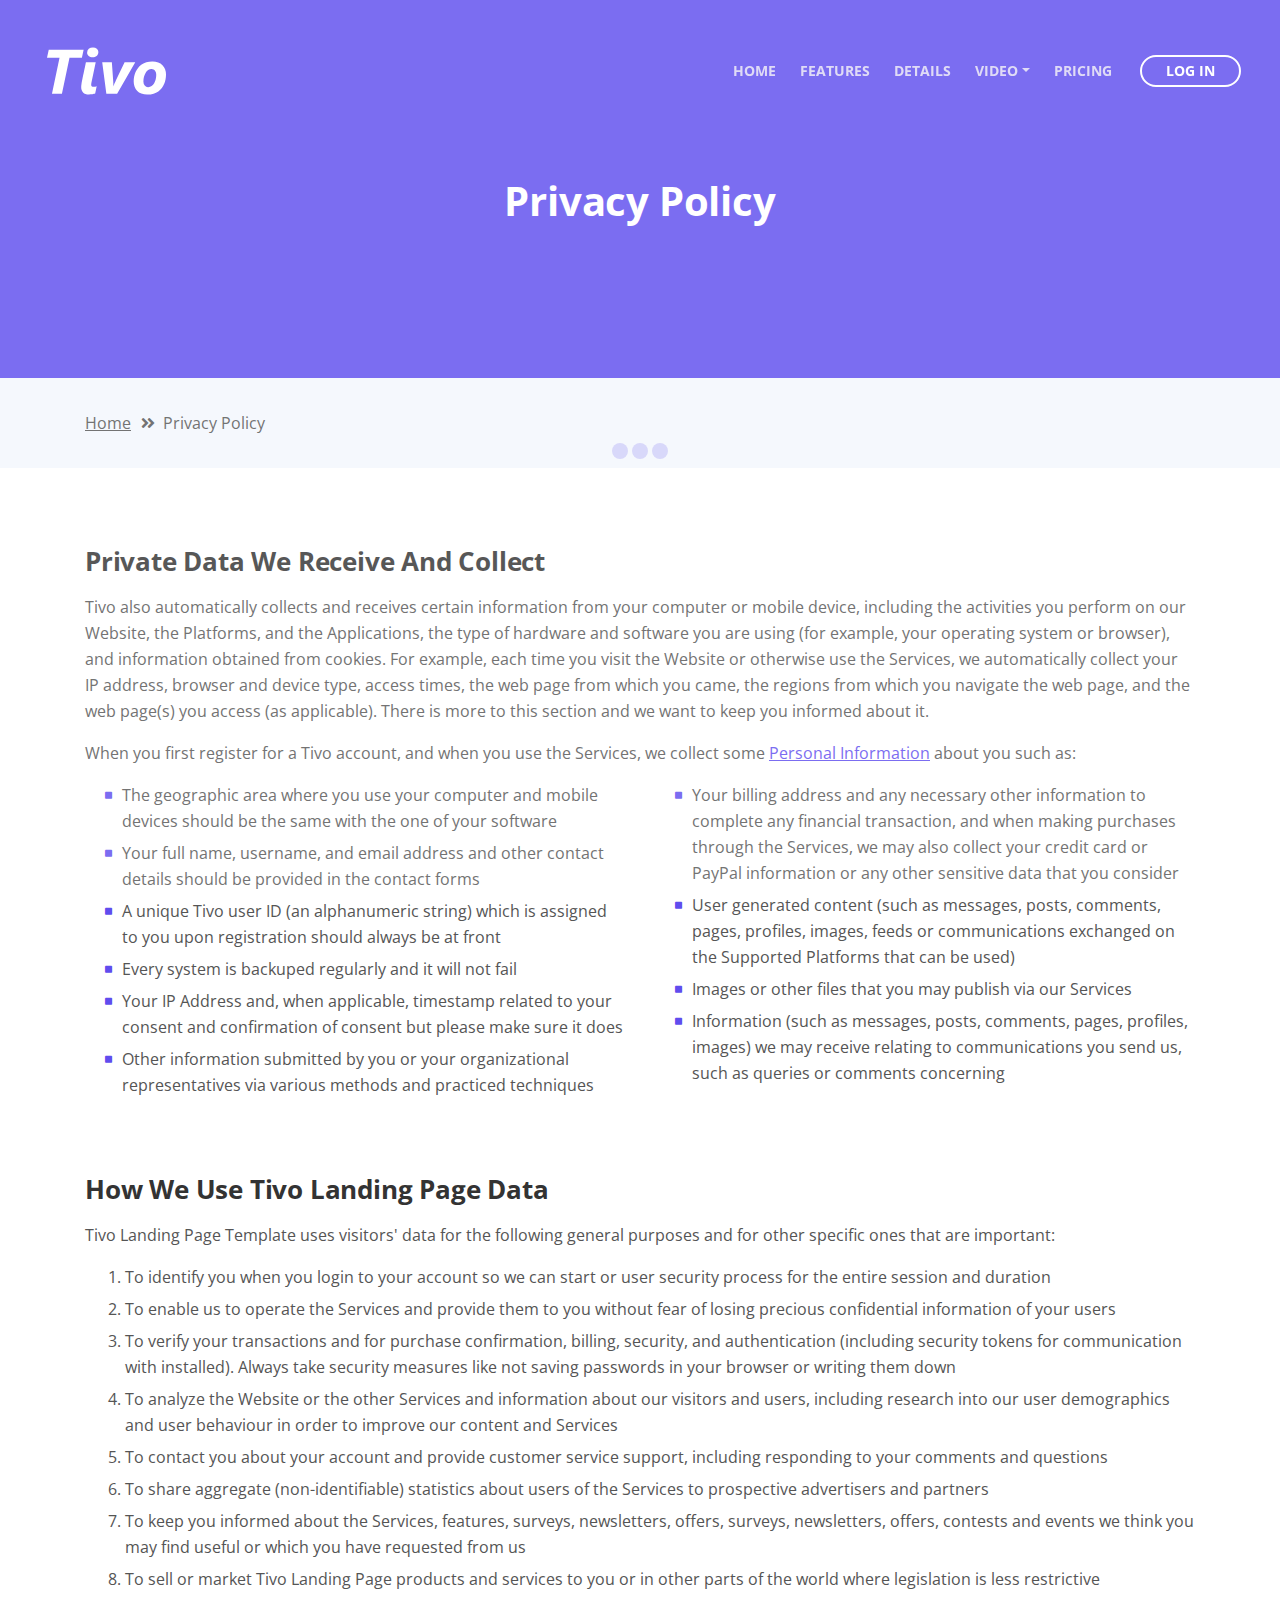
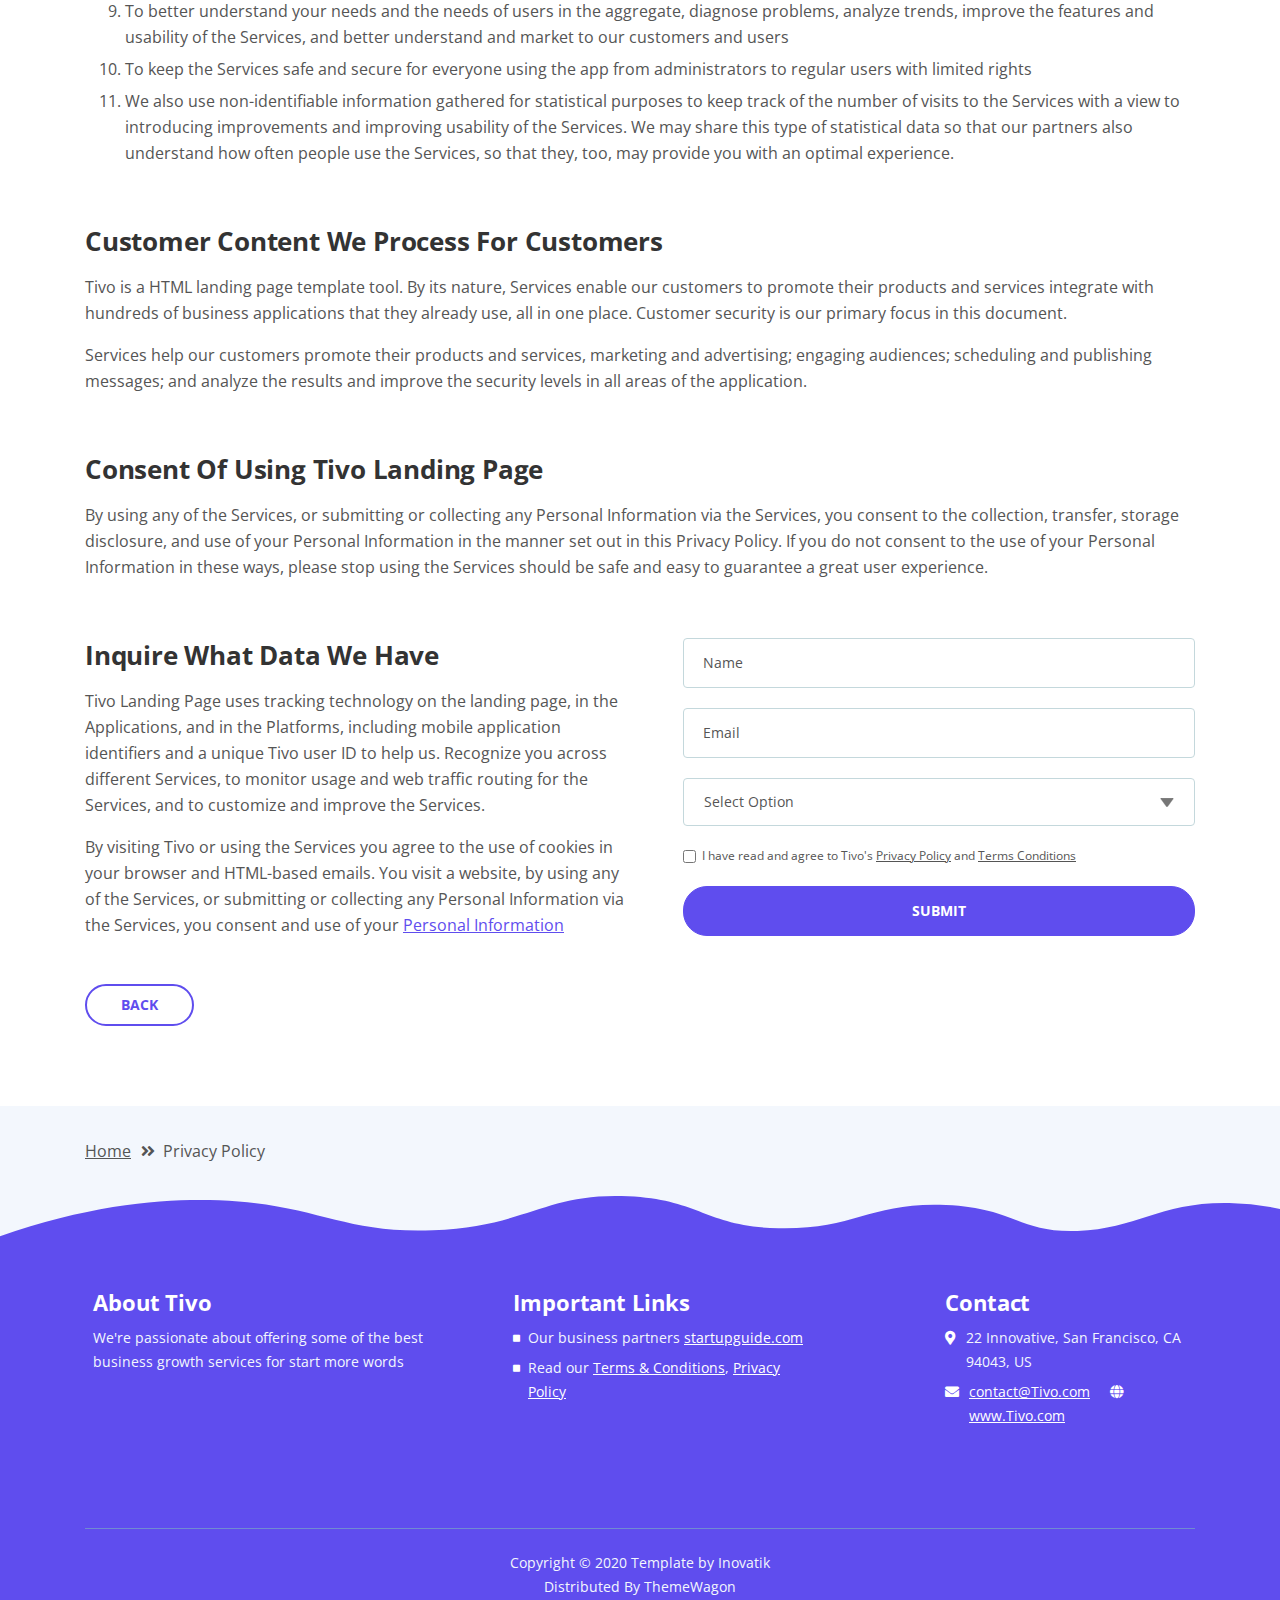
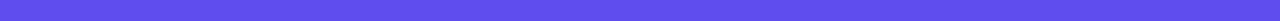
<file: privacy-policy.html>
<!DOCTYPE html>
<html lang="en">
<head>
    <meta charset="utf-8">
    <meta name="viewport" content="width=device-width, initial-scale=1, shrink-to-fit=no">
    
    <!-- SEO Meta Tags -->
    <meta name="description" content="Tivo is a HTML landing page template built with Bootstrap to help you crate engaging presentations for SaaS apps and convert visitors into users.">
    <meta name="author" content="Inovatik">

    <!-- OG Meta Tags to improve the way the post looks when you share the page on LinkedIn, Facebook, Google+ -->
	<meta property="og:site_name" content="" /> <!-- website name -->
	<meta property="og:site" content="" /> <!-- website link -->
	<meta property="og:title" content=""/> <!-- title shown in the actual shared post -->
	<meta property="og:description" content="" /> <!-- description shown in the actual shared post -->
	<meta property="og:image" content="" /> <!-- image link, make sure it's jpg -->
	<meta property="og:url" content="" /> <!-- where do you want your post to link to -->
	<meta property="og:type" content="article" />

    <!-- Website Title -->
    <title>Privacy Policy - Tivo - SaaS App HTML Landing Page Template</title>
    
    <!-- Styles -->
    <link href="https://fonts.googleapis.com/css?family=Open+Sans:400,400i,700&display=swap&subset=latin-ext" rel="stylesheet">
    <link href="css/bootstrap.css" rel="stylesheet">
    <link href="css/fontawesome-all.css" rel="stylesheet">
    <link href="css/swiper.css" rel="stylesheet">
	<link href="css/magnific-popup.css" rel="stylesheet">
	<link href="css/styles.css" rel="stylesheet">
	
	<!-- Favicon  -->
    <link rel="icon" href="images/favicon.png">
</head>
<body data-spy="scroll" data-target=".fixed-top">
    
    <!-- Preloader -->
	<div class="spinner-wrapper">
        <div class="spinner">
            <div class="bounce1"></div>
            <div class="bounce2"></div>
            <div class="bounce3"></div>
        </div>
    </div>
    <!-- end of preloader -->
    

    <!-- Navigation -->
    <nav class="navbar navbar-expand-lg navbar-dark navbar-custom fixed-top">
        <div class="container">

            <!-- Text Logo - Use this if you don't have a graphic logo -->
            <!-- <a class="navbar-brand logo-text page-scroll" href="index.html">Tivo</a> -->

            <!-- Image Logo -->
            <a class="navbar-brand logo-image" href="index.html"><img src="images/logo.svg" alt="alternative"></a> 
            
            <!-- Mobile Menu Toggle Button -->
            <button class="navbar-toggler" type="button" data-toggle="collapse" data-target="#navbarsExampleDefault" aria-controls="navbarsExampleDefault" aria-expanded="false" aria-label="Toggle navigation">
                <span class="navbar-toggler-awesome fas fa-bars"></span>
                <span class="navbar-toggler-awesome fas fa-times"></span>
            </button>
            <!-- end of mobile menu toggle button -->

            <div class="collapse navbar-collapse" id="navbarsExampleDefault">
                <ul class="navbar-nav ml-auto">
                    <li class="nav-item">
                        <a class="nav-link page-scroll" href="index.html#header">HOME <span class="sr-only">(current)</span></a>
                    </li>
                    <li class="nav-item">
                        <a class="nav-link page-scroll" href="index.html#features">FEATURES</a>
                    </li>
                    <li class="nav-item">
                        <a class="nav-link page-scroll" href="index.html#details">DETAILS</a>
                    </li>

                    <!-- Dropdown Menu -->          
                    <li class="nav-item dropdown">
                        <a class="nav-link dropdown-toggle page-scroll" href="index.html#video" id="navbarDropdown" role="button" aria-haspopup="true" aria-expanded="false">VIDEO</a>
                        <div class="dropdown-menu" aria-labelledby="navbarDropdown">
                            <a class="dropdown-item" href="article-details.html"><span class="item-text">ARTICLE DETAILS</span></a>
                            <div class="dropdown-items-divide-hr"></div>
                            <a class="dropdown-item" href="terms-conditions.html"><span class="item-text">TERMS CONDITIONS</span></a>
                            <div class="dropdown-items-divide-hr"></div>
                            <a class="dropdown-item" href="privacy-policy.html"><span class="item-text">PRIVACY POLICY</span></a>
                        </div>
                    </li>
                    <!-- end of dropdown menu -->

                    <li class="nav-item">
                        <a class="nav-link page-scroll" href="index.html#pricing">PRICING</a>
                    </li>
                </ul>
                <span class="nav-item">
                    <a class="btn-outline-sm" href="log-in.html">LOG IN</a>
                </span>
            </div>
        </div> <!-- end of container -->
    </nav> <!-- end of navbar -->
    <!-- end of navigation -->


    <!-- Header -->
    <header id="header" class="ex-header">
        <div class="container">
            <div class="row">
                <div class="col-md-12">
                    <h1>Privacy Policy</h1>
                </div> <!-- end of col -->
            </div> <!-- end of row -->
        </div> <!-- end of container -->
    </header> <!-- end of ex-header -->
    <!-- end of header -->


    <!-- Breadcrumbs -->
    <div class="ex-basic-1">
        <div class="container">
            <div class="row">
                <div class="col-lg-12">
                    <div class="breadcrumbs">
                        <a href="index.html">Home</a><i class="fa fa-angle-double-right"></i><span>Privacy Policy</span>
                    </div> <!-- end of breadcrumbs -->
                </div> <!-- end of col -->
            </div> <!-- end of row -->
        </div> <!-- end of container -->
    </div> <!-- end of ex-basic-1 -->
    <!-- end of breadcrumbs -->


    <!-- Privacy Content -->
    <div class="ex-basic-2">
        <div class="container">
            <div class="row">
                <div class="col-lg-12">
                    <div class="text-container">
                        <h3>Private Data We Receive And Collect</h3>
                        <p>Tivo also automatically collects and receives certain information from your computer or mobile device, including the activities you perform on our Website, the Platforms, and the Applications, the type of hardware and software you are using (for example, your operating system or browser), and information obtained from cookies. For example, each time you visit the Website or otherwise use the Services, we automatically collect your IP address, browser and device type, access times, the web page from which you came, the regions from which you navigate the web page, and the web page(s) you access (as applicable). There is more to this section and we want to keep you informed about it.</p>
                        <p>When you first register for a Tivo account, and when you use the Services, we collect some <a class="blue" href="#your-link">Personal Information</a> about you such as:</p>
                        <div class="row">
                            <div class="col-md-6">
                                <ul class="list-unstyled li-space-lg indent">
                                    <li class="media">
                                        <i class="fas fa-square"></i>
                                        <div class="media-body">The geographic area where you use your computer and mobile devices should be the same with the one of your software</div>
                                    </li>
                                    <li class="media">
                                        <i class="fas fa-square"></i>
                                        <div class="media-body">Your full name, username, and email address and other contact details should be provided in the contact forms</div>
                                    </li>
                                    <li class="media">
                                        <i class="fas fa-square"></i>
                                        <div class="media-body">A unique Tivo user ID (an alphanumeric string) which is assigned to you upon registration should always be at front</div>
                                    </li>
                                    <li class="media">
                                        <i class="fas fa-square"></i>
                                        <div class="media-body">Every system is backuped regularly and it will not fail</div>
                                    </li>
                                    <li class="media">
                                        <i class="fas fa-square"></i>
                                        <div class="media-body">Your IP Address and, when applicable, timestamp related to your consent and confirmation of consent but please make sure it does</div>
                                    </li>
                                    <li class="media">
                                        <i class="fas fa-square"></i>
                                        <div class="media-body">Other information submitted by you or your organizational representatives via various methods and practiced techniques</div>
                                    </li>
                                </ul>
                            </div> <!-- end of col -->

                            <div class="col-md-6">
                                <ul class="list-unstyled li-space-lg indent">
                                    <li class="media">
                                        <i class="fas fa-square"></i>
                                        <div class="media-body">Your billing address and any necessary other information to complete any financial transaction, and when making purchases through the Services, we may also collect your credit card or PayPal information or any other sensitive data that you consider</div>
                                    </li>
                                    <li class="media">
                                        <i class="fas fa-square"></i>
                                        <div class="media-body">User generated content (such as messages, posts, comments, pages, profiles, images, feeds or communications exchanged on the Supported Platforms that can be used)</div>
                                    </li>
                                    <li class="media">
                                        <i class="fas fa-square"></i>
                                        <div class="media-body">Images or other files that you may publish via our Services</div>
                                    </li>
                                    <li class="media">
                                        <i class="fas fa-square"></i>
                                        <div class="media-body">Information (such as messages, posts, comments, pages, profiles, images) we may receive relating to communications you send us, such as queries or comments concerning</div>
                                    </li>
                                </ul>
                            </div> <!-- end of col -->
                        </div> <!-- end of row -->
                    </div> <!-- end of text-container-->
                    
                    <div class="text-container">
                        <h3>How We Use Tivo Landing Page Data</h3>
                        <p>Tivo Landing Page Template uses visitors' data for the following general purposes and for other specific ones that are important:</p>
                        <ol class="li-space-lg">
                            <li>To identify you when you login to your account so we can start or user security process for the entire session and duration</li>
                            <li>To enable us to operate the Services and provide them to you without fear of losing precious confidential information of your users</li>
                            <li>To verify your transactions and for purchase confirmation, billing, security, and authentication (including security tokens for communication with installed). Always take security measures like not saving passwords in your browser or writing them down</li>
                            <li>To analyze the Website or the other Services and information about our visitors and users, including research into our user demographics and user behaviour in order to improve our content and Services</li>
                            <li>To contact you about your account and provide customer service support, including responding to your comments and questions</li>
                            <li>To share aggregate (non-identifiable) statistics about users of the Services to prospective advertisers and partners</li>
                            <li>To keep you informed about the Services, features, surveys, newsletters, offers, surveys, newsletters, offers, contests and events we think you may find useful or which you have requested from us</li>
                            <li>To sell or market Tivo Landing Page products and services to you or in other parts of the world where legislation is less restrictive</li>
                            <li>To better understand your needs and the needs of users in the aggregate, diagnose problems, analyze trends, improve the features and usability of the Services, and better understand and market to our customers and users</li>
                            <li>To keep the Services safe and secure for everyone using the app from administrators to regular users with limited rights</li>
                            <li>We also use non-identifiable information gathered for statistical purposes to keep track of the number of visits to the Services with a view to introducing improvements and improving usability of the Services. We may share this type of statistical data so that our partners also understand how often people use the Services, so that they, too, may provide you with an optimal experience.</li>
                        </ol>
                    </div> <!-- end of text-container -->

                    <div class="text-container">
                        <h3>Customer Content We Process For Customers</h3>
                        <p>Tivo is a HTML landing page template tool. By its nature, Services enable our customers to promote their products and services integrate with hundreds of business applications that they already use, all in one place. Customer security is our primary focus in this document.</p>
                        <p>Services help our customers promote their products and services, marketing and advertising; engaging audiences; scheduling and publishing messages; and analyze the results and improve the security levels in all areas of the application.</p>
                    </div> <!-- end of text container -->

                    <div class="text-container">
                        <h3>Consent Of Using Tivo Landing Page</h3>
					    <p>By using any of the Services, or submitting or collecting any Personal Information via the Services, you consent to the collection, transfer, storage disclosure, and use of your Personal Information in the manner set out in this Privacy Policy. If you do not consent to the use of your Personal Information in these ways, please stop using the Services should be safe and easy to guarantee a great user experience.</p>
                    </div> <!-- end of text-container -->
                                       
                    <div class="row">
                        <div class="col-md-6">
                            <div class="text-container last">
                                <h3>Inquire What Data We Have</h3>
                                <p>Tivo Landing Page uses tracking technology on the landing page, in the Applications, and in the Platforms, including mobile application identifiers and a unique Tivo user ID to help us. Recognize you across different Services, to monitor usage and web traffic routing for the Services, and to customize and improve the Services.</p>
                                <p>By visiting Tivo or using the Services you agree to the use of cookies in your browser and HTML-based emails. You visit a website, by using any of the Services, or submitting or collecting any Personal Information via the Services, you consent and use of your <a class="blue" href="#your-link">Personal Information</a></p>
                            </div> <!-- end of text container -->
                        </div> <!-- end of col-->
                        <div class="col-md-6">

                            <!-- Privacy Form -->
                            <div class="form-container">
                                <form id="privacyForm" data-toggle="validator" data-focus="false">
                                    <div class="form-group">
                                        <input type="text" class="form-control-input" id="pname" required>
                                        <label class="label-control" for="pname">Name</label>
                                        <div class="help-block with-errors"></div>
                                    </div>
                                    <div class="form-group">
                                        <input type="email" class="form-control-input" id="pemail" required>
                                        <label class="label-control" for="pemail">Email</label>
                                        <div class="help-block with-errors"></div>
                                    </div>
                                    <div class="form-group">
                                        <select class="form-control-select" id="pselect" required>
                                            <option class="select-option" value="" disabled selected>Select Option</option>
                                            <option class="select-option" value="Delete data">Delete my data</option>
                                            <option class="select-option" value="Show me data">Show me my data</option>
                                        </select>
                                        <div class="help-block with-errors"></div>
                                    </div>
                                    <div class="form-group checkbox">
                                        <input type="checkbox" id="pterms" value="Agreed-to-Terms" required>I have read and agree to Tivo's <a href="privacy-policy.html">Privacy Policy</a> and <a href="terms-conditions.html">Terms Conditions</a>
                                        <div class="help-block with-errors"></div>
                                    </div>
                                    <div class="form-group">
                                        <button type="submit" class="form-control-submit-button">SUBMIT</button>
                                    </div>
                                    <div class="form-message">
                                        <div id="pmsgSubmit" class="h3 text-center hidden"></div>
                                    </div>
                                </form>
                            </div> <!-- end of form container -->
                            <!-- end of privacy form -->

                        </div> <!-- end of col--> 
                    </div> <!-- end of row -->
                    <a class="btn-outline-reg" href="index.html">BACK</a>
                </div> <!-- end of col-->
            </div> <!-- end of row -->
        </div> <!-- end of container -->
    </div> <!-- end of ex-basic-2 -->
    <!-- end of privacy content -->


    <!-- Breadcrumbs -->
    <div class="ex-basic-1">
        <div class="container">
            <div class="row">
                <div class="col-lg-12">
                    <div class="breadcrumbs">
                        <a href="index.html">Home</a><i class="fa fa-angle-double-right"></i><span>Privacy Policy</span>
                    </div> <!-- end of breadcrumbs -->
                </div> <!-- end of col -->
            </div> <!-- end of row -->
        </div> <!-- end of container -->
    </div> <!-- end of ex-basic-1 -->
    <!-- end of breadcrumbs -->

    
    <!-- Footer -->
    <svg class="ex-footer-frame" data-name="Layer 2" xmlns="http://www.w3.org/2000/svg" preserveAspectRatio="none" viewBox="0 0 1920 79"><defs><style>.cls-2{fill:#5f4def;}</style></defs><title>footer-frame</title><path class="cls-2" d="M0,72.427C143,12.138,255.5,4.577,328.644,7.943c147.721,6.8,183.881,60.242,320.83,53.737,143-6.793,167.826-68.128,293-60.9,109.095,6.3,115.68,54.364,225.251,57.319,113.58,3.064,138.8-47.711,251.189-41.8,104.012,5.474,109.713,50.4,197.369,46.572,89.549-3.91,124.375-52.563,227.622-50.155A338.646,338.646,0,0,1,1920,23.467V79.75H0V72.427Z" transform="translate(0 -0.188)"/></svg>
    <div class="footer">
        <div class="container">
            <div class="row">
                <div class="col-md-4">
                    <div class="footer-col first">
                        <h4>About Tivo</h4>
                        <p class="p-small">We're passionate about offering some of the best business growth services for start more words</p>
                    </div>
                </div> <!-- end of col -->
                <div class="col-md-4">
                    <div class="footer-col middle">
                        <h4>Important Links</h4>
                        <ul class="list-unstyled li-space-lg p-small">
                            <li class="media">
                                <i class="fas fa-square"></i>
                                <div class="media-body">Our business partners <a class="white" href="#your-link">startupguide.com</a></div>
                            </li>
                            <li class="media">
                                <i class="fas fa-square"></i>
                                <div class="media-body">Read our <a class="white" href="terms-conditions.html">Terms & Conditions</a>, <a class="white" href="privacy-policy.html">Privacy Policy</a></div>
                            </li>
                        </ul>
                    </div>
                </div> <!-- end of col -->
                <div class="col-md-4">
                    <div class="footer-col last">
                        <h4>Contact</h4>
                        <ul class="list-unstyled li-space-lg p-small">
                            <li class="media">
                                <i class="fas fa-map-marker-alt"></i>
                                <div class="media-body">22 Innovative, San Francisco, CA 94043, US</div>
                            </li>
                            <li class="media">
                                <i class="fas fa-envelope"></i>
                                <div class="media-body"><a class="white" href="mailto:contact@Tivo.com">contact@Tivo.com</a> <i class="fas fa-globe"></i><a class="white" href="#your-link">www.Tivo.com</a></div>
                            </li>
                        </ul>
                    </div> 
                </div> <!-- end of col -->
            </div> <!-- end of row -->
        </div> <!-- end of container -->
    </div> <!-- end of footer -->  
    <!-- end of footer -->


    <!-- Copyright -->
    <div class="copyright">
        <div class="container">
            <div class="row">
                <div class="col-lg-12">
                    <p class="p-small">Copyright © 2020 <a href="https://inovatik.com">Template by Inovatik</a><br>
                        Distributed By <a href="https://themewagon.com" target="_blank">ThemeWagon</a>
                    </p>
                </div> <!-- end of col -->
            </div> <!-- enf of row -->
        </div> <!-- end of container -->
    </div> <!-- end of copyright --> 
    <!-- end of copyright -->
    
    	
    <!-- Scripts -->
    <script src="js/jquery.min.js"></script> <!-- jQuery for Bootstrap's JavaScript plugins -->
    <script src="js/popper.min.js"></script> <!-- Popper tooltip library for Bootstrap -->
    <script src="js/bootstrap.min.js"></script> <!-- Bootstrap framework -->
    <script src="js/jquery.easing.min.js"></script> <!-- jQuery Easing for smooth scrolling between anchors -->
    <script src="js/swiper.min.js"></script> <!-- Swiper for image and text sliders -->
    <script src="js/jquery.magnific-popup.js"></script> <!-- Magnific Popup for lightboxes -->
    <script src="js/validator.min.js"></script> <!-- Validator.js - Bootstrap plugin that validates forms -->
    <script src="js/scripts.js"></script> <!-- Custom scripts -->
</body>
</html>
</file>
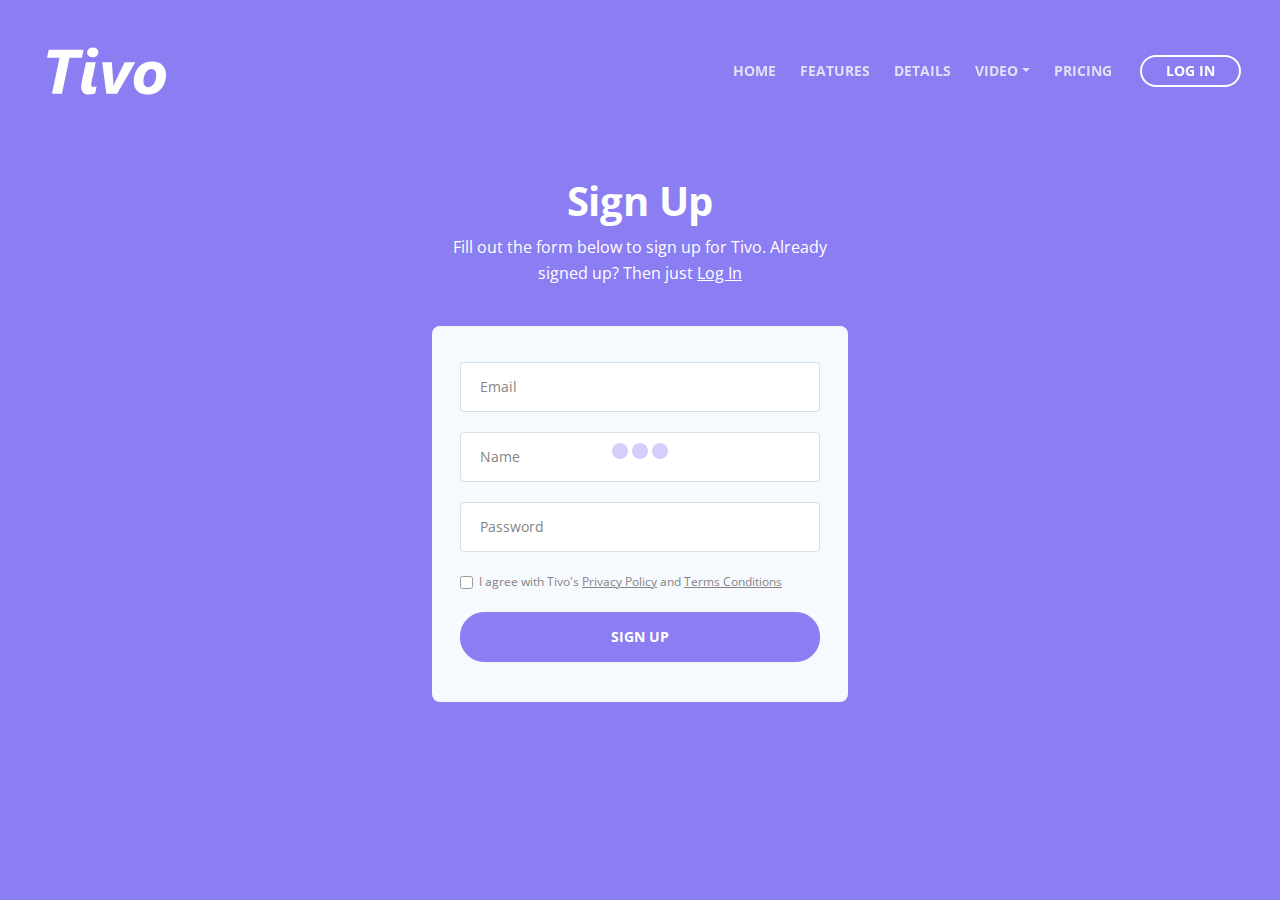
<file: sign-up.html>
<!DOCTYPE html>
<html lang="en">
<head>
    <meta charset="utf-8">
    <meta name="viewport" content="width=device-width, initial-scale=1, shrink-to-fit=no">
    
    <!-- SEO Meta Tags -->
    <meta name="description" content="Tivo is a HTML landing page template built with Bootstrap to help you crate engaging presentations for SaaS apps and convert visitors into users.">
    <meta name="author" content="Inovatik">

    <!-- OG Meta Tags to improve the way the post looks when you share the page on LinkedIn, Facebook, Google+ -->
	<meta property="og:site_name" content="" /> <!-- website name -->
	<meta property="og:site" content="" /> <!-- website link -->
	<meta property="og:title" content=""/> <!-- title shown in the actual shared post -->
	<meta property="og:description" content="" /> <!-- description shown in the actual shared post -->
	<meta property="og:image" content="" /> <!-- image link, make sure it's jpg -->
	<meta property="og:url" content="" /> <!-- where do you want your post to link to -->
	<meta property="og:type" content="article" />

    <!-- Website Title -->
    <title>Sign Up - Tivo - SaaS App HTML Landing Page Template</title>
    
    <!-- Styles -->
    <link href="https://fonts.googleapis.com/css?family=Open+Sans:400,400i,700&display=swap&subset=latin-ext" rel="stylesheet">
    <link href="css/bootstrap.css" rel="stylesheet">
    <link href="css/fontawesome-all.css" rel="stylesheet">
    <link href="css/swiper.css" rel="stylesheet">
	<link href="css/magnific-popup.css" rel="stylesheet">
	<link href="css/styles.css" rel="stylesheet">
	
	<!-- Favicon  -->
    <link rel="icon" href="images/favicon.png">
</head>
<body data-spy="scroll" data-target=".fixed-top">
    
    <!-- Preloader -->
	<div class="spinner-wrapper">
        <div class="spinner">
            <div class="bounce1"></div>
            <div class="bounce2"></div>
            <div class="bounce3"></div>
        </div>
    </div>
    <!-- end of preloader -->
    

    <!-- Navigation -->
    <nav class="navbar navbar-expand-lg navbar-dark navbar-custom fixed-top">
        <div class="container">

            <!-- Text Logo - Use this if you don't have a graphic logo -->
            <!-- <a class="navbar-brand logo-text page-scroll" href="index.html">Tivo</a> -->

            <!-- Image Logo -->
            <a class="navbar-brand logo-image" href="index.html"><img src="images/logo.svg" alt="alternative"></a> 
            
            <!-- Mobile Menu Toggle Button -->
            <button class="navbar-toggler" type="button" data-toggle="collapse" data-target="#navbarsExampleDefault" aria-controls="navbarsExampleDefault" aria-expanded="false" aria-label="Toggle navigation">
                <span class="navbar-toggler-awesome fas fa-bars"></span>
                <span class="navbar-toggler-awesome fas fa-times"></span>
            </button>
            <!-- end of mobile menu toggle button -->

            <div class="collapse navbar-collapse" id="navbarsExampleDefault">
                <ul class="navbar-nav ml-auto">
                    <li class="nav-item">
                        <a class="nav-link page-scroll" href="index.html#header">HOME <span class="sr-only">(current)</span></a>
                    </li>
                    <li class="nav-item">
                        <a class="nav-link page-scroll" href="index.html#features">FEATURES</a>
                    </li>
                    <li class="nav-item">
                        <a class="nav-link page-scroll" href="index.html#details">DETAILS</a>
                    </li>

                    <!-- Dropdown Menu -->          
                    <li class="nav-item dropdown">
                        <a class="nav-link dropdown-toggle page-scroll" href="index.html#video" id="navbarDropdown" role="button" aria-haspopup="true" aria-expanded="false">VIDEO</a>
                        <div class="dropdown-menu" aria-labelledby="navbarDropdown">
                            <a class="dropdown-item" href="article-details.html"><span class="item-text">ARTICLE DETAILS</span></a>
                            <div class="dropdown-items-divide-hr"></div>
                            <a class="dropdown-item" href="terms-conditions.html"><span class="item-text">TERMS CONDITIONS</span></a>
                            <div class="dropdown-items-divide-hr"></div>
                            <a class="dropdown-item" href="privacy-policy.html"><span class="item-text">PRIVACY POLICY</span></a>
                        </div>
                    </li>
                    <!-- end of dropdown menu -->

                    <li class="nav-item">
                        <a class="nav-link page-scroll" href="index.html#pricing">PRICING</a>
                    </li>
                </ul>
                <span class="nav-item">
                    <a class="btn-outline-sm" href="log-in.html">LOG IN</a>
                </span>
            </div>
        </div> <!-- end of container -->
    </nav> <!-- end of navbar -->
    <!-- end of navigation -->


    <!-- Header -->
    <header id="header" class="ex-2-header">
        <div class="container">
            <div class="row">
                <div class="col-lg-12">
                    <h1>Sign Up</h1>
                   <p>Fill out the form below to sign up for Tivo. Already signed up? Then just <a class="white" href="log-in.html">Log In</a></p> 
                    <!-- Sign Up Form -->
                    <div class="form-container">
                        <form id="signUpForm" data-toggle="validator" data-focus="false">
                            <div class="form-group">
                                <input type="email" class="form-control-input" id="semail" required>
                                <label class="label-control" for="semail">Email</label>
                                <div class="help-block with-errors"></div>
                            </div>
                            <div class="form-group">
                                <input type="text" class="form-control-input" id="sname" required>
                                <label class="label-control" for="sname">Name</label>
                                <div class="help-block with-errors"></div>
                            </div>
                            <div class="form-group">
                                <input type="text" class="form-control-input" id="spassword" required>
                                <label class="label-control" for="spassword">Password</label>
                                <div class="help-block with-errors"></div>
                            </div>
                            <div class="form-group checkbox">
                                <input type="checkbox" id="sterms" value="Agreed-to-Terms" required>I agree with Tivo's <a href="privacy-policy.html">Privacy Policy</a> and <a href="terms-conditions.html">Terms Conditions</a>
                                <div class="help-block with-errors"></div>
                            </div>
                            <div class="form-group">
                                <button type="submit" class="form-control-submit-button">SIGN UP</button>
                            </div>
                            <div class="form-message">
                                <div id="smsgSubmit" class="h3 text-center hidden"></div>
                            </div>
                        </form>
                    </div> <!-- end of form container -->
                    <!-- end of sign up form -->

                </div> <!-- end of col -->
            </div> <!-- end of row -->
        </div> <!-- end of container -->
    </header> <!-- end of ex-header -->
    <!-- end of header -->


    <!-- Scripts -->
    <script src="js/jquery.min.js"></script> <!-- jQuery for Bootstrap's JavaScript plugins -->
    <script src="js/popper.min.js"></script> <!-- Popper tooltip library for Bootstrap -->
    <script src="js/bootstrap.min.js"></script> <!-- Bootstrap framework -->
    <script src="js/jquery.easing.min.js"></script> <!-- jQuery Easing for smooth scrolling between anchors -->
    <script src="js/swiper.min.js"></script> <!-- Swiper for image and text sliders -->
    <script src="js/jquery.magnific-popup.js"></script> <!-- Magnific Popup for lightboxes -->
    <script src="js/validator.min.js"></script> <!-- Validator.js - Bootstrap plugin that validates forms -->
    <script src="js/scripts.js"></script> <!-- Custom scripts -->
</body>
</html>
</file>
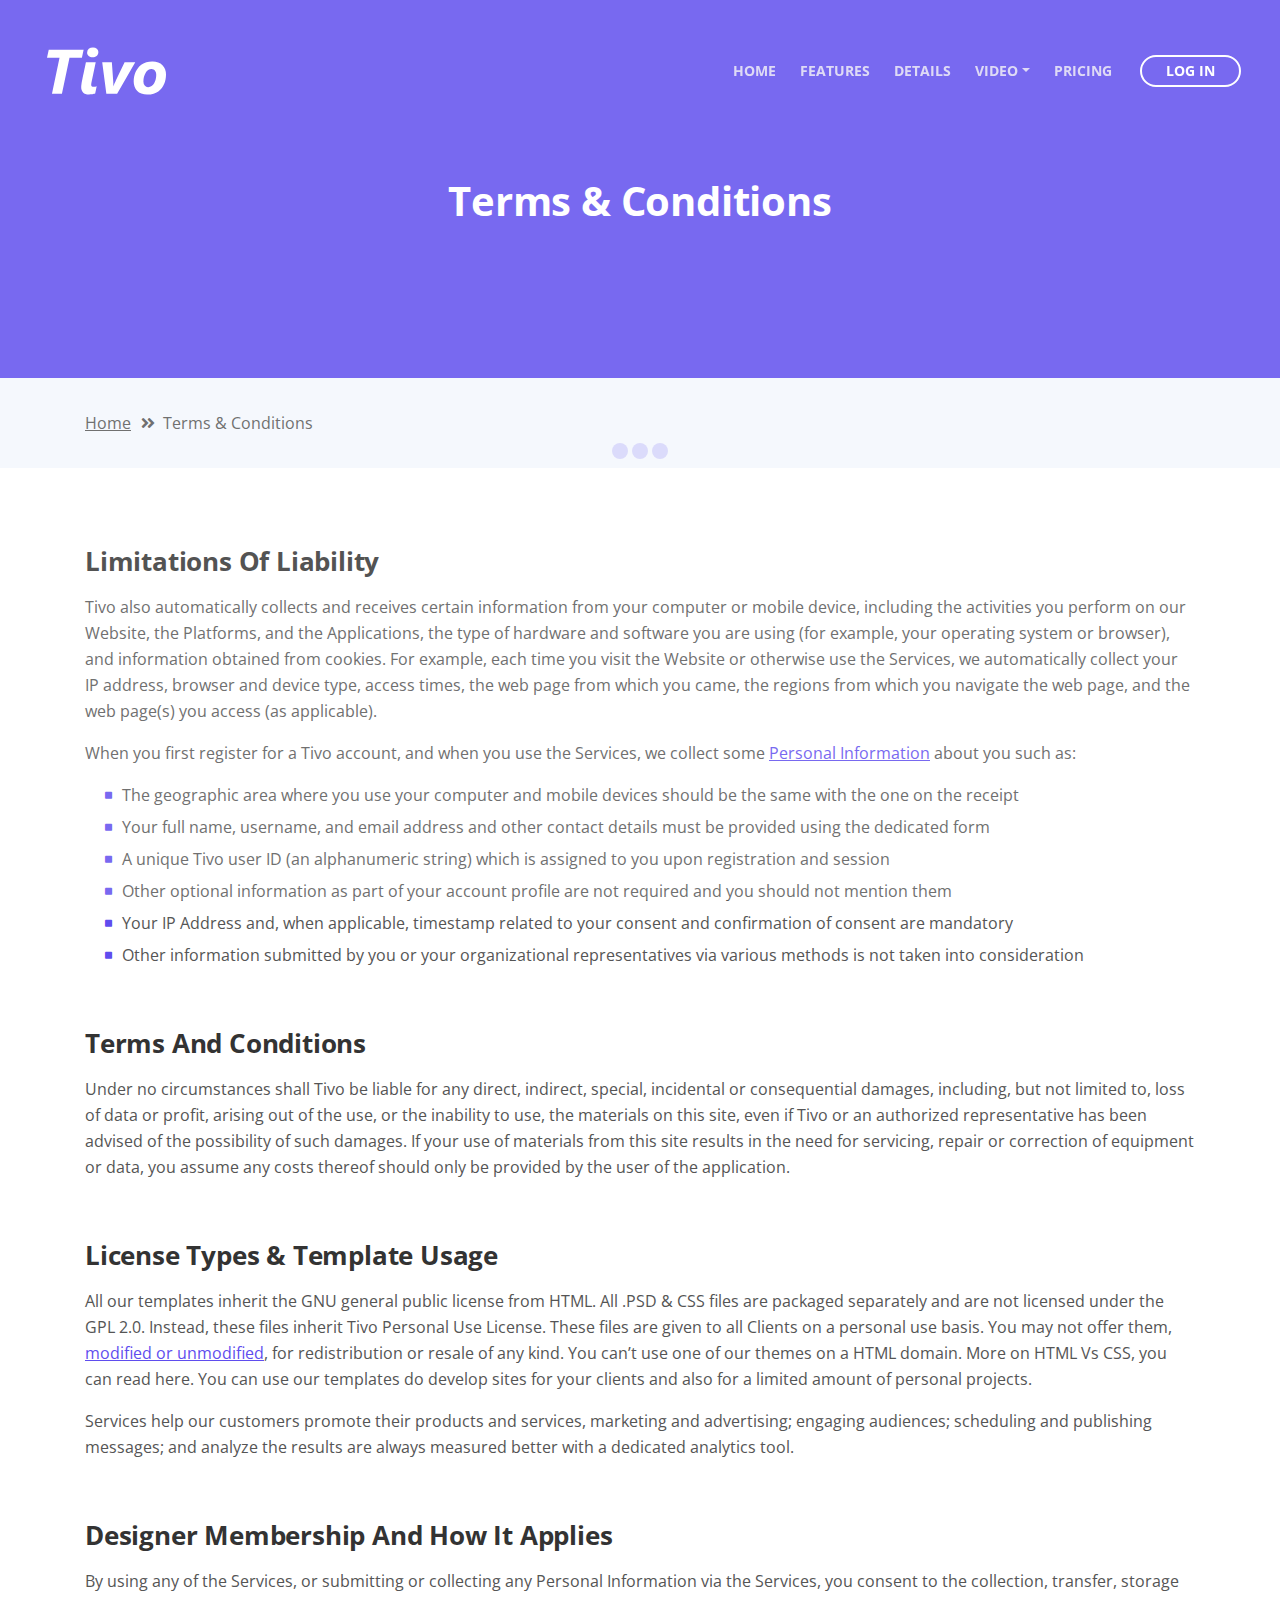
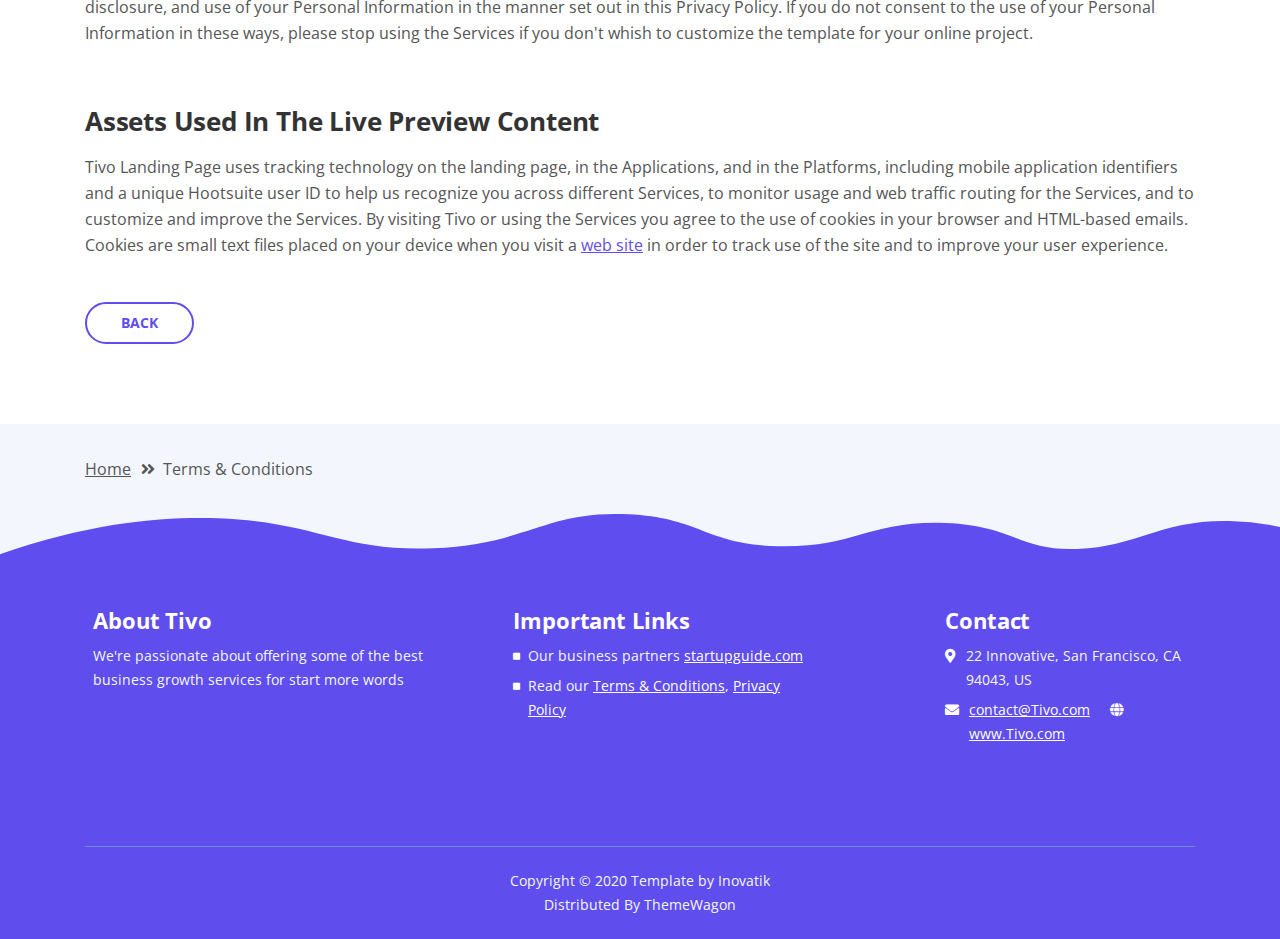
<file: terms-conditions.html>
<!DOCTYPE html>
<html lang="en">
<head>
    <meta charset="utf-8">
    <meta name="viewport" content="width=device-width, initial-scale=1, shrink-to-fit=no">
    
    <!-- SEO Meta Tags -->
    <meta name="description" content="Tivo is a HTML landing page template built with Bootstrap to help you crate engaging presentations for SaaS apps and convert visitors into users.">
    <meta name="author" content="Inovatik">

    <!-- OG Meta Tags to improve the way the post looks when you share the page on LinkedIn, Facebook, Google+ -->
	<meta property="og:site_name" content="" /> <!-- website name -->
	<meta property="og:site" content="" /> <!-- website link -->
	<meta property="og:title" content=""/> <!-- title shown in the actual shared post -->
	<meta property="og:description" content="" /> <!-- description shown in the actual shared post -->
	<meta property="og:image" content="" /> <!-- image link, make sure it's jpg -->
	<meta property="og:url" content="" /> <!-- where do you want your post to link to -->
	<meta property="og:type" content="article" />

    <!-- Website Title -->
    <title>Terms Conditions - Tivo - SaaS App HTML Landing Page Template</title>
    
    <!-- Styles -->
    <link href="https://fonts.googleapis.com/css?family=Open+Sans:400,400i,700&display=swap&subset=latin-ext" rel="stylesheet">
    <link href="css/bootstrap.css" rel="stylesheet">
    <link href="css/fontawesome-all.css" rel="stylesheet">
    <link href="css/swiper.css" rel="stylesheet">
	<link href="css/magnific-popup.css" rel="stylesheet">
	<link href="css/styles.css" rel="stylesheet">
	
	<!-- Favicon  -->
    <link rel="icon" href="images/favicon.png">
</head>
<body data-spy="scroll" data-target=".fixed-top">
    
    <!-- Preloader -->
	<div class="spinner-wrapper">
        <div class="spinner">
            <div class="bounce1"></div>
            <div class="bounce2"></div>
            <div class="bounce3"></div>
        </div>
    </div>
    <!-- end of preloader -->
    

    <!-- Navigation -->
    <nav class="navbar navbar-expand-lg navbar-dark navbar-custom fixed-top">
        <div class="container">

            <!-- Text Logo - Use this if you don't have a graphic logo -->
            <!-- <a class="navbar-brand logo-text page-scroll" href="index.html">Tivo</a> -->

            <!-- Image Logo -->
            <a class="navbar-brand logo-image" href="index.html"><img src="images/logo.svg" alt="alternative"></a> 
            
            <!-- Mobile Menu Toggle Button -->
            <button class="navbar-toggler" type="button" data-toggle="collapse" data-target="#navbarsExampleDefault" aria-controls="navbarsExampleDefault" aria-expanded="false" aria-label="Toggle navigation">
                <span class="navbar-toggler-awesome fas fa-bars"></span>
                <span class="navbar-toggler-awesome fas fa-times"></span>
            </button>
            <!-- end of mobile menu toggle button -->

            <div class="collapse navbar-collapse" id="navbarsExampleDefault">
                <ul class="navbar-nav ml-auto">
                    <li class="nav-item">
                        <a class="nav-link page-scroll" href="index.html#header">HOME <span class="sr-only">(current)</span></a>
                    </li>
                    <li class="nav-item">
                        <a class="nav-link page-scroll" href="index.html#features">FEATURES</a>
                    </li>
                    <li class="nav-item">
                        <a class="nav-link page-scroll" href="index.html#details">DETAILS</a>
                    </li>

                    <!-- Dropdown Menu -->          
                    <li class="nav-item dropdown">
                        <a class="nav-link dropdown-toggle page-scroll" href="index.html#video" id="navbarDropdown" role="button" aria-haspopup="true" aria-expanded="false">VIDEO</a>
                        <div class="dropdown-menu" aria-labelledby="navbarDropdown">
                            <a class="dropdown-item" href="article-details.html"><span class="item-text">ARTICLE DETAILS</span></a>
                            <div class="dropdown-items-divide-hr"></div>
                            <a class="dropdown-item" href="terms-conditions.html"><span class="item-text">TERMS CONDITIONS</span></a>
                            <div class="dropdown-items-divide-hr"></div>
                            <a class="dropdown-item" href="privacy-policy.html"><span class="item-text">PRIVACY POLICY</span></a>
                        </div>
                    </li>
                    <!-- end of dropdown menu -->

                    <li class="nav-item">
                        <a class="nav-link page-scroll" href="index.html#pricing">PRICING</a>
                    </li>
                </ul>
                <span class="nav-item">
                    <a class="btn-outline-sm" href="log-in.html">LOG IN</a>
                </span>
            </div>
        </div> <!-- end of container -->
    </nav> <!-- end of navbar -->
    <!-- end of navigation -->


    <!-- Header -->
    <header id="header" class="ex-header">
        <div class="container">
            <div class="row">
                <div class="col-lg-12">
                    <h1>Terms & Conditions</h1>
                </div> <!-- end of col -->
            </div> <!-- end of row -->
        </div> <!-- end of container -->
    </header> <!-- end of ex-header -->
    <!-- end of header -->


    <!-- Breadcrumbs -->
    <div class="ex-basic-1">
        <div class="container">
            <div class="row">
                <div class="col-lg-12">
                    <div class="breadcrumbs">
                        <a href="index.html">Home</a><i class="fa fa-angle-double-right"></i><span>Terms & Conditions</span>
                    </div> <!-- end of breadcrumbs -->
                </div> <!-- end of col -->
            </div> <!-- end of row -->
        </div> <!-- end of container -->
    </div> <!-- end of ex-basic-1 -->
    <!-- end of breadcrumbs -->


    <!-- Terms Content -->
    <div class="ex-basic-2">
        <div class="container">
            <div class="row">
                <div class="col-lg-12">
                    <div class="text-container">
                        <h3>Limitations Of Liability</h3>
                        <p>Tivo also automatically collects and receives certain information from your computer or mobile device, including the activities you perform on our Website, the Platforms, and the Applications, the type of hardware and software you are using (for example, your operating system or browser), and information obtained from cookies. For example, each time you visit the Website or otherwise use the Services, we automatically collect your IP address, browser and device type, access times, the web page from which you came, the regions from which you navigate the web page, and the web page(s) you access (as applicable).</p>
                        <p>When you first register for a Tivo account, and when you use the Services, we collect some <a class="blue" href="#your-link">Personal Information</a> about you such as:</p>
                        <ul class="list-unstyled li-space-lg indent">
                            <li class="media">
                                <i class="fas fa-square"></i>
                                <div class="media-body">The geographic area where you use your computer and mobile devices should be the same with the one on the receipt</div>
                            </li>
                            <li class="media">
                                <i class="fas fa-square"></i>
                                <div class="media-body">Your full name, username, and email address and other contact details must be provided using the dedicated form</div>
                            </li>
                            <li class="media">
                                <i class="fas fa-square"></i>
                                <div class="media-body">A unique Tivo user ID (an alphanumeric string) which is assigned to you upon registration and session</div>
                            </li>
                            <li class="media">
                                <i class="fas fa-square"></i>
                                <div class="media-body">Other optional information as part of your account profile are not required and you should not mention them</div>
                            </li>
                            <li class="media">
                                <i class="fas fa-square"></i>
                                <div class="media-body">Your IP Address and, when applicable, timestamp related to your consent and confirmation of consent are mandatory</div>
                            </li>
                            <li class="media">
                                <i class="fas fa-square"></i>
                                <div class="media-body">Other information submitted by you or your organizational representatives via various methods is not taken into consideration</div>
                            </li>
                        </ul>
                    </div> <!-- end of text-container -->
                    
                    <div class="text-container">
                        <h3>Terms And Conditions</h3>
                        <p>Under no circumstances shall Tivo be liable for any direct, indirect, special, incidental or consequential damages, including, but not limited to, loss of data or profit, arising out of the use, or the inability to use, the materials on this site, even if Tivo or an authorized representative has been advised of the possibility of such damages. If your use of materials from this site results in the need for servicing, repair or correction of equipment or data, you assume any costs thereof should only be provided by the user of the application.</p>
                    </div> <!-- end of text-container -->

                    <div class="text-container">
                        <h3>License Types & Template Usage</h3>
                        <p>All our templates inherit the GNU general public license from HTML. All .PSD & CSS files are packaged separately and are not licensed under the GPL 2.0. Instead, these files inherit Tivo Personal Use License. These files are given to all Clients on a personal use basis. You may not offer them, <a class="blue" href="#your-link">modified or unmodified</a>, for redistribution or resale of any kind. You can’t use one of our themes on a HTML domain. More on HTML Vs CSS, you can read here. You can use our templates do develop sites for your clients and also for a limited amount of personal projects.</p>
                        <p>Services help our customers promote their products and services, marketing and advertising; engaging audiences; scheduling and publishing messages; and analyze the results are always measured better with a dedicated analytics tool.</p>
                    </div> <!-- end of text-container -->

                    <div class="text-container">
                        <h3>Designer Membership And How It Applies</h3>
                        <p>By using any of the Services, or submitting or collecting any Personal Information via the Services, you consent to the collection, transfer, storage disclosure, and use of your Personal Information in the manner set out in this Privacy Policy. If you do not consent to the use of your Personal Information in these ways, please stop using the Services if you don't whish to customize the template for your online project.</p>
                    </div> <!-- end of text-container -->
                    
                    <div class="text-container last">
                        <h3>Assets Used In The Live Preview Content</h3>
                        <p>Tivo Landing Page uses tracking technology on the landing page, in the Applications, and in the Platforms, including mobile application identifiers and a unique Hootsuite user ID to help us recognize you across different Services, to monitor usage and web traffic routing for the Services, and to customize and improve the Services. By visiting Tivo or using the Services you agree to the use of cookies in your browser and HTML-based emails. Cookies are small text files placed on your device when you visit a <a class="blue" href="#your-link">web site</a> in order to track use of the site and to improve your user experience.</p>
                        <a class="btn-outline-reg" href="index.html">BACK</a>
                    </div> <!-- end of text-container -->
                </div>
            </div> <!-- end of row -->
        </div> <!-- end of container -->
    </div> <!-- end of ex-basic -->
    <!-- end of terms content -->

    
    <!-- Breadcrumbs -->
    <div class="ex-basic-1">
        <div class="container">
            <div class="row">
                <div class="col-lg-12">
                    <div class="breadcrumbs">
                        <a href="index.html">Home</a><i class="fa fa-angle-double-right"></i><span>Terms & Conditions</span>
                    </div> <!-- end of breadcrumbs -->
                </div> <!-- end of col -->
            </div> <!-- end of row -->
        </div> <!-- end of container -->
    </div> <!-- end of ex-basic-1 -->
    <!-- end of breadcrumbs -->


    <!-- Footer -->
    <svg class="ex-footer-frame" data-name="Layer 2" xmlns="http://www.w3.org/2000/svg" preserveAspectRatio="none" viewBox="0 0 1920 79"><defs><style>.cls-2{fill:#5f4def;}</style></defs><title>footer-frame</title><path class="cls-2" d="M0,72.427C143,12.138,255.5,4.577,328.644,7.943c147.721,6.8,183.881,60.242,320.83,53.737,143-6.793,167.826-68.128,293-60.9,109.095,6.3,115.68,54.364,225.251,57.319,113.58,3.064,138.8-47.711,251.189-41.8,104.012,5.474,109.713,50.4,197.369,46.572,89.549-3.91,124.375-52.563,227.622-50.155A338.646,338.646,0,0,1,1920,23.467V79.75H0V72.427Z" transform="translate(0 -0.188)"/></svg>
    <div class="footer">
        <div class="container">
            <div class="row">
                <div class="col-md-4">
                    <div class="footer-col first">
                        <h4>About Tivo</h4>
                        <p class="p-small">We're passionate about offering some of the best business growth services for start more words</p>
                    </div>
                </div> <!-- end of col -->
                <div class="col-md-4">
                    <div class="footer-col middle">
                        <h4>Important Links</h4>
                        <ul class="list-unstyled li-space-lg p-small">
                            <li class="media">
                                <i class="fas fa-square"></i>
                                <div class="media-body">Our business partners <a class="white" href="#your-link">startupguide.com</a></div>
                            </li>
                            <li class="media">
                                <i class="fas fa-square"></i>
                                <div class="media-body">Read our <a class="white" href="terms-conditions.html">Terms & Conditions</a>, <a class="white" href="privacy-policy.html">Privacy Policy</a></div>
                            </li>
                        </ul>
                    </div>
                </div> <!-- end of col -->
                <div class="col-md-4">
                    <div class="footer-col last">
                        <h4>Contact</h4>
                        <ul class="list-unstyled li-space-lg p-small">
                            <li class="media">
                                <i class="fas fa-map-marker-alt"></i>
                                <div class="media-body">22 Innovative, San Francisco, CA 94043, US</div>
                            </li>
                            <li class="media">
                                <i class="fas fa-envelope"></i>
                                <div class="media-body"><a class="white" href="mailto:contact@Tivo.com">contact@Tivo.com</a> <i class="fas fa-globe"></i><a class="white" href="#your-link">www.Tivo.com</a></div>
                            </li>
                        </ul>
                    </div> 
                </div> <!-- end of col -->
            </div> <!-- end of row -->
        </div> <!-- end of container -->
    </div> <!-- end of footer -->  
    <!-- end of footer -->


    <!-- Copyright -->
    <div class="copyright">
        <div class="container">
            <div class="row">
                <div class="col-lg-12">
                    <p class="p-small">Copyright © 2020 <a href="https://inovatik.com">Template by Inovatik</a><br>
                        Distributed By <a href="https://themewagon.com" target="_blank">ThemeWagon</a>
                    </p>
                </div> <!-- end of col -->
            </div> <!-- enf of row -->
        </div> <!-- end of container -->
    </div> <!-- end of copyright --> 
    <!-- end of copyright -->
    
    	
    <!-- Scripts -->
    <script src="js/jquery.min.js"></script> <!-- jQuery for Bootstrap's JavaScript plugins -->
    <script src="js/popper.min.js"></script> <!-- Popper tooltip library for Bootstrap -->
    <script src="js/bootstrap.min.js"></script> <!-- Bootstrap framework -->
    <script src="js/jquery.easing.min.js"></script> <!-- jQuery Easing for smooth scrolling between anchors -->
    <script src="js/swiper.min.js"></script> <!-- Swiper for image and text sliders -->
    <script src="js/jquery.magnific-popup.js"></script> <!-- Magnific Popup for lightboxes -->
    <script src="js/validator.min.js"></script> <!-- Validator.js - Bootstrap plugin that validates forms -->
    <script src="js/scripts.js"></script> <!-- Custom scripts -->
</body>
</html>
</file>
<file: style.css>
*{
    margin: 0;
    padding: 0;
    box-sizing: border-box;
}

html{
    font-size: 62.5%; /* 1rem = 10px */
}

body{
    font-family: "Lato", sans-serif;
    font-weight: 400;
    line-height: 1.7;
    color: #777;
    
}

.main-title{
    text-align: center;
    margin-top: 4rem;
    margin-bottom: 8rem;
    text-shadow: 
    1px 0px 1px #ccc, 0px 1px 1px #eee, 
    2px 1px 1px #ccc, 1px 2px 1px #eee,
    3px 2px 1px #ccc, 2px 3px 1px #eee,
    4px 3px 1px #ccc, 3px 4px 1px #eee,
    5px 4px 1px #ccc, 4px 5px 1px #eee,
    6px 5px 1px #ccc, 5px 6px 1px #eee,
    7px 6px 1px #ccc;
}

.main-title h1{
    font-size: 7rem;
    text-transform: uppercase;
    font-weight: 800;
    color: #555;
}

.main-title h2{
    font-size: 4rem;
    font-weight: 300;
    text-transform: uppercase;
}

.svg-img{
   display: block;
   margin: auto;
}

svg{
    display: block;
   margin: auto;
}

#clock{
    animation: clockHand 5s infinite linear;
    
    
    transform-box: fill-box;
    transform-origin: bottom;
}

#leftTree, #righTree{
    animation: tree 2s ease-in-out infinite alternate;
    transform-box: fill-box;
    transform-origin: bottom;
}

#man{
    animation: manBody 1s ease-in-out infinite alternate;
    transform-box: fill-box;
    transform-origin: bottom;
}

#pc-circle{
    fill: #6ace66;
    stroke-width: 4;
    animation: change-light 4s linear infinite alternate;
}

.footer {
    position: absolute;
    bottom: 0;
    width: 100%;
    height: 35px;
    line-height: 35px;
    background-color: #f5f5f5;
    font-size: 1.3rem;
}

@keyframes clockHand{
    from{
        transform: rotateZ(0deg);
    }
    from{
        transform: rotateZ(-360deg);
    }
}

@keyframes manBody{
    from{
        transform: rotateX(0deg);
    }
    to{
        transform: rotateX(10deg);
    }
}

@keyframes tree{
    from{
        transform: rotateZ(10deg);
    }
    to{
        transform: rotateZ(-20deg);
    }
}

@keyframes change-light {
    0% {
        stroke: #cd61f8;
      }
      25% {
        stroke: #6ace66;
      }
      75% {
        stroke: #2995c0;
      }
      100% {
        stroke: #e92949;
      }
  }

  /* Media Queries */

  @media (min-width: 640px){
    .main-title h1{
        font-size: 5rem;
        text-transform: uppercase;
        font-weight: 700;
        color: #555;
    }
    
    .main-title h2{
        font-size: 3rem;
        font-weight: 300;
        text-transform: uppercase;
    }
    
     
    }
     
    @media (min-width: 768px){
        .main-title h1{
            font-size: 6rem;
            text-transform: uppercase;
            font-weight: 800;
            color: #555;
        }
        
        .main-title h2{
            font-size: 4rem;
            font-weight: 300;
            text-transform: uppercase;
        }
    
     
    }
     
    @media (min-width: 1024px){
     
        .main-title h1{
            font-size: 7rem;
            text-transform: uppercase;
            font-weight: 900;
            color: #555;
        }
        
        .main-title h2{
            font-size: 5rem;
            font-weight: 300;
            text-transform: uppercase;
        }
     
    }
     
    @media (min-width: 1200px){
     
        .main-title h1{
            font-size: 8rem;
            text-transform: uppercase;
            font-weight: 900;
            color: #555;
        }
        
        .main-title h2{
            font-size: 5rem;
            font-weight: 300;
            text-transform: uppercase;
        }

        .main-title{
            text-align: center;
            margin-top: 4rem;
            margin-bottom: 4rem;
        }
        
     
    }
</file>
<file: documentation/css/styles.css>
/**************************/
/*     General Styles     */
/**************************/
body {
	overflow-x: hidden;
	font: 400 15px/1.8em "Open Sans", sans-serif; 
}

p {
	font: 400 15px/1.7em "Open Sans", sans-serif; 
}

h1 {
	margin-bottom: 20px;
}

h3 {
	margin-top: 62px;
}

a {
	color: #2658d5;
	font-weight: 600;
	text-decoration: none;
}
 
a:hover {
	text-decoration: none;
}

hr {
	margin-top: 60px;
	margin-bottom: 40px;
}

pre.code-format {
	max-width: 1000px;
	line-height:1.7em;
	white-space: pre-wrap;       /* Since CSS 2.1 */
    white-space: -moz-pre-wrap;  /* Mozilla, since 1999 */
    white-space: -pre-wrap;      /* Opera 4-6 */
    white-space: -o-pre-wrap;    /* Opera 7 */
    word-wrap: break-word;       /* Internet Explorer 5.5+ */
	margin-top: 20px;
	margin-bottom: -5px;
}



/************************/
/*     Page Content     */
/************************/
#wrapper {
    padding-left: 0;
    -webkit-transition: all 0.5s ease;
    -moz-transition: all 0.5s ease;
    -o-transition: all 0.5s ease;
    transition: all 0.5s ease;
}

#wrapper.toggled {
    padding-left: 250px;
}

#sidebar-wrapper {
    z-index: 1000;
    position: fixed;
    left: 250px;
    width: 0;
    height: 100%;
    margin-left: -250px;
    overflow-y: auto;
    background: #000;
    -webkit-transition: all 0.5s ease;
    -moz-transition: all 0.5s ease;
    -o-transition: all 0.5s ease;
    transition: all 0.5s ease;
}

#sidebar-wrapper p {
	display: block;
	color: #fff;
	font-size: 22px;
	margin-left: 20px;
	margin-top: 40px;
}

#wrapper.toggled #sidebar-wrapper {
    width: 250px;
}

#page-content-wrapper {
    width: 100%;
    position: absolute;
    padding: 15px;
}

#page-content-wrapper .code {
	font: 400 14px/1.6em "Source Code Pro", sans-serif; 
	color: #c22525;
}

#page-content-wrapper hr {
	border-top: 1px solid #dfdfdf; 
}

#wrapper.toggled #page-content-wrapper {
    position: absolute;
    margin-right: -250px;
}

.separator {
	margin-bottom: 15px;
}

.footer {
	margin-top: 60px;
	color: grey;
}


/**************************/
/*     Sidebar Styles     */
/**************************/
.sidebar-nav {
    position: absolute;
    top: 0;
    width: 250px;
    margin: 0;
    padding: 0;
    list-style: none;
}

.sidebar-nav li {
    padding-top: 0.5rem;
    padding-bottom: 0.5rem;
}

.sidebar-nav li a {
    padding-left: 20px;
    line-height: 20px;
}

.sidebar-nav li a {
    display: inline-block;
    text-decoration: none;
    color: #999999;
}

.sidebar-nav li:hover {
    text-decoration: none;
    background: rgba(255,255,255,0.2);
}

.sidebar-nav li:hover a {
    color: #fff;
}

.sidebar-nav li a:active,
.sidebar-nav li a:focus {
	color: #fff;
}

.sidebar-nav > .sidebar-brand {
    font-size: 18px;
    line-height: 22px;
	margin-top: 140px;
	color: #fff;
	text-align: left;
}

.sidebar-nav > .sidebar-brand a {
    color: #999999;
}

.sidebar-nav > .sidebar-brand a:hover {
    color: #fff;
    background: none;
}


/*************************/
/*     Media Queries     */
/*************************/
@media(min-width:768px) {
    #wrapper {
        padding-left: 250px;
    }

    #wrapper.toggled {
        padding-left: 0;
    }

    #sidebar-wrapper {
        width: 250px;
    }

    #wrapper.toggled #sidebar-wrapper {
        width: 0;
    }

    #page-content-wrapper {
        padding: 20px;
        position: relative;
    }

    #wrapper.toggled #page-content-wrapper {
        position: relative;
        margin-right: 0;
    }
}
</file>
<file: css/styles.css>
/* Template: Tivo - SaaS App HTML Landing Page Template
   Author: Inovatik
   Created: Sep 2019
   Description: Master CSS file
*/

/*****************************************
Table Of Contents:

01. General Styles
02. Preloader
03. Navigation
04. Header
05. Customers
06. Description
07. Features
08. Features Lightboxes
09. Details
10. Video
11. Pricing
12. Testimonials
13. Newsletter
14. Footer
15. Copyright
16. Back To Top Button
17. Extra Pages
18. Sign Up and Log In Pages
19. Media Queries
******************************************/

/*****************************************
Colors:
- Backgrounds, buttons, bullets, icons - blue #5f4dee
- Backgrounds, light button, light body text - light gray #f3f7fd
- Headings text - black #333
- Body text - dark gray #555
******************************************/


/******************************/
/*     01. General Styles     */
/******************************/
body,
html {
	width: 100%;
	height: 100%;
}

body,
p {
	color: #555;
	font: 400 1rem/1.625rem "Open Sans", sans-serif;
	;
}

.p-large {
	font: 400 1.125rem/1.75rem "Open Sans", sans-serif;
}

.p-small {
	font: 400 0.875rem/1.5rem "Open Sans", sans-serif;
}

h1 {
	color: #333;
	font: 700 2.5rem/3.125rem "Open Sans", sans-serif;
	letter-spacing: -0.2px;
}

h2 {
	color: #333;
	font: 700 2rem/2.625rem "Open Sans", sans-serif;
	letter-spacing: -0.2px;
}

h3 {
	color: #333;
	font: 700 1.625rem/2.125rem "Open Sans", sans-serif;
	letter-spacing: -0.2px;
}

h4 {
	color: #333;
	font: 700 1.375rem/1.75rem "Open Sans", sans-serif;
	letter-spacing: -0.1px;
}

h5 {
	color: #333;
	font: 700 1.125rem/1.5rem "Open Sans", sans-serif;
	letter-spacing: -0.1px;
}

h6 {
	color: #333;
	font: 700 1rem/1.375rem "Open Sans", sans-serif;
	letter-spacing: -0.1px;
}

.above-heading {
	color: #5f4dee;
	font: 700 0.75rem/0.875rem "Open Sans", sans-serif;
	text-align: center;
}

.p-heading {
	margin-bottom: 3.25rem;
}

.testimonial-text {
	font: italic 400 1rem/1.625rem "Open Sans", sans-serif;
}

.testimonial-author {
	font: 700 1rem/1.625rem "Open Sans", sans-serif;
	letter-spacing: -0.1px;
}

.li-space-lg li {
	margin-bottom: 0.375rem;
}

.indent {
	padding-left: 1.25rem;
}

a {
	color: #555;
	text-decoration: underline;
}

a:hover {
	color: #555;
	text-decoration: underline;
}

a.white {
	color: #fff;
}

.decorative-line {
	display: block;
	width: 5rem;
	height: 0.5rem;
	margin-right: auto;
	margin-left: auto;
}

.blue {
	color: #5f4dee;
}

.btn-solid-reg {
	display: inline-block;
	padding: 1.1875rem 2.125rem 1.1875rem 2.125rem;
	border: 0.125rem solid #5f4dee;
	border-radius: 2rem;
	background-color: #5f4dee;
	color: #fff;
	font: 700 0.875rem/0 "Open Sans", sans-serif;
	text-decoration: none;
	transition: all 0.2s;
}

.btn-solid-reg:hover {
	background-color: transparent;
	color: #5f4dee;
	text-decoration: none;
}

.btn-solid-lg {
	display: inline-block;
	padding: 1.375rem 2.625rem 1.375rem 2.625rem;
	border: 0.125rem solid #5f4dee;
	border-radius: 2rem;
	background-color: #5f4dee;
	color: #fff;
	font: 700 0.875rem/0 "Open Sans", sans-serif;
	text-decoration: none;
	transition: all 0.2s;
}

.btn-solid-lg:hover {
	background-color: transparent;
	color: #5f4dee;
	text-decoration: none;
}

.btn-outline-reg {
	display: inline-block;
	padding: 1.1875rem 2.125rem 1.1875rem 2.125rem;
	border: 0.125rem solid #5f4dee;
	border-radius: 2rem;
	background-color: transparent;
	color: #5f4dee;
	font: 700 0.875rem/0 "Open Sans", sans-serif;
	text-decoration: none;
	transition: all 0.2s;
}

.btn-outline-reg:hover {
	background-color: #5f4dee;
	color: #fff;
	text-decoration: none;
}

.btn-outline-lg {
	display: inline-block;
	padding: 1.375rem 2.625rem 1.375rem 2.625rem;
	border: 0.125rem solid #5f4dee;
	border-radius: 2rem;
	background-color: transparent;
	color: #5f4dee;
	font: 700 0.875rem/0 "Open Sans", sans-serif;
	text-decoration: none;
	transition: all 0.2s;
}

.btn-outline-lg:hover {
	background-color: #5f4dee;
	color: #fff;
	text-decoration: none;
}

.btn-outline-sm {
	display: inline-block;
	padding: 0.875rem 1.5rem 0.875rem 1.5rem;
	border: 0.125rem solid #5f4dee;
	border-radius: 2rem;
	background-color: transparent;
	color: #5f4dee;
	font: 700 0.875rem/0 "Open Sans", sans-serif;
	text-decoration: none;
	transition: all 0.2s;
}

.btn-outline-sm:hover {
	background-color: #5f4dee;
	color: #fff;
	text-decoration: none;
}

.form-group {
	position: relative;
	margin-bottom: 1.25rem;
}

.form-group.has-error.has-danger {
	margin-bottom: 0.625rem;
}

.form-group.has-error.has-danger .help-block.with-errors ul {
	margin-top: 0.375rem;
}

.label-control {
	position: absolute;
	top: 0.87rem;
	left: 1.25rem;
	color: #555;
	opacity: 1;
	font: 400 0.875rem/1.375rem "Open Sans", sans-serif;
	cursor: text;
	transition: all 0.2s ease;
}

/* IE10+ hack to solve lower label text position compared to the rest of the browsers */
@media screen and (-ms-high-contrast: active),
screen and (-ms-high-contrast: none) {
	.label-control {
		top: 0.9375rem;
	}
}

.form-control-input:focus+.label-control,
.form-control-input.notEmpty+.label-control,
.form-control-textarea:focus+.label-control,
.form-control-textarea.notEmpty+.label-control {
	top: 0.125rem;
	opacity: 1;
	font-size: 0.75rem;
	font-weight: 700;
}

.form-control-input,
.form-control-select {
	display: block;
	/* needed for proper display of the label in Firefox, IE, Edge */
	width: 100%;
	padding-top: 1.0625rem;
	padding-bottom: 0.0625rem;
	padding-left: 1.25rem;
	border: 1px solid #c4d8dc;
	border-radius: 0.25rem;
	background-color: #fff;
	color: #555;
	font: 400 0.875rem/1.875rem "Open Sans", sans-serif;
	transition: all 0.2s;
	-webkit-appearance: none;
	/* removes inner shadow on form inputs on ios safari */
}

.form-control-select {
	padding-top: 0.5rem;
	padding-bottom: 0.5rem;
	height: 3rem;
}

/* IE10+ hack to solve lower label text position compared to the rest of the browsers */
@media screen and (-ms-high-contrast: active),
screen and (-ms-high-contrast: none) {
	.form-control-input {
		padding-top: 1.25rem;
		padding-bottom: 0.75rem;
		line-height: 1.75rem;
	}

	.form-control-select {
		padding-top: 0.875rem;
		padding-bottom: 0.75rem;
		height: 3.125rem;
		line-height: 2.125rem;
	}
}

select {
	/* you should keep these first rules in place to maintain cross-browser behavior */
	-webkit-appearance: none;
	-moz-appearance: none;
	-ms-appearance: none;
	-o-appearance: none;
	appearance: none;
	background-image: url('../images/down-arrow.png');
	background-position: 96% 50%;
	background-repeat: no-repeat;
	outline: none;
}

select::-ms-expand {
	display: none;
	/* removes the ugly default down arrow on select form field in IE11 */
}

.form-control-textarea {
	display: block;
	/* used to eliminate a bottom gap difference between Chrome and IE/FF */
	width: 100%;
	height: 8rem;
	/* used instead of html rows to normalize height between Chrome and IE/FF */
	padding-top: 1.25rem;
	padding-left: 1.3125rem;
	border: 1px solid #c4d8dc;
	border-radius: 0.25rem;
	background-color: #fff;
	color: #555;
	font: 400 0.875rem/1.75rem "Open Sans", sans-serif;
	transition: all 0.2s;
}

.form-control-input:focus,
.form-control-select:focus,
.form-control-textarea:focus {
	border: 1px solid #a1a1a1;
	outline: none;
	/* Removes blue border on focus */
}

.form-control-input:hover,
.form-control-select:hover,
.form-control-textarea:hover {
	border: 1px solid #a1a1a1;
}

.checkbox {
	font: 400 0.75rem/1.25rem "Open Sans", sans-serif;
}

input[type='checkbox'] {
	vertical-align: -15%;
	margin-right: 0.375rem;
}

/* IE10+ hack to raise checkbox field position compared to the rest of the browsers */
@media screen and (-ms-high-contrast: active),
screen and (-ms-high-contrast: none) {
	input[type='checkbox'] {
		vertical-align: -9%;
	}
}

.form-control-submit-button {
	display: inline-block;
	width: 100%;
	height: 3.125rem;
	border: 1px solid #5f4dee;
	border-radius: 1.5rem;
	background-color: #5f4dee;
	color: #fff;
	font: 700 0.875rem/0 "Open Sans", sans-serif;
	cursor: pointer;
	transition: all 0.2s;
}

.form-control-submit-button:hover {
	background-color: transparent;
	color: #5f4dee;
}

/* Form Success And Error Message Formatting */
#smsgSubmit.h3.text-center.tada.animated,
#lmsgSubmit.h3.text-center.tada.animated,
#nmsgSubmit.h3.text-center.tada.animated,
#pmsgSubmit.h3.text-center.tada.animated,
#smsgSubmit.h3.text-center,
#lmsgSubmit.h3.text-center,
#nmsgSubmit.h3.text-center,
#pmsgSubmit.h3.text-center {
	display: block;
	margin-bottom: 0;
	color: #555;
	font-size: 1.125rem;
	line-height: 1rem;
}

.help-block.with-errors .list-unstyled {
	color: #555;
	font-size: 0.75rem;
	line-height: 1.125rem;
	text-align: left;
}

.help-block.with-errors ul {
	margin-bottom: 0;
}

/* end of form success and error message formatting */

/* Form Success And Error Message Animation - Animate.css */
@-webkit-keyframes tada {
	from {
		-webkit-transform: scale3d(1, 1, 1);
		-ms-transform: scale3d(1, 1, 1);
		transform: scale3d(1, 1, 1);
	}

	10%,
	20% {
		-webkit-transform: scale3d(.9, .9, .9) rotate3d(0, 0, 1, -3deg);
		-ms-transform: scale3d(.9, .9, .9) rotate3d(0, 0, 1, -3deg);
		transform: scale3d(.9, .9, .9) rotate3d(0, 0, 1, -3deg);
	}

	30%,
	50%,
	70%,
	90% {
		-webkit-transform: scale3d(1.1, 1.1, 1.1) rotate3d(0, 0, 1, 3deg);
		-ms-transform: scale3d(1.1, 1.1, 1.1) rotate3d(0, 0, 1, 3deg);
		transform: scale3d(1.1, 1.1, 1.1) rotate3d(0, 0, 1, 3deg);
	}

	40%,
	60%,
	80% {
		-webkit-transform: scale3d(1.1, 1.1, 1.1) rotate3d(0, 0, 1, -3deg);
		-ms-transform: scale3d(1.1, 1.1, 1.1) rotate3d(0, 0, 1, -3deg);
		transform: scale3d(1.1, 1.1, 1.1) rotate3d(0, 0, 1, -3deg);
	}

	to {
		-webkit-transform: scale3d(1, 1, 1);
		-ms-transform: scale3d(1, 1, 1);
		transform: scale3d(1, 1, 1);
	}
}

@keyframes tada {
	from {
		-webkit-transform: scale3d(1, 1, 1);
		-ms-transform: scale3d(1, 1, 1);
		transform: scale3d(1, 1, 1);
	}

	10%,
	20% {
		-webkit-transform: scale3d(.9, .9, .9) rotate3d(0, 0, 1, -3deg);
		-ms-transform: scale3d(.9, .9, .9) rotate3d(0, 0, 1, -3deg);
		transform: scale3d(.9, .9, .9) rotate3d(0, 0, 1, -3deg);
	}

	30%,
	50%,
	70%,
	90% {
		-webkit-transform: scale3d(1.1, 1.1, 1.1) rotate3d(0, 0, 1, 3deg);
		-ms-transform: scale3d(1.1, 1.1, 1.1) rotate3d(0, 0, 1, 3deg);
		transform: scale3d(1.1, 1.1, 1.1) rotate3d(0, 0, 1, 3deg);
	}

	40%,
	60%,
	80% {
		-webkit-transform: scale3d(1.1, 1.1, 1.1) rotate3d(0, 0, 1, -3deg);
		-ms-transform: scale3d(1.1, 1.1, 1.1) rotate3d(0, 0, 1, -3deg);
		transform: scale3d(1.1, 1.1, 1.1) rotate3d(0, 0, 1, -3deg);
	}

	to {
		-webkit-transform: scale3d(1, 1, 1);
		-ms-transform: scale3d(1, 1, 1);
		transform: scale3d(1, 1, 1);
	}
}

.tada {
	-webkit-animation-name: tada;
	animation-name: tada;
}

.animated {
	-webkit-animation-duration: 1s;
	animation-duration: 1s;
	-webkit-animation-fill-mode: both;
	animation-fill-mode: both;
}

/* end of form success and error message animation - Animate.css */

/* Fade-move Animation For Details Lightbox - Magnific Popup */
/* at start */
.my-mfp-slide-bottom .zoom-anim-dialog {
	opacity: 0;
	transition: all 0.2s ease-out;
	-webkit-transform: translateY(-1.25rem) perspective(37.5rem) rotateX(10deg);
	-ms-transform: translateY(-1.25rem) perspective(37.5rem) rotateX(10deg);
	transform: translateY(-1.25rem) perspective(37.5rem) rotateX(10deg);
}

/* animate in */
.my-mfp-slide-bottom.mfp-ready .zoom-anim-dialog {
	opacity: 1;
	-webkit-transform: translateY(0) perspective(37.5rem) rotateX(0);
	-ms-transform: translateY(0) perspective(37.5rem) rotateX(0);
	transform: translateY(0) perspective(37.5rem) rotateX(0);
}

/* animate out */
.my-mfp-slide-bottom.mfp-removing .zoom-anim-dialog {
	opacity: 0;
	-webkit-transform: translateY(-0.625rem) perspective(37.5rem) rotateX(10deg);
	-ms-transform: translateY(-0.625rem) perspective(37.5rem) rotateX(10deg);
	transform: translateY(-0.625rem) perspective(37.5rem) rotateX(10deg);
}

/* dark overlay, start state */
.my-mfp-slide-bottom.mfp-bg {
	opacity: 0;
	transition: opacity 0.2s ease-out;
}

/* animate in */
.my-mfp-slide-bottom.mfp-ready.mfp-bg {
	opacity: 0.8;
}

/* animate out */
.my-mfp-slide-bottom.mfp-removing.mfp-bg {
	opacity: 0;
}

/* end of fade-move animation for details lightbox - magnific popup */

/* Fade Animation For Image Lightbox - Magnific Popup */
@-webkit-keyframes fadeIn {
	from {
		opacity: 0;
	}

	to {
		opacity: 1;
	}
}

@keyframes fadeIn {
	from {
		opacity: 0;
	}

	to {
		opacity: 1;
	}
}

.fadeIn {
	-webkit-animation: fadeIn 0.6s;
	animation: fadeIn 0.6s;
}

@-webkit-keyframes fadeOut {
	from {
		opacity: 1;
	}

	to {
		opacity: 0;
	}
}

@keyframes fadeOut {
	from {
		opacity: 1;
	}

	to {
		opacity: 0;
	}
}

.fadeOut {
	-webkit-animation: fadeOut 0.8s;
	animation: fadeOut 0.8s;
}

/* end of fade animation for image lightbox - magnific popup */


/*************************/
/*     02. Preloader     */
/*************************/
.spinner-wrapper {
	position: fixed;
	z-index: 999999;
	top: 0;
	right: 0;
	bottom: 0;
	left: 0;
	background: #fff;
}

.spinner {
	position: absolute;
	top: 50%;
	/* centers the loading animation vertically one the screen */
	left: 50%;
	/* centers the loading animation horizontally one the screen */
	width: 3.75rem;
	height: 1.25rem;
	margin: -0.625rem 0 0 -1.875rem;
	/* is width and height divided by two */
	text-align: center;
}

.spinner>div {
	display: inline-block;
	width: 1rem;
	height: 1rem;
	border-radius: 100%;
	background-color: #5f4dee;
	-webkit-animation: sk-bouncedelay 1.4s infinite ease-in-out both;
	animation: sk-bouncedelay 1.4s infinite ease-in-out both;
}

.spinner .bounce1 {
	-webkit-animation-delay: -0.32s;
	animation-delay: -0.32s;
}

.spinner .bounce2 {
	-webkit-animation-delay: -0.16s;
	animation-delay: -0.16s;
}

@-webkit-keyframes sk-bouncedelay {

	0%,
	80%,
	100% {
		-webkit-transform: scale(0);
	}

	40% {
		-webkit-transform: scale(1.0);
	}
}

@keyframes sk-bouncedelay {

	0%,
	80%,
	100% {
		-webkit-transform: scale(0);
		-ms-transform: scale(0);
		transform: scale(0);
	}

	40% {
		-webkit-transform: scale(1.0);
		-ms-transform: scale(1.0);
		transform: scale(1.0);
	}
}


/**************************/
/*     03. Navigation     */
/**************************/
.navbar-custom {
	background-color: #5f4dee;
	box-shadow: 0 0.0625rem 0.375rem 0 rgba(0, 0, 0, 0.1);
	font: 700 0.875rem/0.875rem "Open Sans", sans-serif;
	transition: all 0.2s;
}

.navbar-custom .container {
	max-width: 87.5rem;
}

.navbar-custom .navbar-brand.logo-image img {
	width: 7.4375rem;
	height: 4rem;
}

.navbar-custom .navbar-brand.logo-text {
	font: 700 2rem/1.5rem "Open Sans", sans-serif;
	color: #fff;
	;
	text-decoration: none;
}

.navbar-custom .navbar-nav {
	margin-top: 0.75rem;
	margin-bottom: 0.5rem;
}

.navbar-custom .nav-item .nav-link {
	padding: 0.625rem 0.75rem 0.625rem 0.75rem;
	color: #f7f5f5;
	opacity: 0.8;
	text-decoration: none;
	transition: all 0.2s ease;
}

.navbar-custom .nav-item .nav-link:hover,
.navbar-custom .nav-item .nav-link.active {
	color: #fff;
	opacity: 1;
}

/* Dropdown Menu */
.navbar-custom .dropdown:hover>.dropdown-menu {
	display: block;
	/* this makes the dropdown menu stay open while hovering it */
	min-width: auto;
	animation: fadeDropdown 0.2s;
	/* required for the fade animation */
}

@keyframes fadeDropdown {
	0% {
		opacity: 0;
	}

	100% {
		opacity: 1;
	}
}

.navbar-custom .dropdown-toggle:focus {
	/* removes dropdown outline on focus */
	outline: 0;
}

.navbar-custom .dropdown-menu {
	margin-top: 0;
	border: none;
	border-radius: 0.25rem;
	background-color: #5f4dee;
}

.navbar-custom .dropdown-item {
	color: #f7f5f5;
	opacity: 0.8;
	font: 700 0.875rem/0.875rem "Open Sans", sans-serif;
	text-decoration: none;
}

.navbar-custom .dropdown-item:hover {
	background-color: #5f4dee;
	color: #fff;
	opacity: 1;
}

.navbar-custom .dropdown-items-divide-hr {
	width: 100%;
	height: 1px;
	margin: 0.75rem auto 0.725rem auto;
	border: none;
	background-color: #c4d8dc;
	opacity: 0.2;
}

/* end of dropdown menu */

.navbar-custom .nav-item .btn-outline-sm {
	margin-top: 0.25rem;
	margin-bottom: 1.375rem;
	margin-left: 0.5rem;
	border: 0.125rem solid #fff;
	color: #fff;
}

.navbar-custom .nav-item .btn-outline-sm:hover {
	background-color: #fff;
	color: #5f4dee;
}

.navbar-custom .navbar-toggler {
	padding: 0;
	border: none;
	color: #fff;
	font-size: 2rem;
}

.navbar-custom button[aria-expanded='false'] .navbar-toggler-awesome.fas.fa-times {
	display: none;
}

.navbar-custom button[aria-expanded='false'] .navbar-toggler-awesome.fas.fa-bars {
	display: inline-block;
}

.navbar-custom button[aria-expanded='true'] .navbar-toggler-awesome.fas.fa-bars {
	display: none;
}

.navbar-custom button[aria-expanded='true'] .navbar-toggler-awesome.fas.fa-times {
	display: inline-block;
	margin-right: 0.125rem;
}


/*********************/
/*    04. Header     */
/*********************/
.header {
	background-color: #5f4dee;
}

.header .header-content {
	padding-top: 8rem;
	padding-bottom: 4rem;
	text-align: center;
}

.header .text-container {
	margin-bottom: 3rem;
}

.header h1 {
	margin-bottom: 1rem;
	color: #fff;
	font-size: 2.5rem;
	line-height: 3rem;
}

.header .p-large {
	margin-bottom: 2rem;
	color: #f3f7fd;
}

.header .btn-solid-lg {
	margin-right: 0.5rem;
	margin-bottom: 1.125rem;
	margin-left: 0.5rem;
	border-color: #f3f7fd;
	background-color: #f3f7fd;
	color: #5f4dee;
}

.header .btn-solid-lg:hover {
	background: transparent;
	color: #f3f7fd;
}

.header .btn-outline-lg {
	border-color: #f3f7fd;
	color: #f3f7fd;
}

.header .btn-outline-lg:hover {
	background-color: #f3f7fd;
	color: #5f4dee;
}

.header-frame {
	margin-top: -1px;
	/* To remove white margin in FF */
	width: 100%;
	height: 2.25rem;
}


/*************************/
/*     05. Customers     */
/*************************/
.slider-1 {
	padding-top: 5rem;
	padding-bottom: 3.25rem;
}

.slider-1 .slider-container {
	text-align: center;
}


/***************************/
/*     06. Description     */
/***************************/
.cards-1 {
	padding-top: 3.25rem;
	padding-bottom: 3rem;
	text-align: center;
}

.cards-1 .h2-heading {
	margin-bottom: 3.5rem;
}

.cards-1 .card {
	max-width: 21rem;
	margin-right: auto;
	margin-bottom: 3.5rem;
	margin-left: auto;
	padding: 0;
	border: none;
}

.cards-1 .card-image {
	max-width: 16rem;
	margin-right: auto;
	margin-bottom: 2rem;
	margin-left: auto;
}

.cards-1 .card-title {
	margin-bottom: 0.5rem;
}

.cards-1 .card-body {
	padding: 0;
}


/************************/
/*     07. Features     */
/************************/
.tabs {
	padding-top: 8rem;
	padding-bottom: 8.125rem;
	background-color: #f3f7fd;
}

.tabs .h2-heading,
.tabs .p-heading {
	text-align: center;
}

.tabs .nav-tabs {
	display: block;
	margin-bottom: 2.25rem;
	border-bottom: none;
}

.tabs .nav-link {
	padding: 0.375rem 1rem 0.375rem 1rem;
	border: none;
	color: #86929b;
	font-weight: 700;
	font-size: 1.25rem;
	line-height: 1.75rem;
	text-align: center;
	text-decoration: none;
	transition: all 0.2s ease;
}

.tabs .nav-link:hover,
.tabs .nav-link.active {
	background: transparent;
	color: #5f4dee;
}

.tabs .nav-link .fas {
	margin-right: 0.625rem;
}

.tabs .image-container {
	margin-bottom: 2.75rem;
}

.tabs .list-unstyled .fas {
	color: #5f4dee;
	font-size: 0.5rem;
	line-height: 1.625rem;
}

.tabs .list-unstyled .media-body {
	margin-left: 0.625rem;
}

.tabs #tab-1 h3 {
	margin-bottom: 0.75rem;
}

.tabs #tab-1 .list-unstyled {
	margin-bottom: 1.5rem;
}

.tabs #tab-2 h3 {
	margin-bottom: 0.75rem;
}

.tabs #tab-2 .list-unstyled {
	margin-bottom: 1.5rem;
}

.tabs #tab-3 h3 {
	margin-bottom: 0.75rem;
}

.tabs #tab-3 .list-unstyled {
	margin-bottom: 1.5rem;
}


/***********************************/
/*     08. Features Lightboxes     */
/***********************************/
.lightbox-basic {
	margin: 2.5rem auto;
	padding: 2rem 1.5rem 2rem 1.5rem;
	border-radius: 0.25rem;
	background: #fff;
	text-align: left;
}

.lightbox-basic .container {
	padding-right: 0;
	padding-left: 0;
}

.lightbox-basic .image-container {
	max-width: 33.75rem;
	margin-right: auto;
	margin-bottom: 3rem;
	margin-left: auto;
}

.lightbox-basic h3 {
	margin-bottom: 0.5rem;
}

.lightbox-basic hr {
	width: 2.5rem;
	height: 0.125rem;
	margin-top: 0;
	margin-bottom: 0.875rem;
	margin-left: 0;
	border: 0;
	background-color: #5f4dee;
	text-align: left;
}

.lightbox-basic h4 {
	margin-bottom: 1rem;
}

.lightbox-basic .list-unstyled .fas {
	color: #5f4dee;
	font-size: 0.5rem;
	line-height: 1.625rem;
}

.lightbox-basic .list-unstyled .media-body {
	margin-left: 0.625rem;
}

.lightbox-basic .btn-outline-reg,
.lightbox-basic .btn-solid-reg {
	margin-top: 0.75rem;
}

/* Signup Button */
.lightbox-basic .btn-solid-reg.mfp-close {
	position: relative;
	width: auto;
	height: auto;
	color: #fff;
	opacity: 1;
}

.lightbox-basic .btn-solid-reg.mfp-close:hover {
	color: #5f4dee;
}

/* end of signup Button */

/* Back Button */
.lightbox-basic a.mfp-close.as-button {
	position: relative;
	width: auto;
	height: auto;
	margin-left: 0.375rem;
	color: #5f4dee;
	opacity: 1;
}

.lightbox-basic a.mfp-close.as-button:hover {
	color: #fff;
}

/* end of back button */

.lightbox-basic button.mfp-close.x-button {
	position: absolute;
	top: -0.125rem;
	right: -0.125rem;
	width: 2.75rem;
	height: 2.75rem;
	color: #707984;
}


/***********************/
/*     09. Details     */
/***********************/
.basic-1 {
	padding-top: 7.5rem;
	padding-bottom: 8rem;
}

.basic-1 .text-container {
	margin-bottom: 3.75rem;
}

.basic-1 .list-unstyled {
	margin-bottom: 1.375rem;
}

.basic-1 .list-unstyled .fas {
	color: #5f4dee;
	font-size: 0.5rem;
	line-height: 1.625rem;
}

.basic-1 .list-unstyled .media-body {
	margin-left: 0.625rem;
}


/*********************/
/*     10. Video     */
/*********************/
.basic-2 {
	padding-top: 8rem;
	padding-bottom: 6.75rem;
	background-color: #f3f7fd;
	text-align: center;
}

.basic-2 .image-container {
	margin-bottom: 2rem;
}

.basic-2 .image-container img {
	border-radius: 0.75rem;
}

.basic-2 .video-wrapper {
	position: relative;
}

/* Video Play Button */
.basic-2 .video-play-button {
	position: absolute;
	z-index: 10;
	top: 50%;
	left: 50%;
	display: block;
	box-sizing: content-box;
	width: 2rem;
	height: 2.75rem;
	padding: 1.125rem 1.25rem 1.125rem 1.75rem;
	border-radius: 50%;
	-webkit-transform: translateX(-50%) translateY(-50%);
	-ms-transform: translateX(-50%) translateY(-50%);
	transform: translateX(-50%) translateY(-50%);
}

.basic-2 .video-play-button:before {
	content: "";
	position: absolute;
	z-index: 0;
	top: 50%;
	left: 50%;
	display: block;
	width: 4.75rem;
	height: 4.75rem;
	border-radius: 50%;
	background: #5f4dee;
	animation: pulse-border 1500ms ease-out infinite;
	-webkit-transform: translateX(-50%) translateY(-50%);
	-ms-transform: translateX(-50%) translateY(-50%);
	transform: translateX(-50%) translateY(-50%);
}

.basic-2 .video-play-button:after {
	content: "";
	position: absolute;
	z-index: 1;
	top: 50%;
	left: 50%;
	display: block;
	width: 4.375rem;
	height: 4.375rem;
	border-radius: 50%;
	background: #5f4dee;
	transition: all 200ms;
	-webkit-transform: translateX(-50%) translateY(-50%);
	-ms-transform: translateX(-50%) translateY(-50%);
	transform: translateX(-50%) translateY(-50%);
}

.basic-2 .video-play-button span {
	position: relative;
	display: block;
	z-index: 3;
	top: 0.375rem;
	left: 0.25rem;
	width: 0;
	height: 0;
	border-left: 1.625rem solid #fff;
	border-top: 1rem solid transparent;
	border-bottom: 1rem solid transparent;
}

@keyframes pulse-border {
	0% {
		transform: translateX(-50%) translateY(-50%) translateZ(0) scale(1);
		opacity: 1;
	}

	100% {
		transform: translateX(-50%) translateY(-50%) translateZ(0) scale(1.5);
		opacity: 0;
	}
}

/* end of video play button */

.basic-2 .p-heading {
	margin-bottom: 1rem;
}


/***********************/
/*     11. Pricing     */
/***********************/
.cards-2 {
	padding-top: 7.875rem;
	padding-bottom: 2.25rem;
	text-align: center;
}

.cards-2 .h2-heading {
	margin-bottom: 3.75rem;
}

.cards-2 .card {
	display: block;
	max-width: 19rem;
	margin-right: auto;
	margin-bottom: 3rem;
	margin-left: auto;
	border: 1px solid #ccd3df;
	border-radius: 0.375rem;
}

.cards-2 .card .card-body {
	padding: 2.5rem 2rem 2.75rem 2em;
}

.cards-2 .card .card-title {
	margin-bottom: 0.5rem;
	color: #5f4dee;
	font: 700 1.125rem/1.5rem "Open Sans", sans-serif;
}

.cards-2 .card .price .currency {
	margin-right: 0.25rem;
	color: #434c54;
	font-weight: 700;
	font-size: 1.5rem;
	vertical-align: 40%;
}

.cards-2 .card .price .value {
	color: #434c54;
	font: 700 3.25rem/3.5rem "Open Sans", sans-serif;
	text-align: center;
}

.cards-2 .card .frequency {
	font-size: 0.875rem;
}

.cards-2 .card .divider {
	height: 1px;
	margin-top: 1.75rem;
	margin-bottom: 2rem;
	border: none;
	background-color: #ccd3df;
}

.cards-2 .card .list-unstyled {
	margin-top: 1.875rem;
	margin-bottom: 1.625rem;
	text-align: left;
}

.cards-2 .card .list-unstyled .media {
	margin-bottom: 0.5rem;
}

.cards-2 .card .list-unstyled .fas {
	color: #5f4dee;
	font-size: 0.875rem;
	line-height: 1.625rem;
}

.cards-2 .card .list-unstyled .fas.fa-times {
	margin-left: 0.1875rem;
	margin-right: 0.125rem;
	color: #555;
}

.cards-2 .card .list-unstyled .media-body {
	margin-left: 0.625rem;
}


/****************************/
/*     12. Testimonials     */
/****************************/
.slider-2 {
	padding-top: 2.75rem;
	padding-bottom: 4rem;
}

.slider-2 .slider-container {
	position: relative;
}

.slider-2 .swiper-container {
	position: static;
	width: 82%;
	text-align: center;
}

.slider-2 .image-wrapper {
	width: 6rem;
	margin-right: auto;
	margin-bottom: 1rem;
	margin-left: auto;
}

.slider-2 .image-wrapper img {
	border-radius: 50%;
}

.slider-2 .testimonial-text {
	margin-bottom: 0.5rem;
}

.slider-2 .testimonial-author {
	color: #333;
}

.slider-2 .swiper-button-prev,
.slider-2 .swiper-button-next {
	width: 1.125rem;
}

.slider-2 .swiper-button-prev:focus,
.slider-2 .swiper-button-next:focus {
	/* even if you can't see it chrome you can see it on mobile device */
	outline: none;
}

.slider-2 .swiper-button-prev {
	left: -0.375rem;
	background-image: url("data:image/svg+xml;charset=utf-8,%3Csvg%20xmlns%3D'http%3A%2F%2Fwww.w3.org%2F2000%2Fsvg'%20viewBox%3D'0%200%2028%2044'%3E%3Cpath%20d%3D'M0%2C22L22%2C0l2.1%2C2.1L4.2%2C22l19.9%2C19.9L22%2C44L0%2C22L0%2C22L0%2C22z'%20fill%3D'%23505c67'%2F%3E%3C%2Fsvg%3E");
	background-size: 1.125rem 1.75rem;
}

.slider-2 .swiper-button-next {
	right: -0.375rem;
	background-image: url("data:image/svg+xml;charset=utf-8,%3Csvg%20xmlns%3D'http%3A%2F%2Fwww.w3.org%2F2000%2Fsvg'%20viewBox%3D'0%200%2028%2044'%3E%3Cpath%20d%3D'M27%2C22L27%2C22L5%2C44l-2.1-2.1L22.8%2C22L2.9%2C2.1L5%2C0L27%2C22L27%2C22z'%20fill%3D'%23505c67'%2F%3E%3C%2Fsvg%3E");
	background-size: 1.125rem 1.75rem;
}


/**************************/
/*     13. Newsletter     */
/**************************/
.form {
	padding-top: 4rem;
	padding-bottom: 6rem;
}

.form .text-container {
	margin-bottom: 3.5rem;
	padding: 3.5rem 1rem 2.5rem 1rem;
	border-radius: 0.5rem;
	background-color: #f3f7fd;
}

.form h2 {
	margin-bottom: 2.75rem;
	text-align: center;
}

.form .icon-container {
	text-align: center;
}

.form .fa-stack {
	width: 2em;
	margin-bottom: 0.75rem;
	margin-right: 0.375rem;
	font-size: 1.5rem;
}

.form .fa-stack .fa-stack-1x {
	color: #fff;
	transition: all 0.2s ease;
}

.form .fa-stack .fa-stack-2x {
	color: #5f4dee;
	transition: all 0.2s ease;
}

.form .fa-stack:hover .fa-stack-1x {
	color: #5f4dee;
}

.form .fa-stack:hover .fa-stack-2x {
	color: #f3f7fd;
}


/**********************/
/*     14. Footer     */
/**********************/
.footer-frame {
	width: 100%;
	height: 1.5rem;
}

.footer {
	padding-top: 3rem;
	padding-bottom: 3rem;
	background-color: #5f4dee;
}

.footer .footer-col {
	margin-bottom: 2.25rem;
	margin-left: 100px;
}

.footer h4 {
	margin-bottom: 0.625rem;
	color: #fff;
}

.footer .list-unstyled,
.footer p {
	color: #f3f7fd;
}

.footer .footer-col.middle .list-unstyled .fas {
	color: #fff;
	font-size: 0.5rem;
	line-height: 1.5rem;
}

.footer .footer-col.middle .list-unstyled .media-body {
	margin-left: 0.5rem;
}

.footer .footer-col.last .list-unstyled .fas {
	color: #fff;
	font-size: 0.875rem;
	line-height: 1.5rem;
}

.footer .footer-col.last .list-unstyled .media-body {
	margin-left: 0.625rem;
}

.footer .footer-col.last .list-unstyled .fas.fa-globe {
	margin-left: 1rem;
	margin-right: 0.625rem;
}


/*************************/
/*     15. Copyright     */
/*************************/
.copyright {
	padding-top: 1rem;
	padding-bottom: 0.375rem;
	background-color: #5f4dee;
	text-align: center;
}

.copyright .p-small {
	padding-top: 1.375rem;
	border-top: 1px solid #718ad1;
	color: #f3f7fd;
}

.copyright a {
	color: #f3f7fd;
	text-decoration: none;
}


/**********************************/
/*     16. Back To Top Button     */
/**********************************/
a.back-to-top {
	position: fixed;
	z-index: 999;
	right: 0.75rem;
	bottom: 0.75rem;
	display: none;
	width: 2.625rem;
	height: 2.625rem;
	border-radius: 1.875rem;
	background: #4f3cda url("../images/up-arrow.png") no-repeat center 47%;
	background-size: 1.125rem 1.125rem;
	text-indent: -9999px;
}

a:hover.back-to-top {
	background-color: #4332c5;
}


/***************************/
/*     17. Extra Pages     */
/***************************/
.ex-header {
	padding-top: 8rem;
	padding-bottom: 5rem;
	background-color: #5f4dee;
	text-align: center;
}

.ex-header h1 {
	color: #fff;
}

.ex-basic-1 {
	padding-top: 2rem;
	padding-bottom: 0.875rem;
	background-color: #f3f7fd;
}

.ex-basic-1 .breadcrumbs {
	margin-bottom: 1.125rem;
}

.ex-basic-1 .breadcrumbs .fa {
	margin-right: 0.5rem;
	margin-left: 0.625rem;
}

.ex-basic-2 {
	padding-top: 4.75rem;
	padding-bottom: 4rem;
}

.ex-basic-2 h3 {
	margin-bottom: 1rem;
}

.ex-basic-2 .text-container {
	margin-bottom: 3.625rem;
}

.ex-basic-2 .text-container.last {
	margin-bottom: 0;
}

.ex-basic-2 .text-container.dark {
	padding: 1.625rem 1.5rem 0.75rem 2rem;
	background-color: #f3f7fd;
}

.ex-basic-2 .image-container-large {
	margin-bottom: 4rem;
}

.ex-basic-2 .image-container-large img {
	border-radius: 0.25rem;
}

.ex-basic-2 .image-container-small img {
	border-radius: 0.25rem;
}

.ex-basic-2 .list-unstyled .fas {
	color: #5f4dee;
	font-size: 0.5rem;
	line-height: 1.625rem;
}

.ex-basic-2 .list-unstyled .media-body {
	margin-left: 0.625rem;
}

.ex-basic-2 .form-container {
	margin-top: 3rem;
}

.ex-basic-2 .btn-outline-reg {
	margin-top: 1.75rem;
}

.ex-footer-frame {
	width: 100%;
	height: 2.75rem;
	background-color: #f3f7fd;
}


/****************************************/
/*     18. Sign Up and Log In Pages     */
/****************************************/
.ex-2-header {
	padding-top: 9rem;
	background-color: #5f4dee;
	text-align: center;
	min-height: 100vh;
}

.ex-2-header h1,
.ex-2-header p {
	color: #fff;
}

.ex-2-header p {
	max-width: 24rem;
	margin-right: auto;
	margin-bottom: 2.5rem;
	margin-left: auto;
}

.ex-2-header .form-container {
	max-width: 26rem;
	margin-right: auto;
	margin-left: auto;
	padding: 2.25rem 1.25rem 1.25rem 1.25rem;
	border-radius: 0.5rem;
	background-color: #f3f7fd;
}

.ex-2-header .checkbox {
	text-align: left;
}


/*****************************/
/*     19. Media Queries     */
/*****************************/
/* Min-width width 768px */
@media (min-width: 768px) {

	/* General Styles */
	.p-heading {
		width: 85%;
		margin-right: auto;
		margin-left: auto;
	}

	.h2-heading {
		width: 80%;
		margin-right: auto;
		margin-left: auto;
	}

	/* end of general styles */


	/* Header */
	.header .text-container {
		margin-bottom: 4rem;
	}

	.header h1 {
		font-size: 3.5rem;
		line-height: 4.125rem;
	}

	.header .btn-solid-lg {
		margin-bottom: 0;
		margin-left: 0;
	}

	.header-frame {
		height: 5.5rem;
	}

	/* end of header */


	/* Testimonials */
	.slider-2 .swiper-button-prev {
		width: 1.375rem;
		background-size: 1.375rem 2.125rem;
	}

	.slider-2 .swiper-button-next {
		width: 1.375rem;
		background-size: 1.375rem 2.125rem;
	}

	/* end of testimonials */


	/* Newsletter */
	.form .text-container {
		padding: 4rem 2.5rem 3rem 2.5rem;
	}

	.form form {
		margin-right: 4rem;
		margin-left: 4rem;
	}

	/* end of newsletter */


	/* Footer */
	.footer-frame {
		height: 5rem;
	}

	/* end of footer */


	/* Extra Pages */
	.ex-header {
		padding-top: 11rem;
		padding-bottom: 9rem;
	}

	.ex-basic-2 .text-container.dark {
		padding: 2.5rem 3rem 2rem 3rem;
	}

	.ex-basic-2 .form-container {
		margin-top: 0;
	}

	/* end of extra pages */


	/* Sign Up And Log In Pages */
	.ex-2-header {
		padding-top: 11rem;
	}

	.ex-2-header .form-container {
		padding: 2.25rem 1.75rem 1.25rem 1.75rem;
	}

	/* end of sign up and log in pages */
}

/* end of min-width width 768px */


/* Min-width width 992px */
@media (min-width: 992px) {

	/* Navigation */
	.navbar-custom {
		padding: 2.125rem 1.5rem 2.125rem 2rem;
		background: transparent;
		box-shadow: none;
	}

	.navbar-custom .navbar-nav {
		margin-top: 0;
		margin-bottom: 0;
	}

	.navbar-custom .nav-item .nav-link {
		padding: 0.25rem 0.75rem 0.25rem 0.75rem;
	}

	.navbar-custom .nav-item .nav-link:hover,
	.navbar-custom .nav-item .nav-link.active {
		opacity: 1;
	}

	.navbar-custom.top-nav-collapse {
		padding: 0.5rem 1.5rem 0.5rem 2rem;
		background-color: #5f4dee;
		box-shadow: 0 0.0625rem 0.375rem 0 rgba(0, 0, 0, 0.1);
	}

	.navbar-custom.top-nav-collapse .nav-item .nav-link:hover,
	.navbar-custom.top-nav-collapse .nav-item .nav-link.active {
		color: #fff;
	}

	.navbar-custom .dropdown-menu {
		padding-top: 1rem;
		padding-bottom: 1rem;
		border-top: 0.25rem solid rgba(0, 0, 0, 0);
		border-radius: 0.25rem;
	}

	.navbar-custom.top-nav-collapse .dropdown-menu {
		border-top: 0.25rem solid rgba(0, 0, 0, 0);
		box-shadow: 0 0.375rem 0.375rem 0 rgba(0, 0, 0, 0.02);
	}

	.navbar-custom .dropdown-item {
		padding-top: 0.25rem;
		padding-bottom: 0.25rem;
	}

	.navbar-custom .dropdown-items-divide-hr {
		width: 84%;
	}

	.navbar-custom .nav-item .btn-outline-sm {
		margin-top: 0;
		margin-bottom: 0;
		margin-left: 1rem;
	}

	/* end of navigation */


	/* General Styles */
	.p-heading {
		width: 65%;
	}

	.h2-heading {
		width: 60%;
	}

	/* end of general styles */


	/* Header */
	.header .header-content {
		text-align: left;
	}

	.header .text-container {
		margin-top: 4rem;
		margin-bottom: 0;
	}

	.header .image-container {
		position: relative;
		margin-top: 3rem;
	}

	.header .image-container .img-wrapper {
		position: absolute;
		display: block;
		width: 470px;
	}

	.header-frame {
		height: 8rem;
	}

	/* end of header */


	/* Description */
	.cards-1 .card {
		display: inline-block;
		width: 17rem;
		max-width: 100%;
		margin-right: 1rem;
		margin-left: 1rem;
		vertical-align: top;
	}

	.cards-1 .card-image {
		width: 9rem;
	}

	/* end of description */


	/* Features */
	.tabs .nav-tabs {
		display: flex;
		justify-content: center;
		margin-bottom: 2.75rem;
	}

	.tabs .nav-link {
		padding-right: 1.25rem;
		padding-left: 1.25rem;
		border-bottom: 2px solid rgb(202, 202, 202);
	}

	.tabs .nav-link:hover,
	.tabs .nav-link.active {
		border-bottom: 2px solid #5f4dee;
	}

	.tabs .image-container {
		margin-bottom: 0;
	}

	/* end of features */


	/* Features Lightboxes */
	.lightbox-basic {
		max-width: 62.5rem;
		padding: 2.5rem 2.5rem 2.5rem 2.5rem;
	}

	.lightbox-basic .image-container {
		max-width: 100%;
		margin-right: 2rem;
		margin-bottom: 0;
		margin-left: 0.5rem;
	}

	.lightbox-basic h3 {
		margin-top: 0.5rem;
	}

	/* end of features lightboxes */


	/* Details */
	.basic-1 {
		padding-top: 8rem;
	}

	.basic-1 .text-container {
		margin-bottom: 0;
	}

	/* end of details */


	/* Video */
	.basic-2 .image-container {
		max-width: 53.125rem;
		margin-right: auto;
		margin-left: auto;
	}

	.basic-2 p {
		width: 65%;
		margin-right: auto;
		margin-left: auto;
	}

	/* end of video */


	/* Pricing */
	.cards-2 .card {
		display: inline-block;
		margin-right: 0.5rem;
		margin-left: 0.5rem;
		vertical-align: top;
	}

	/* end of pricing */


	/* Testimonials */
	.slider-2 .swiper-container {
		width: 92%;
		text-align: left;
	}

	.slider-2 .image-wrapper {
		float: left;
		width: 10rem;
		margin-bottom: 0;
	}

	.slider-2 .text-wrapper {
		max-width: 100%;
		margin-top: 1.25rem;
		margin-left: 13rem;
	}

	.slider-2 .swiper-button-prev {
		left: -0.75rem;
	}

	.slider-2 .swiper-button-next {
		right: -0.75rem;
	}

	/* end of testimonials */


	/* Newsletter */
	.form .text-container {
		width: 55rem;
		margin-right: auto;
		margin-left: auto;
		padding-top: 5rem;
		padding-bottom: 4.5rem;
	}

	.form h2 {
		margin-right: 7rem;
		margin-left: 7rem;
	}

	.form form {
		margin-right: 9rem;
		margin-left: 9rem;
	}

	/* end of newsletter */


	/* Extra Pages */
	.ex-header h1 {
		width: 80%;
		margin-right: auto;
		margin-left: auto;
	}

	.ex-basic-2 {
		padding-bottom: 5rem;
	}

	/* end of extra pages */
}

/* end of min-width width 992px */


/* Min-width width 1200px */
@media (min-width: 1200px) {

	/* General Styles */
	.h2-heading {
		width: 50%;
	}

	/* end of general styles */


	/* Header */
	.header .header-content {
		padding-top: 11rem;
		padding-bottom: 5rem;
	}

	.header .text-container {
		margin-top: 5.5rem;
		margin-right: 0.5rem;
	}

	.header .image-container {
		margin-top: 1rem;
		margin-left: 1.5rem;
	}

	.header .image-container .img-wrapper {
		width: 630px;
	}

	.header-frame {
		height: 9.375rem;
	}

	/* end of header */


	/* Customer */
	.slider-1 .slider-container {
		margin-right: 3rem;
		margin-left: 3rem;
	}

	/* end of customer */


	/* Description */
	.cards-1 .card {
		width: 18.875rem;
		margin-right: 2rem;
		margin-left: 2rem;
	}

	.cards-1 .card-image {
		width: 12.5rem;
	}

	/* end of description */


	/* Features */
	.tabs .image-container {
		margin-right: 1.5rem;
		margin-left: 1rem;
	}

	.tabs .text-container {
		margin-top: 1.5rem;
		margin-right: 1rem;
		margin-left: 1.5rem;
	}

	/* end of features */


	/* Details */
	.basic-1 .image-container {
		margin-right: 1rem;
		margin-left: 1.5rem;
	}

	.basic-1 .text-container {
		margin-top: 1rem;
		margin-right: 1.5rem;
		margin-left: 1rem;
	}

	.basic-1 h2 {
		margin-bottom: 1rem;
	}

	/* end of details */


	/* Pricing */
	.cards-2 .card {
		width: 19.375rem;
		max-width: 100%;
		margin-right: 1.75rem;
		margin-left: 1.75rem;
	}

	.cards-2 .card .card-body {
		padding-right: 2.25rem;
		padding-left: 2.25rem;
	}

	/* end of pricing */


	/* Testimonials */
	.slider-2 .slider-container {
		width: 64.125rem;
		margin-right: auto;
		margin-left: auto;
	}

	/* end of testimonials */


	/* Newsletter */
	.form .text-container {
		width: 64.75rem;
		padding-top: 6rem;
		padding-bottom: 5.5rem;
	}

	.form h2 {
		margin-right: 12rem;
		margin-left: 12rem;
	}

	.form form {
		margin-right: 15rem;
		margin-left: 15rem;
	}

	/* end of newsletter */


	/* Footer */
	.footer .footer-col.first {
		margin-left: 0.5rem;
	}

	.footer .footer-col.middle {
		/* margin-right: 0.75rem; */
		margin-left: 3rem;
	}

	.footer .footer-col.last {
		/* margin-left: 2.5rem; */
		margin-right: 0.5rem;
	}

	/* end of footer */


	/* Extra Pages */
	.ex-header h1 {
		width: 60%;
		margin-right: auto;
		margin-left: auto;
	}

	.ex-basic-2 .form-container {
		margin-left: 1.75rem;
	}

	.ex-basic-2 .image-container-small {
		margin-left: 1.75rem;
	}

	/* end of extra pages */
}

/* end of min-width width 1200px */
</file>
